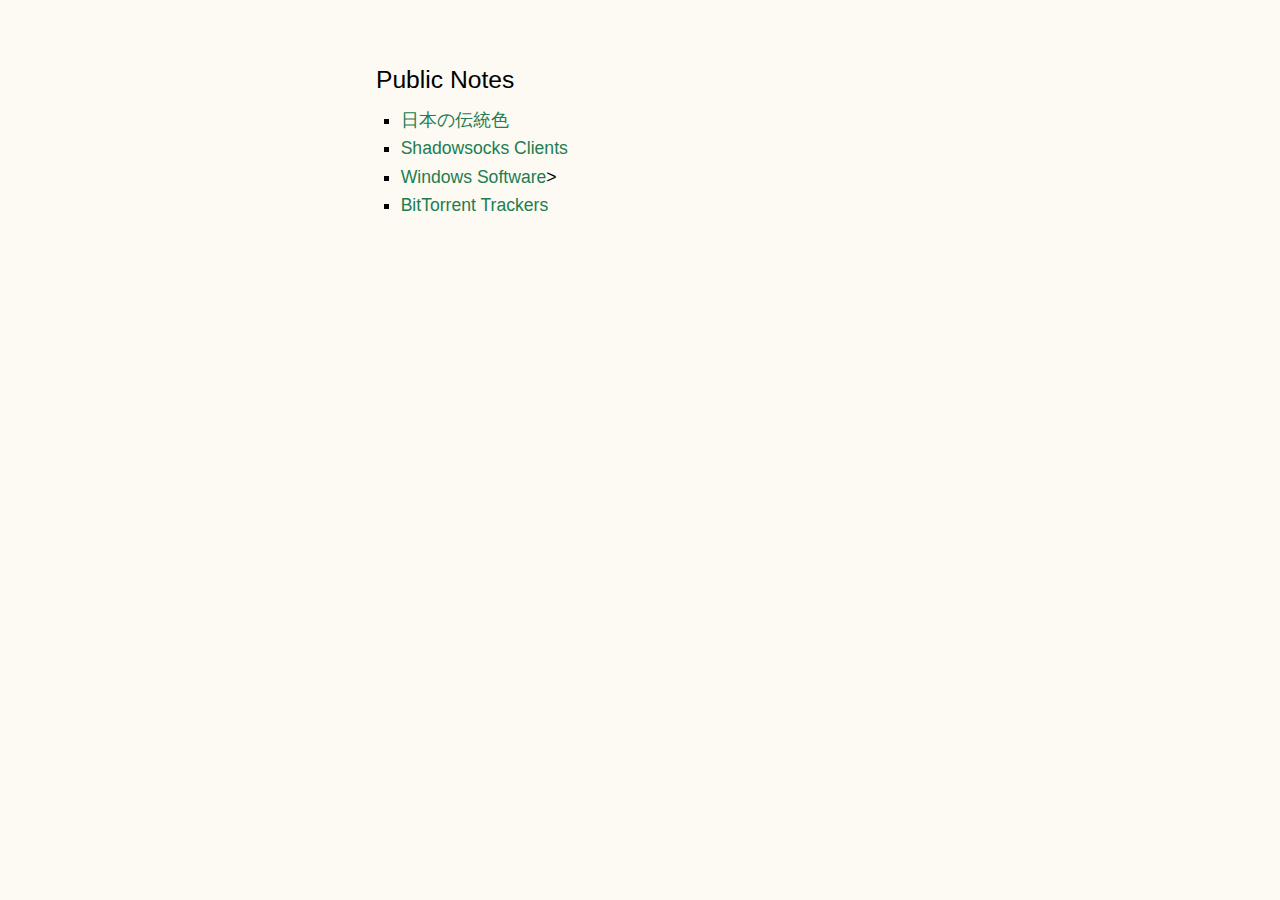
<file: bm.html>
<!DOCTYPE html>
<html lang="zh">
    <head>
        <title>Bookmarks</title>
        <meta charset="utf-8"/>
        <meta name="viewport" content="width=device-width,initial-scale=1,maximum-scale=1,user-scalable=no"/>
        <link rel="shortcut icon" href="pic/avatar-maru.png"/>
        <link rel="apple-touch-icon" href="pic/avatar.png"/>
        <link rel="stylesheet" href="css/markdown.css" type="text/css" />
        <link rel="stylesheet" href="https://use.fontawesome.com/releases/v5.0.9/css/all.css" integrity="sha384-5SOiIsAziJl6AWe0HWRKTXlfcSHKmYV4RBF18PPJ173Kzn7jzMyFuTtk8JA7QQG1" crossorigin="anonymous">
    </head>

    <body>
    <article>
        <h1><i class="far fa-bookmark"></i></h1>
        <h3>Public Notes</h3>
            <ul>
                <li><a href="http://riisan.ga/colors">日本の伝統色</a></li>
                <li><a href="https://app.simplenote.com/publish/nps5Rr">Shadowsocks Clients</a></li>
                <li><a href="https://app.simplenote.com/publish/2nMfdL">Windows Software</a>></li>
                <li><a href="https://app.simplenote.com/publish/mSrVYv">BitTorrent Trackers</a></li>
            </ul>
    </article>
    </body>
</html>
</file>
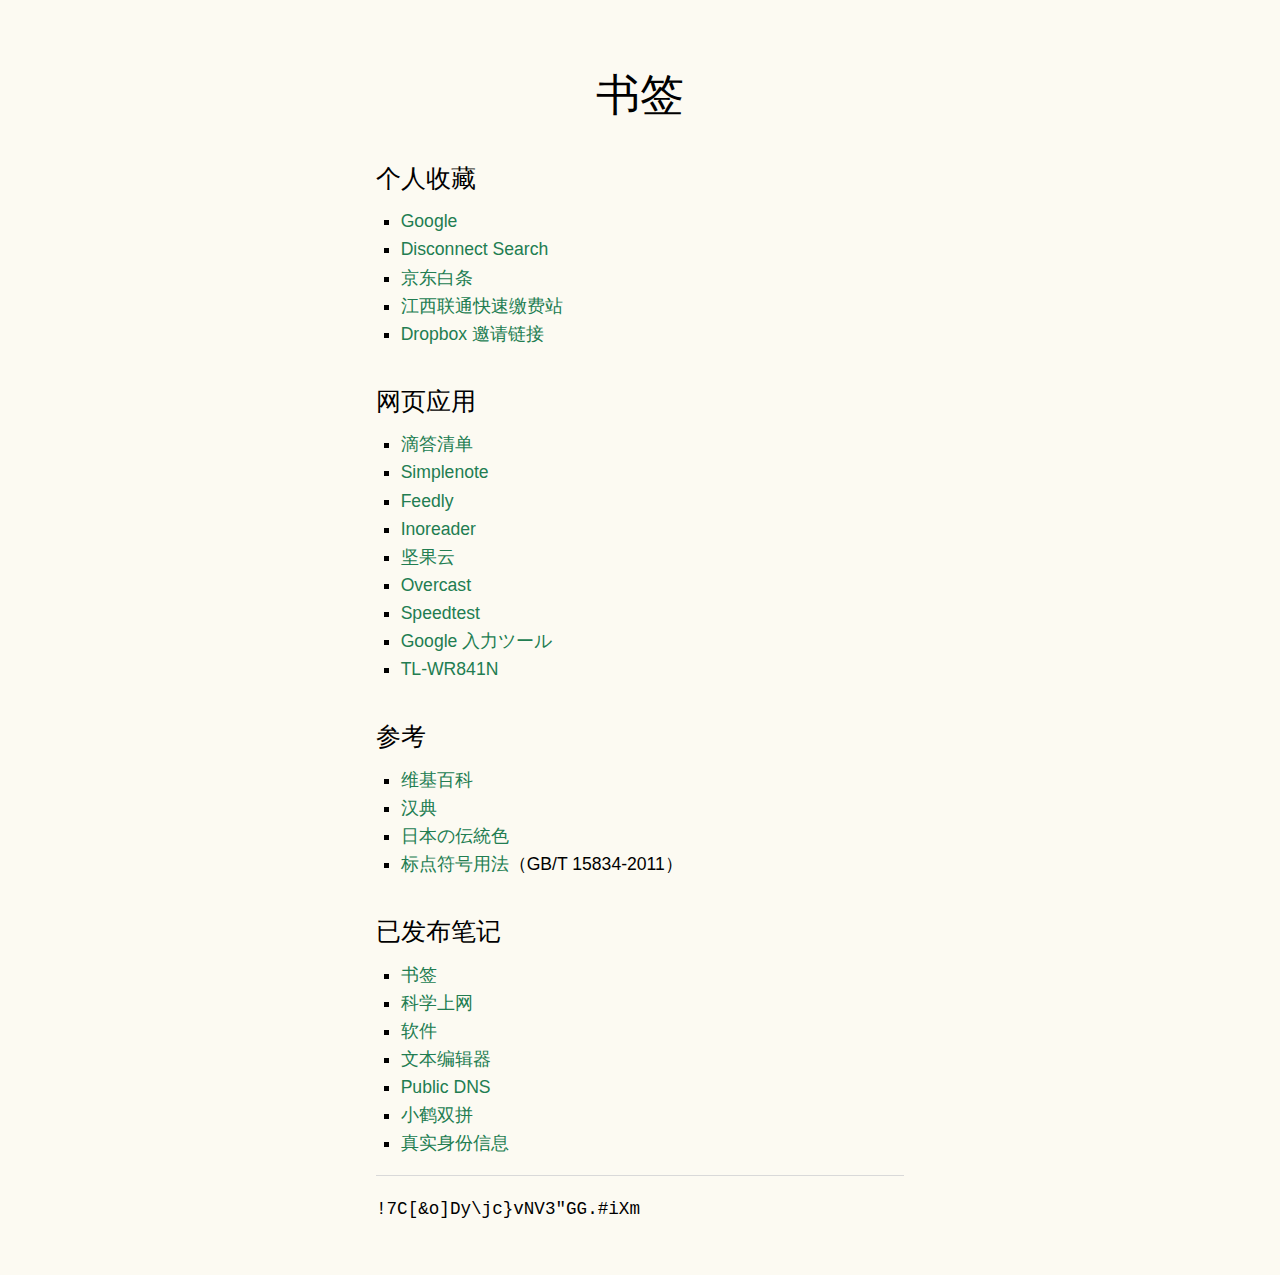
<file: bookmarks.html>
<!DOCTYPE html>
<html lang="zh">
    <head>
        <title>书签</title>
        <meta charset="utf-8"/>
        <meta name="viewport" content="width=device-width,initial-scale=1,maximum-scale=1,user-scalable=no"/>
        <link rel="shortcut icon" href="pic/avatar-maru.png"/>
        <link rel="apple-touch-icon" href="pic/avatar.png"/>
        <link rel="stylesheet" href="css/markdown.css" type="text/css" />
        <link rel="stylesheet" href="https://maxcdn.bootstrapcdn.com/font-awesome/4.6.1/css/font-awesome.min.css"/>
    </head>

    <body>
    <article>
        <h1>书签</h1>
        <h3>个人收藏</h3>
            <ul>
                <li><a href="https://www.google.com.hk/">Google</a></li>
                <li><a href="https://search.disconnect.me/">Disconnect Search</a></li>
                <li><a href="http://baitiao.jd.com/v3/ious/list">京东白条</a></li>
                <li><a href="http://jx10010.cn/">江西联通快速缴费站</a></li>
                <li><a href="https://db.tt/AdakRlOS">Dropbox 邀请链接</a></li>
            </ul>
        <h3>网页应用</h3>
            <ul>
                <li><a href="https://dida365.com/#q/all/tasks">滴答清单</a></li>
                <li><a href="https://app.simplenote.com/">Simplenote</a></li>
                <li><a href="https://feedly.com/">Feedly</a></li>
                <li><a href="https://www.inoreader.com/">Inoreader</a></li>
                <li><a href="https://jianguoyun.com/">坚果云</a></li>
                <li><a href="https://overcast.fm/podcasts">Overcast</a></li>
                <li><a href="http://www.speedtest.net/">Speedtest</a></li>
                <li><a href="https://www.google.com/intl/ja/inputtools/try">Google 入力ツール</a></li>
                <li><a href="http://192.168.127.1/">TL-WR841N</a></li>
            </ul>
        <h3>参考</h3>
            <ul>
                <li><a href="https://zh.wikipedia.org/">维基百科</a></li>
                <li><a href="http://m.zdic.net/">汉典</a></li>
                <li><a href="http://nipponcolors.com/">日本の伝統色</a></li>
                <li><a href="http://www.moe.gov.cn/ewebeditor/uploadfile/2015/01/13/20150113091548267.pdf">标点符号用法</a>（GB/T 15834-2011）</li>
            </ul>
        <h3>已发布笔记</h3>
            <ul>
                <li><a href="http://simp.ly/publish/7gg4FT">书签</a></li>
                <li><a href="http://simp.ly/publish/Y3gKJ9">科学上网</a></li>
                <li><a href="http://simp.ly/publish/SfJ1Rw">软件</a></li>
                <li><a href="http://simp.ly/publish/kxmhr8">文本编辑器</a></li>
                <li><a href="http://simp.ly/publish/SxTwGp">Public DNS</a></li>
                <li><a href="https://notehub.org/qh2gv">小鹤双拼</a></li>
                <li><a href="https://notehub.org/exr4b">真实身份信息</a></li>
            </ul>
                <hr/>
                <p><code>!7C[&amp;o]Dy\jc}vNV3"GG.#iXm</code></p>
    </article>
    </body>
</html>
</file>
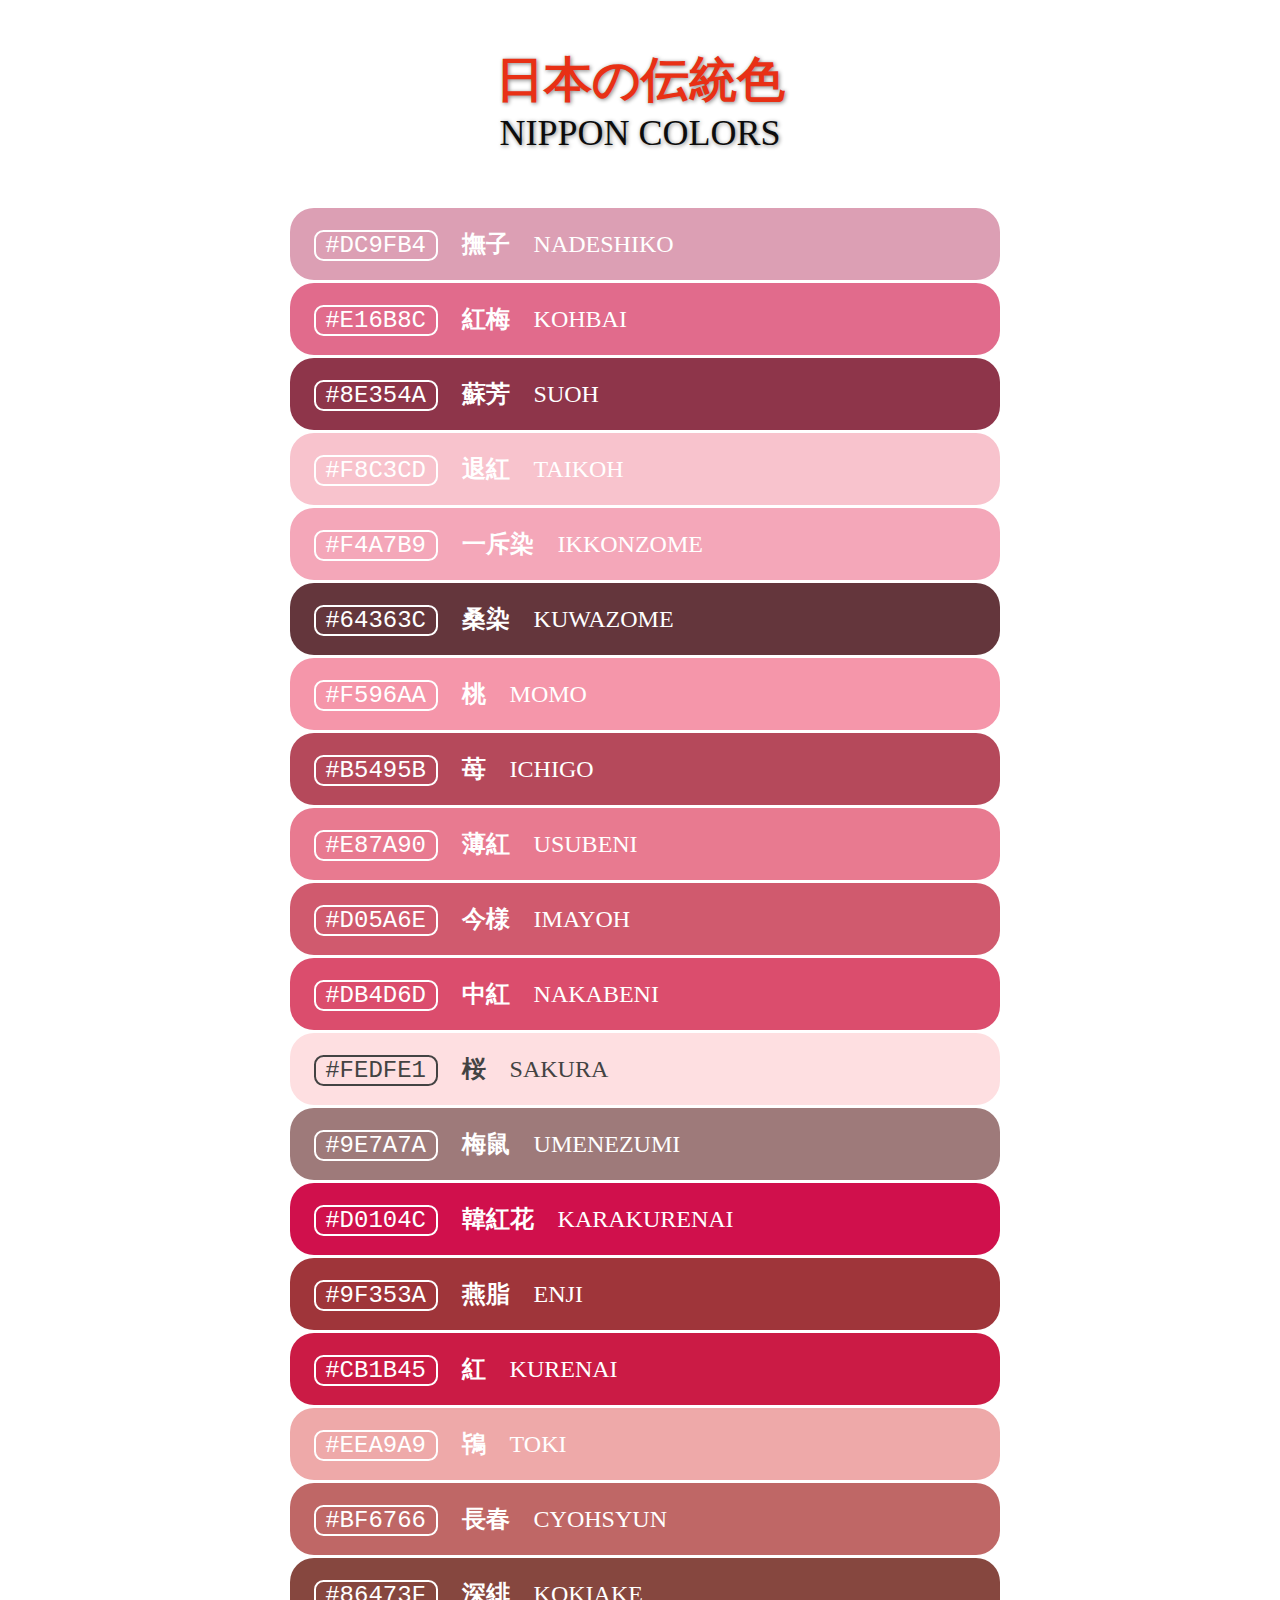
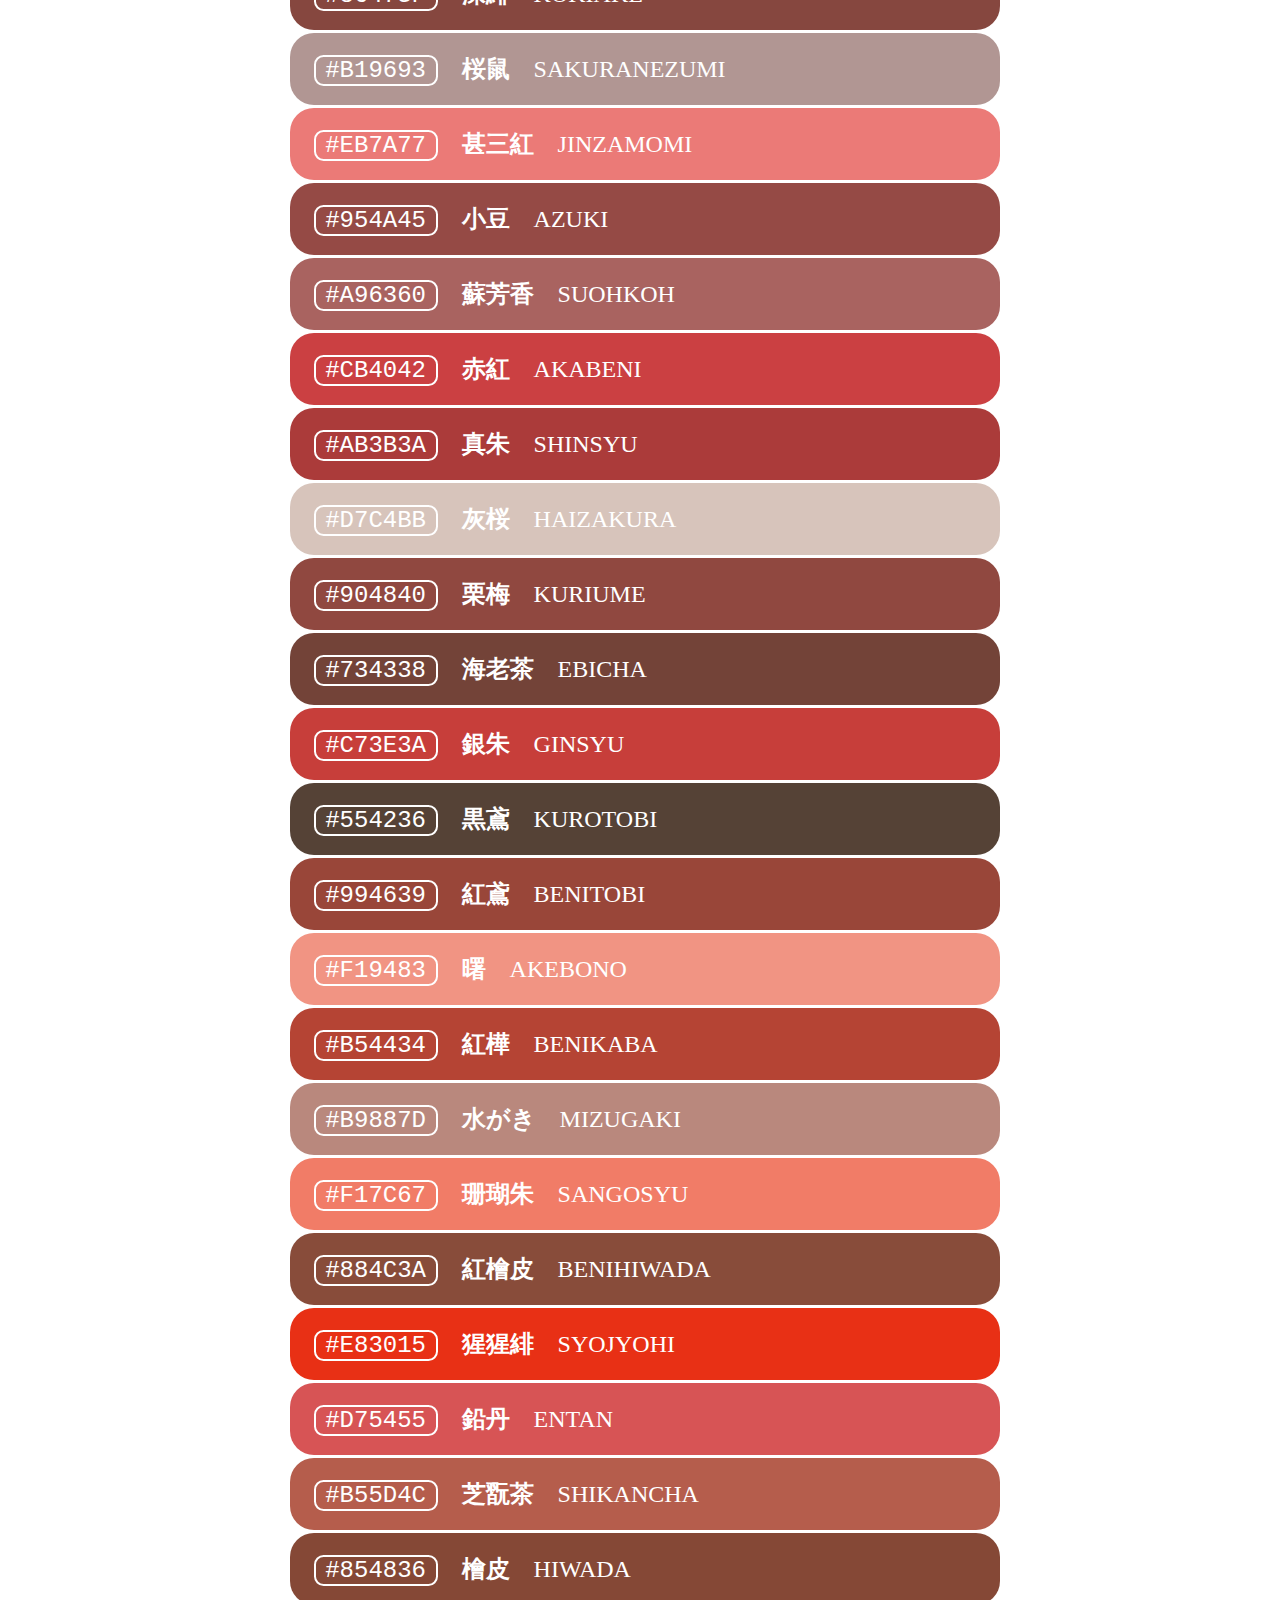
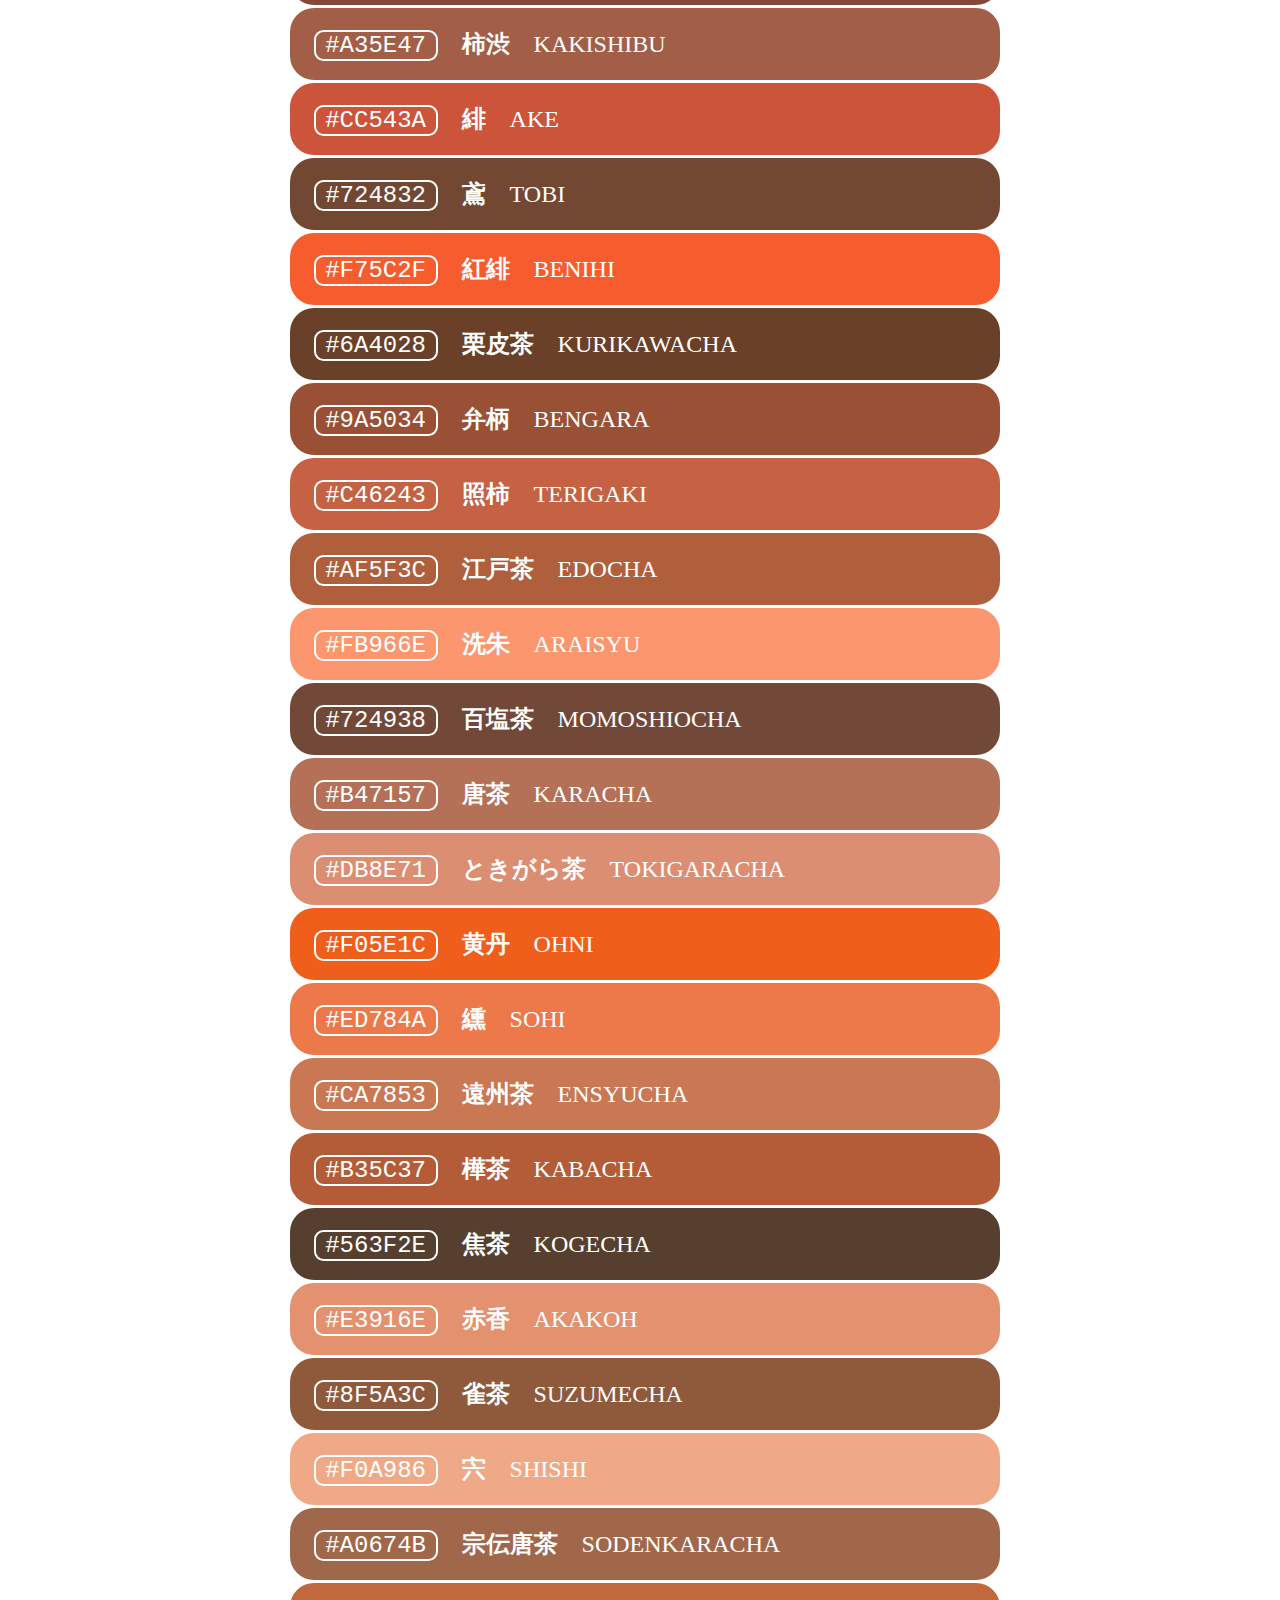
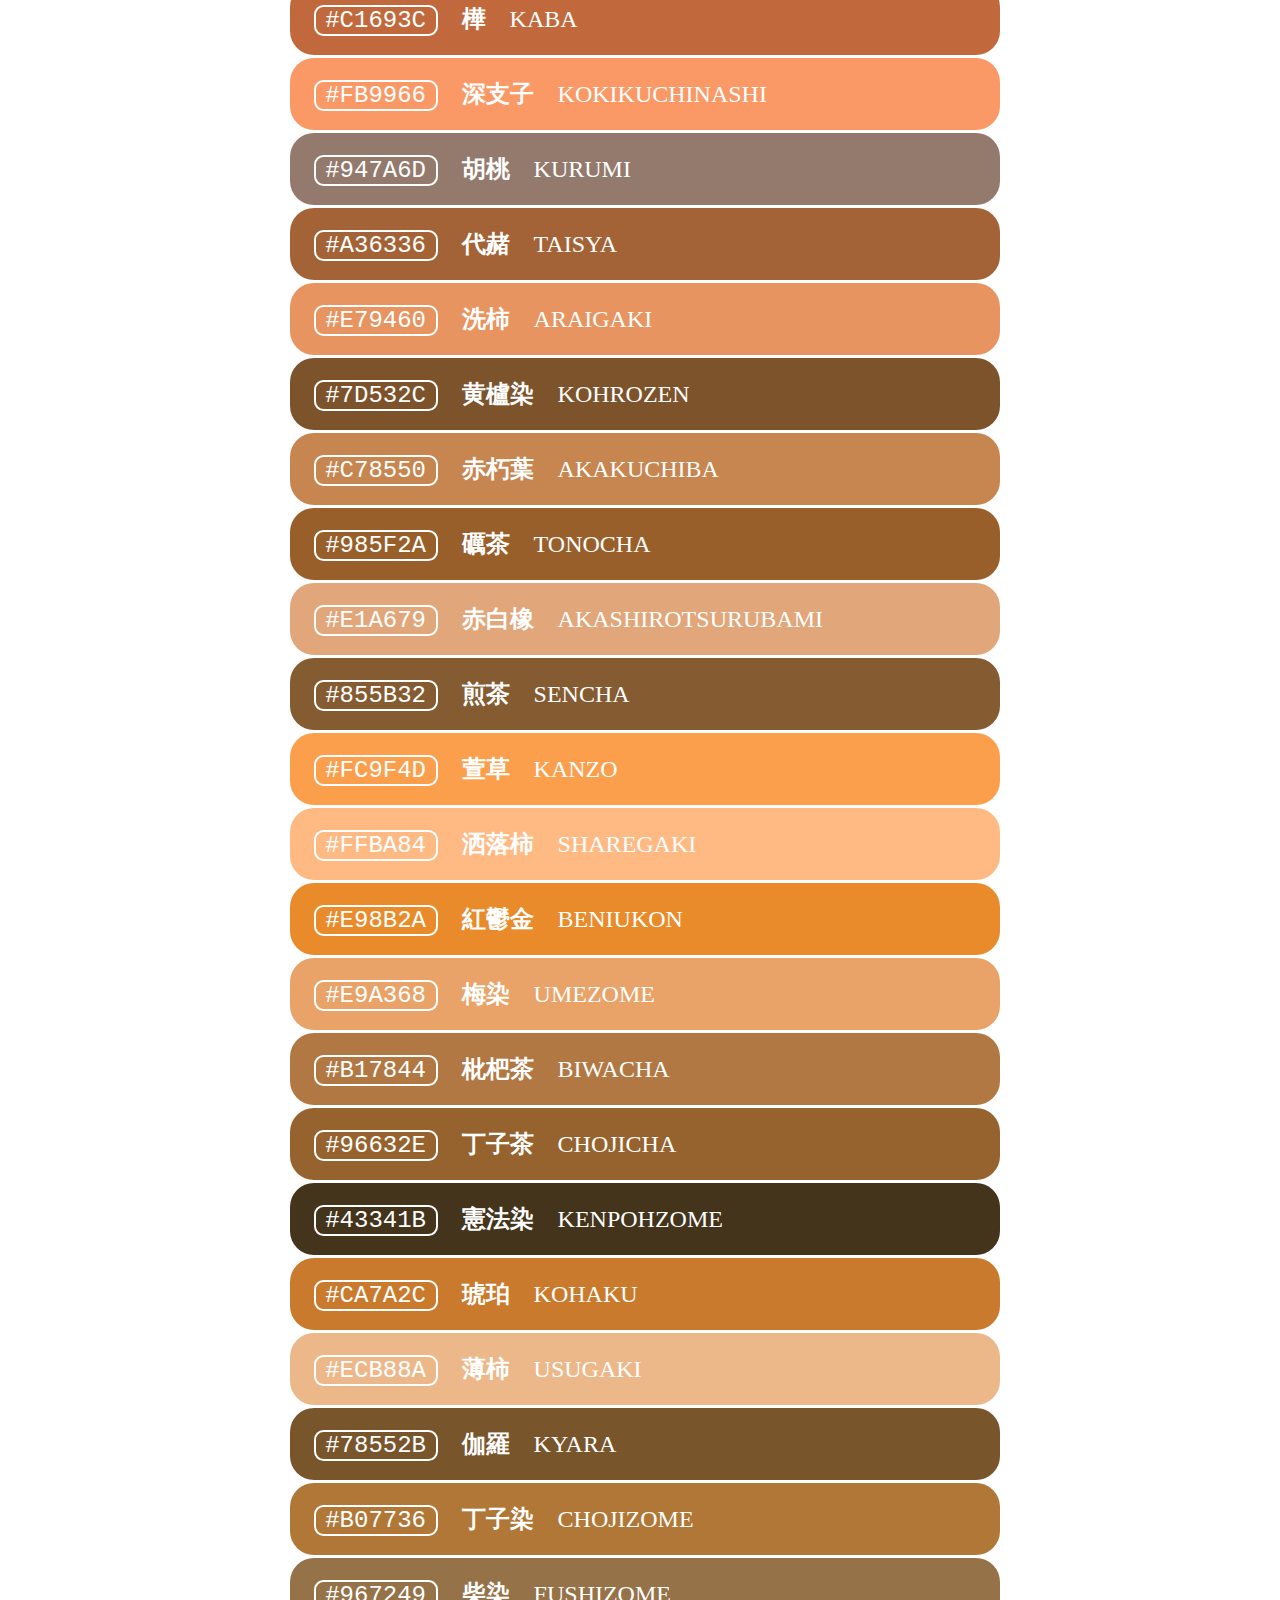
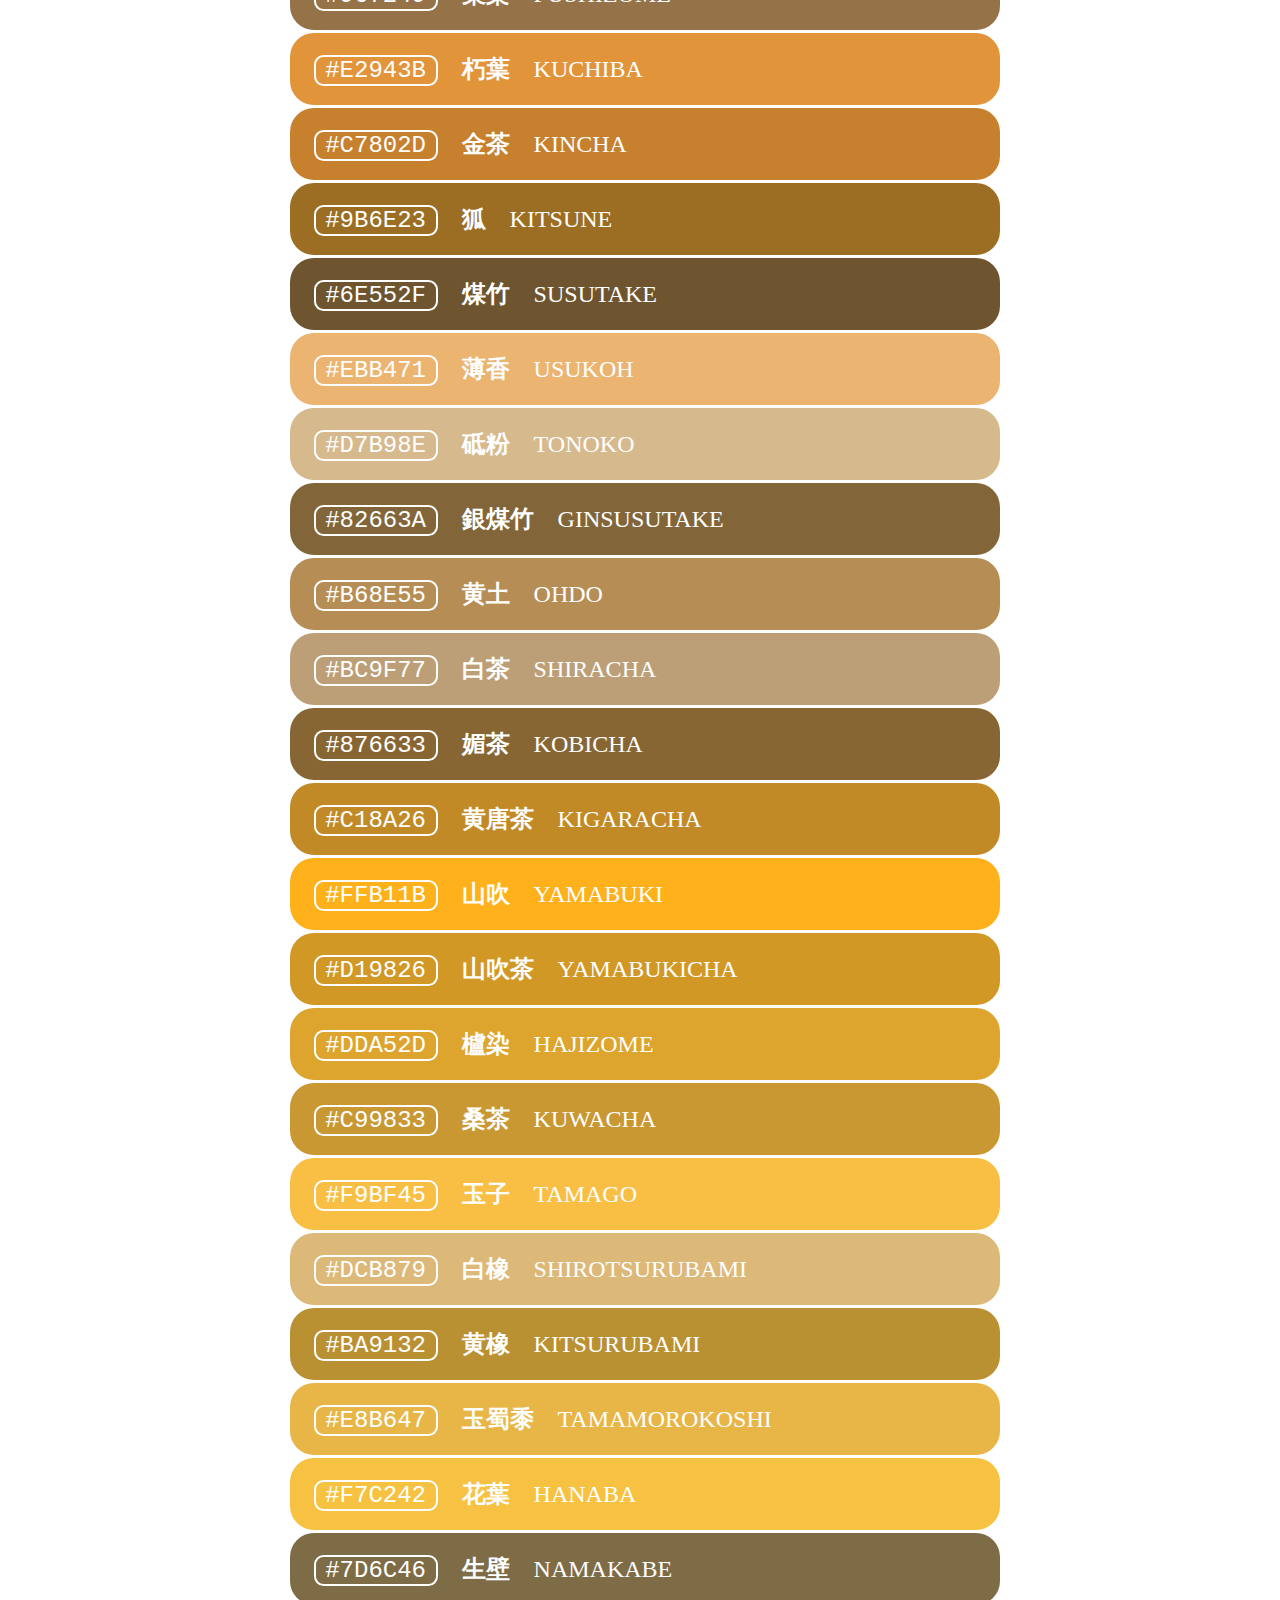
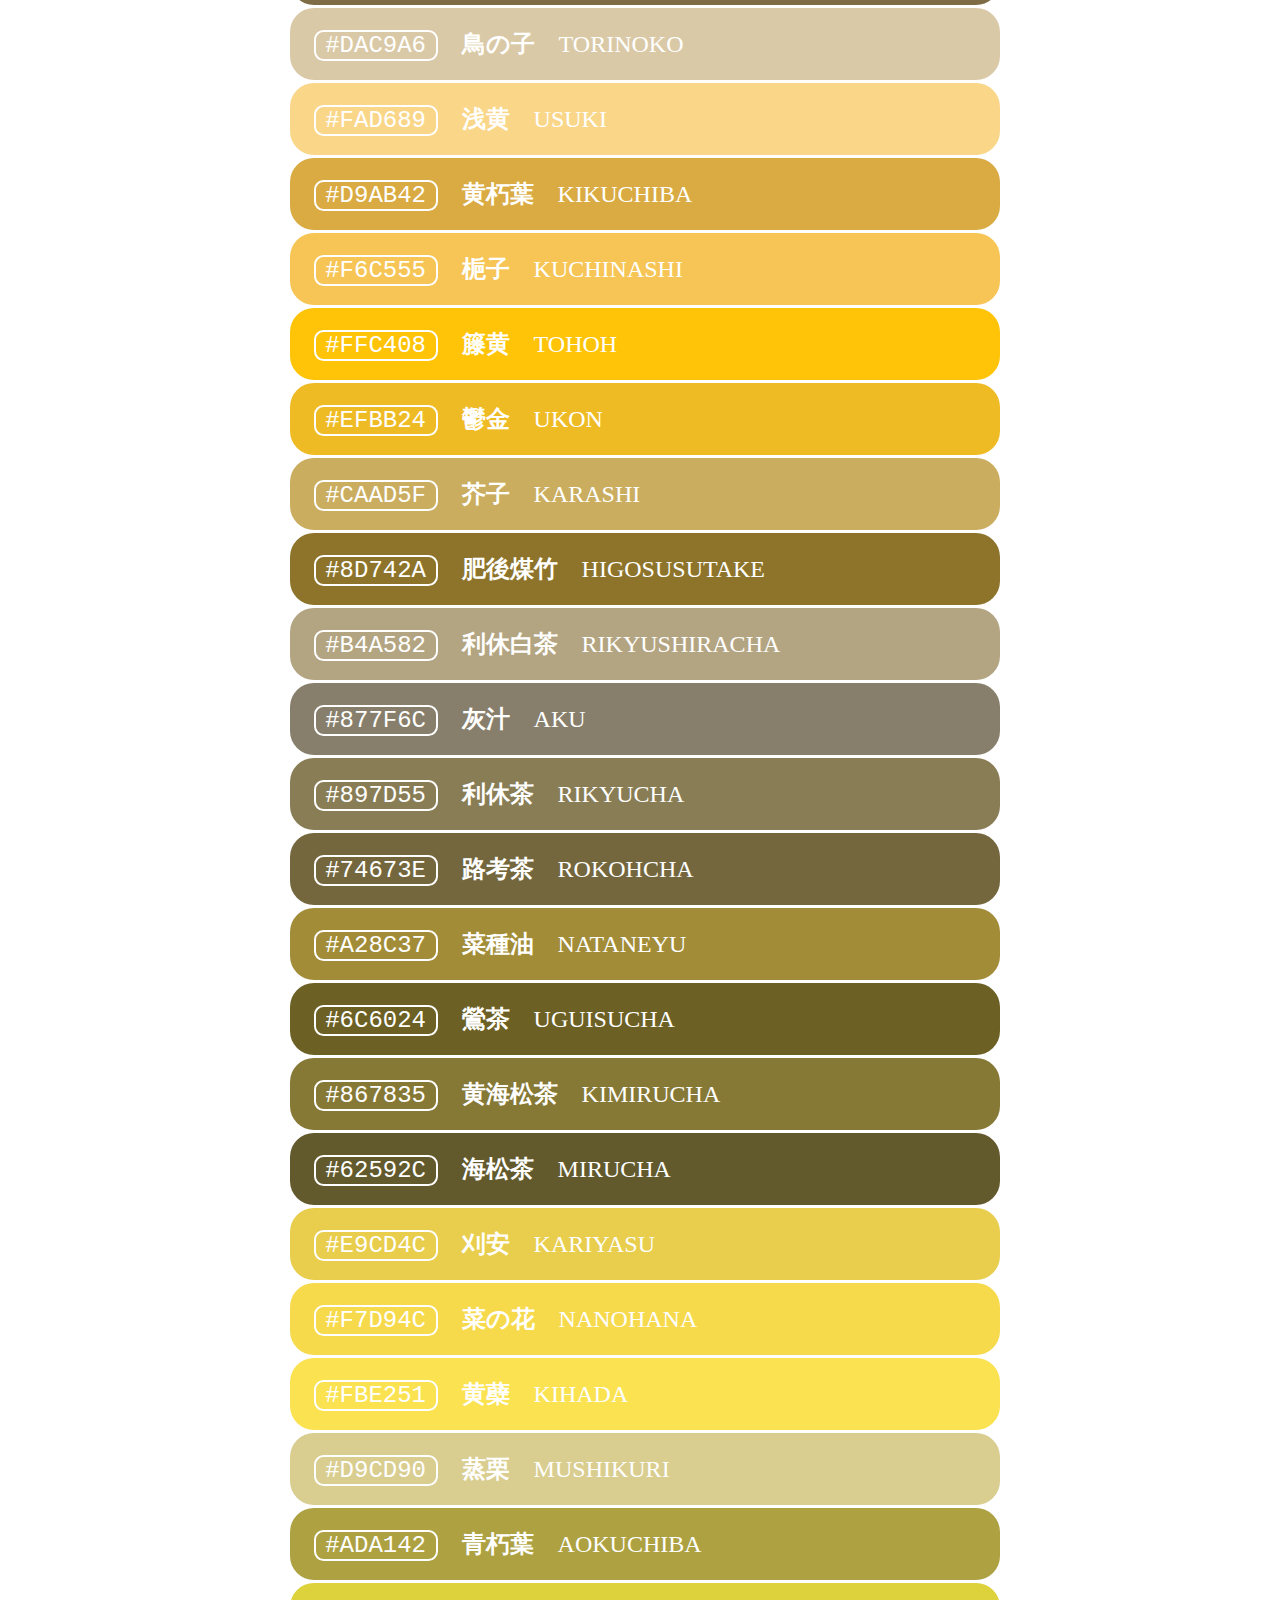
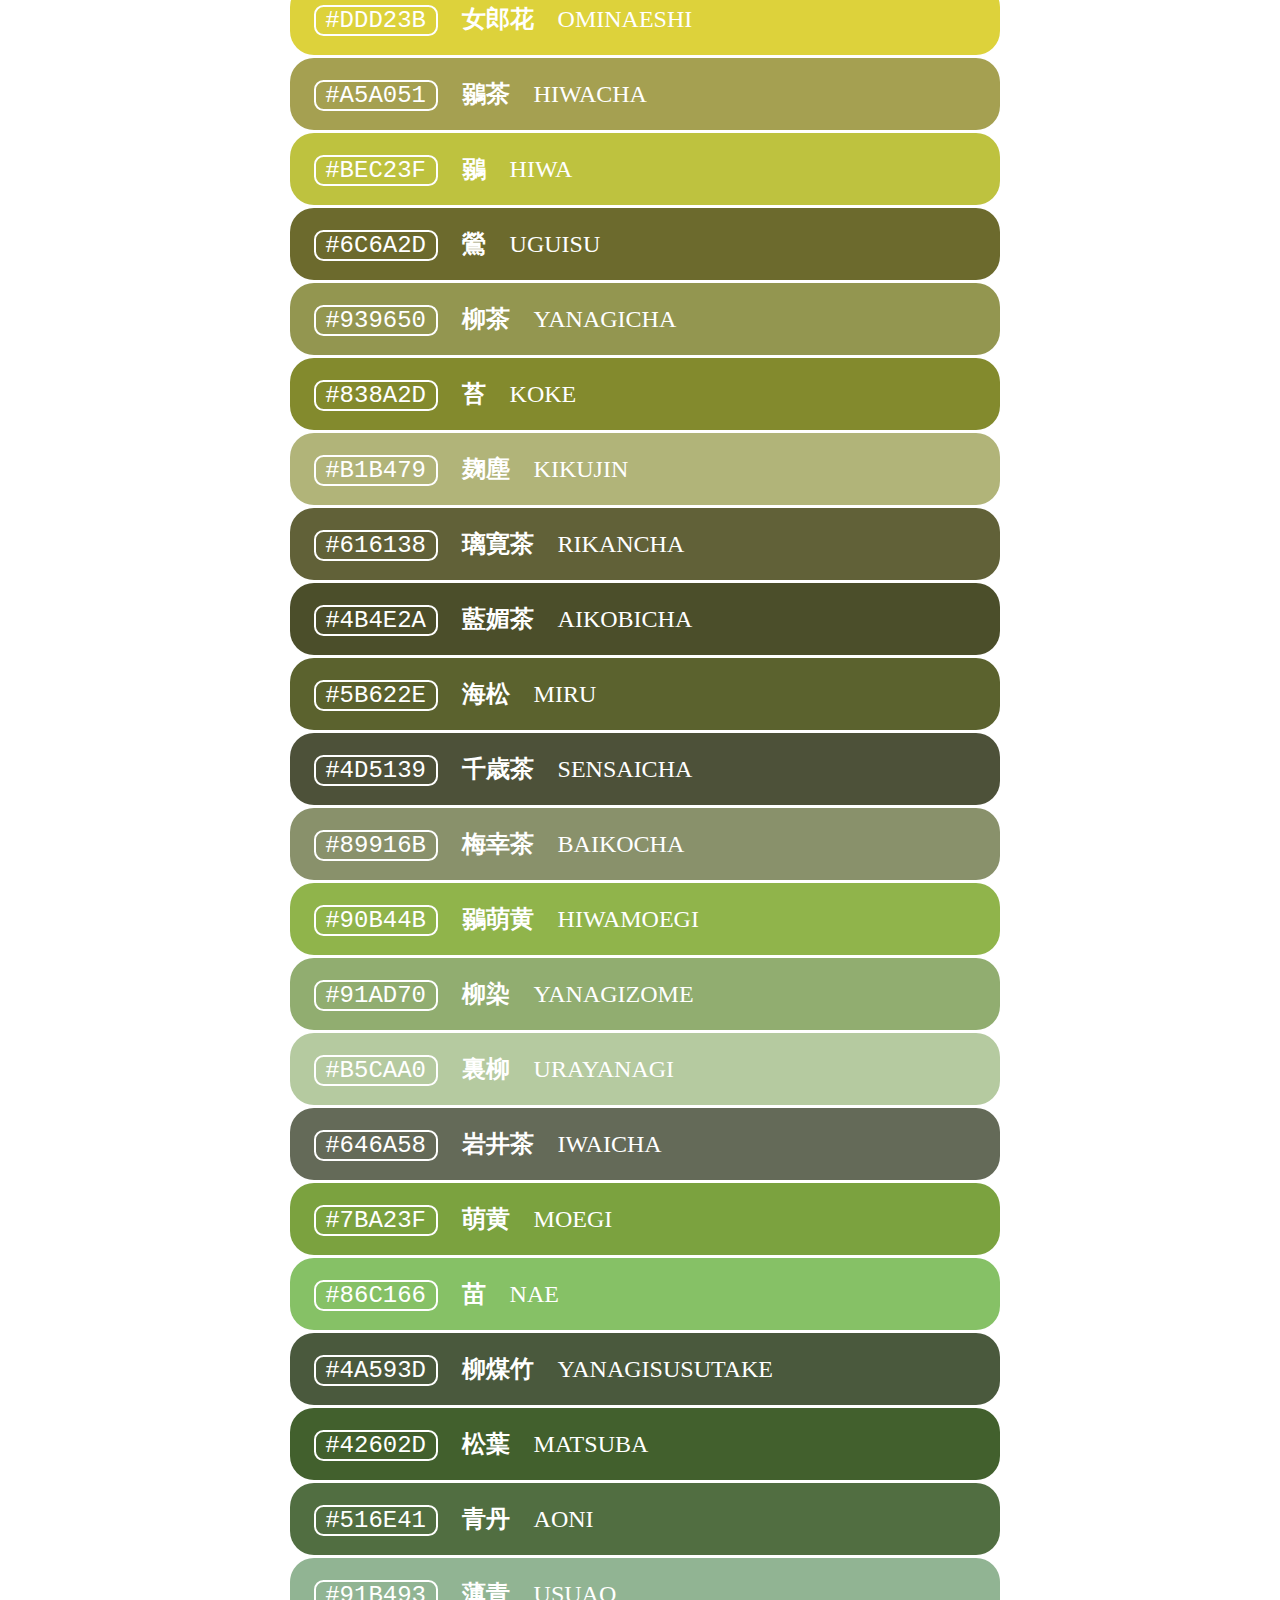
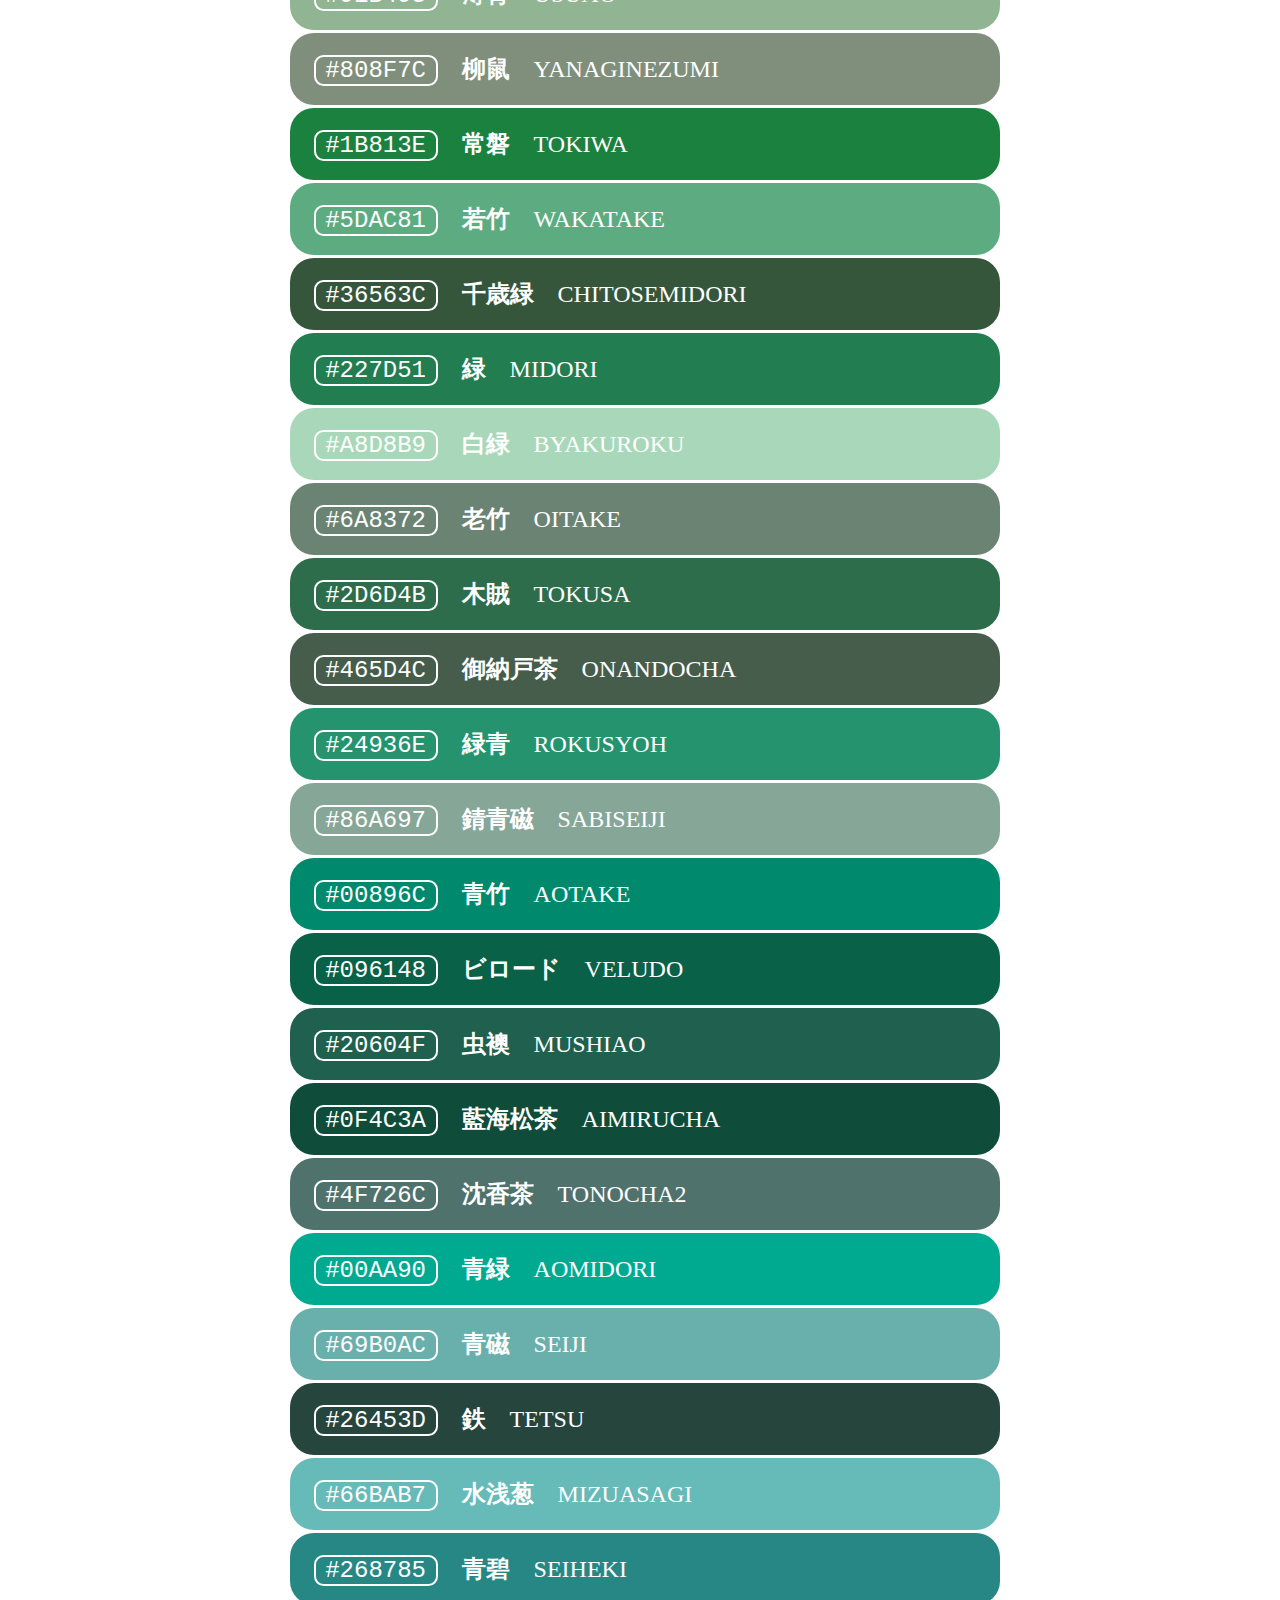
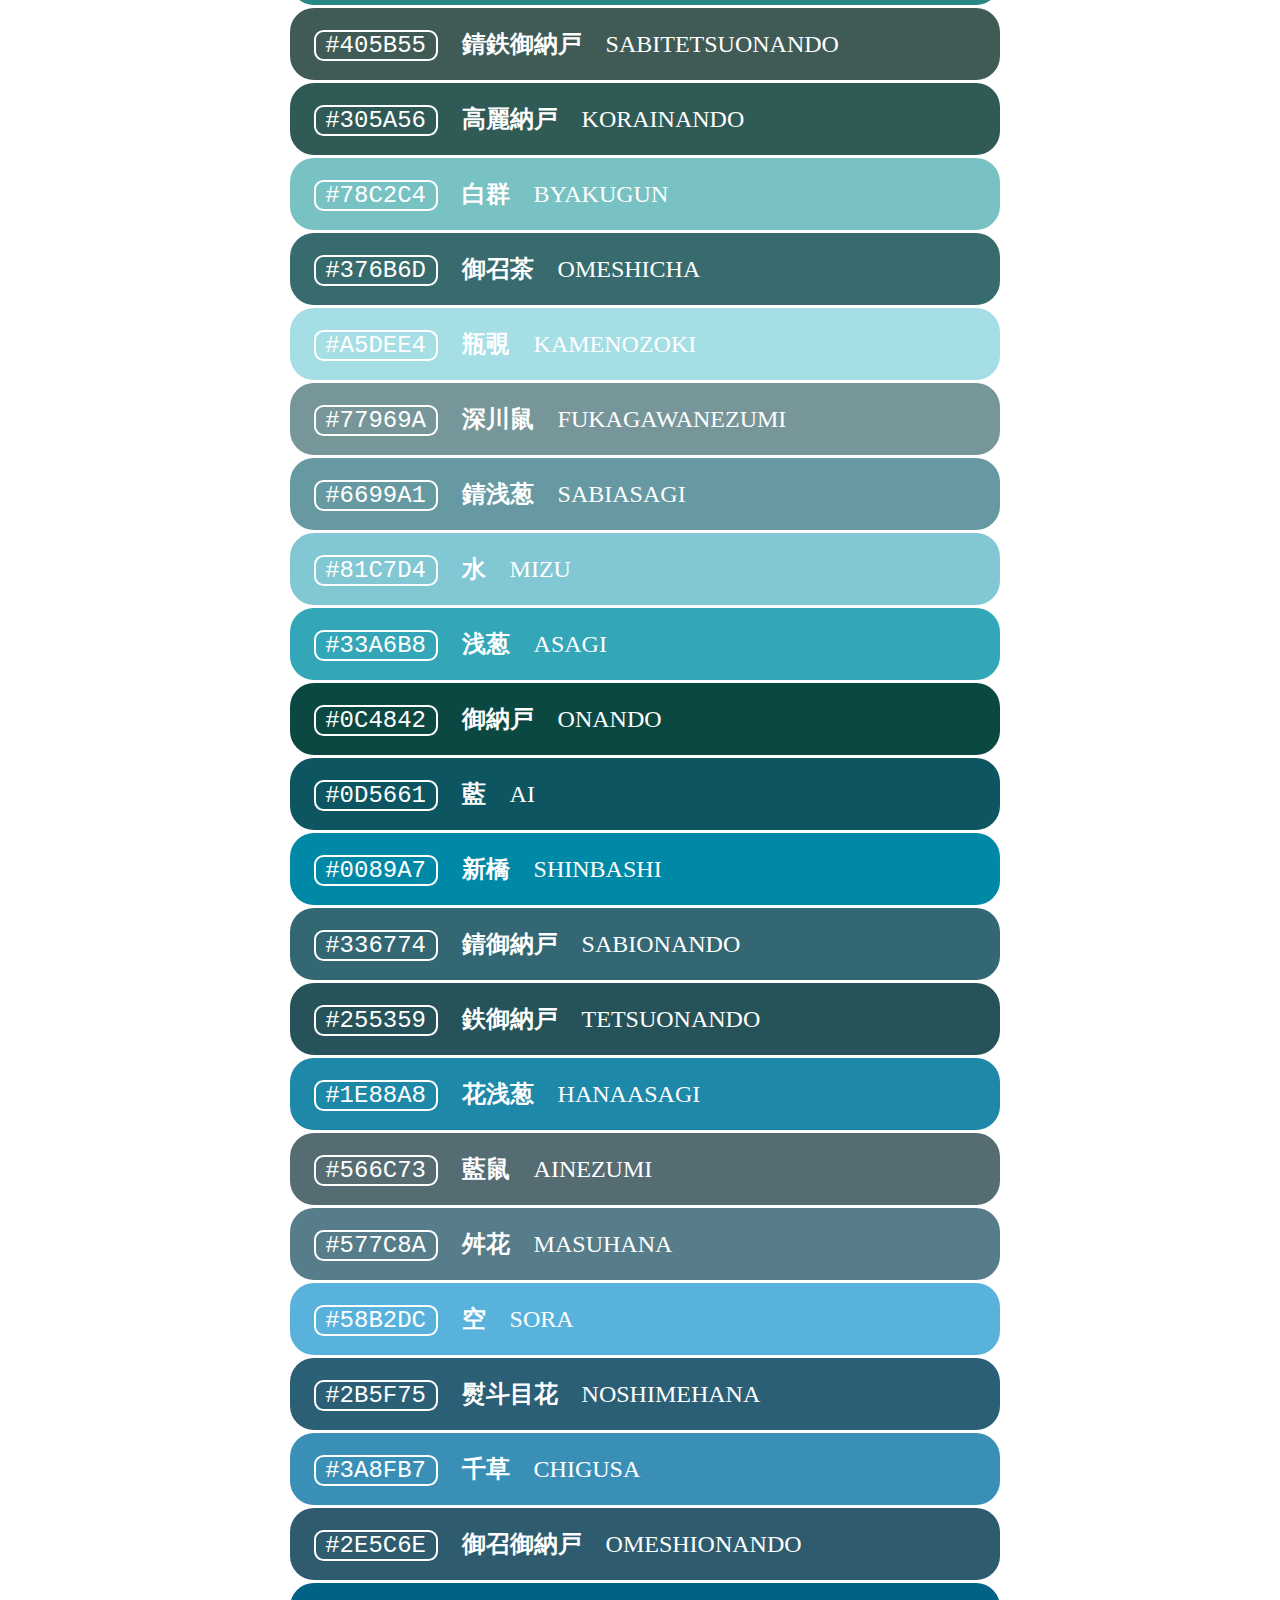
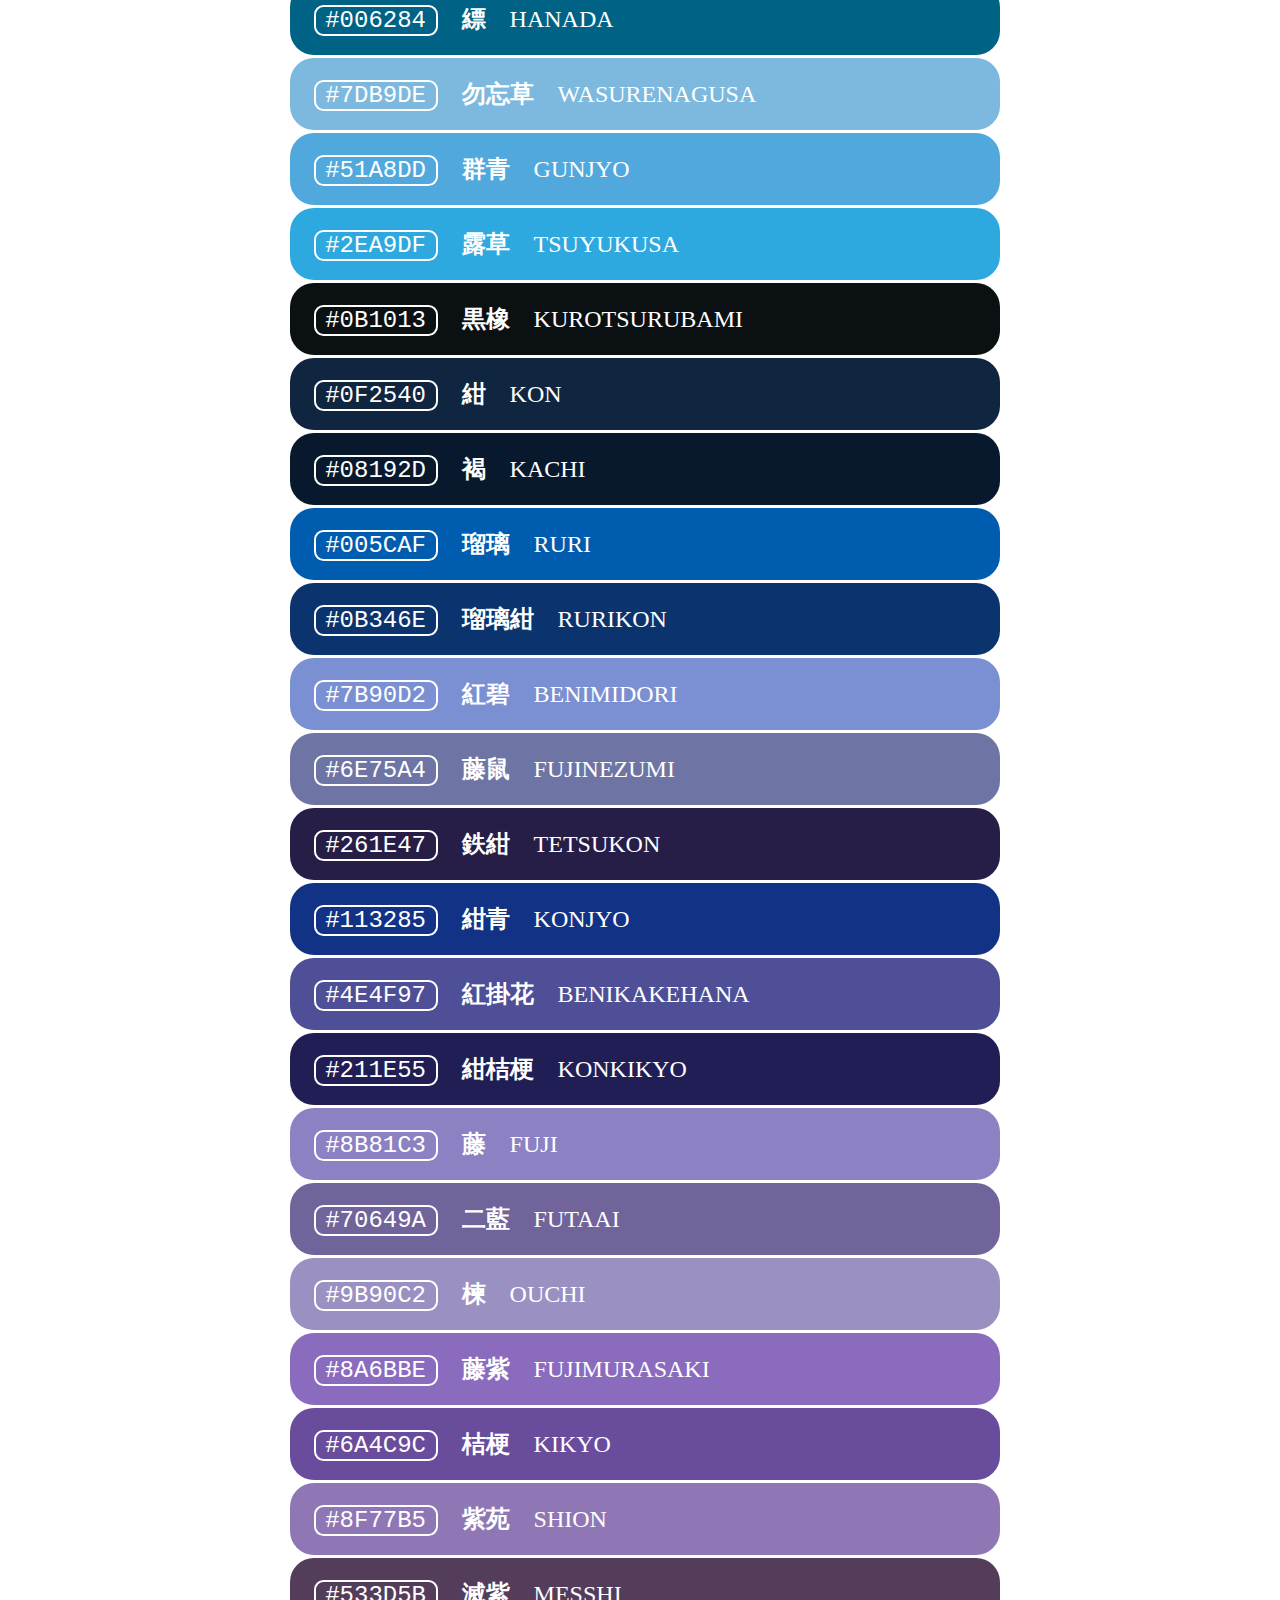
<file: colors.html>
<!DOCTYPE html>
<html lang="ja">
    <head>
        <title>日本の伝統色</title>
        <meta charset="utf-8" />
        <meta name="viewport" content="width=device-width,initial-scale=1,maximum-scale=1,user-scalable=no">
        <link rel="shortcut icon" href="pic/colors-icon.png">
        <link rel="apple-touch-icon" href="pic/colors-icon.png">
        <link href="css/colors.css" rel="stylesheet" type="text/css" />
    </head>

    <body>

<h1>日本の伝統色</h1>
<h2><a href="http://nipponcolors.com/" target="_blank">NIPPON COLORS</a></h2>

<div style="background-color: #DC9FB4"><p id="nadeshiko"><code>#DC9FB4</code><span class="kanji">撫子</span><span class="romaji">NADESHIKO</span></p></div>
<div style="background-color: #E16B8C"><p id="kohbai"><code>#E16B8C</code><span class="kanji">紅梅</span><span class="romaji">KOHBAI</span></p></div>
<div style="background-color: #8E354A"><p id="suoh"><code>#8E354A</code><span class="kanji">蘇芳</span><span class="romaji">SUOH</span></p></div>
<div style="background-color: #F8C3CD"><p id="taikoh"><code>#F8C3CD</code><span class="kanji">退紅</span><span class="romaji">TAIKOH</span></p></div>
<div style="background-color: #F4A7B9"><p id="ikkonzome"><code>#F4A7B9</code><span class="kanji">一斥染</span><span class="romaji">IKKONZOME</span></p></div>
<div style="background-color: #64363C"><p id="kuwazome"><code>#64363C</code><span class="kanji">桑染</span><span class="romaji">KUWAZOME</span></p></div>
<div style="background-color: #F596AA"><p id="momo"><code>#F596AA</code><span class="kanji">桃</span><span class="romaji">MOMO</span></p></div>
<div style="background-color: #B5495B"><p id="ichigo"><code>#B5495B</code><span class="kanji">苺</span><span class="romaji">ICHIGO</span></p></div>
<div style="background-color: #E87A90"><p id="usubeni"><code>#E87A90</code><span class="kanji">薄紅</span><span class="romaji">USUBENI</span></p></div>
<div style="background-color: #D05A6E"><p id="imayoh"><code>#D05A6E</code><span class="kanji">今様</span><span class="romaji">IMAYOH</span></p></div>
<div style="background-color: #DB4D6D"><p id="nakabeni"><code>#DB4D6D</code><span class="kanji">中紅</span><span class="romaji">NAKABENI</span></p></div>
<div style="background-color: #FEDFE1"><p id="sakura"><code>#FEDFE1</code><span class="kanji">桜</span><span class="romaji">SAKURA</span></p></div>
<div style="background-color: #9E7A7A"><p id="umenezumi"><code>#9E7A7A</code><span class="kanji">梅鼠</span><span class="romaji">UMENEZUMI</span></p></div>
<div style="background-color: #D0104C"><p id="karakurenai"><code>#D0104C</code><span class="kanji">韓紅花</span><span class="romaji">KARAKURENAI</span></p></div>
<div style="background-color: #9F353A"><p id="enji"><code>#9F353A</code><span class="kanji">燕脂</span><span class="romaji">ENJI</span></p></div>
<div style="background-color: #CB1B45"><p id="kurenai"><code>#CB1B45</code><span class="kanji">紅</span><span class="romaji">KURENAI</span></p></div>
<div style="background-color: #EEA9A9"><p id="toki"><code>#EEA9A9</code><span class="kanji">鴇</span><span class="romaji">TOKI</span></p></div>
<div style="background-color: #BF6766"><p id="cyohsyun"><code>#BF6766</code><span class="kanji">長春</span><span class="romaji">CYOHSYUN</span></p></div>
<div style="background-color: #86473F"><p id="kokiake"><code>#86473F</code><span class="kanji">深緋</span><span class="romaji">KOKIAKE</span></p></div>
<div style="background-color: #B19693"><p id="sakuranezumi"><code>#B19693</code><span class="kanji">桜鼠</span><span class="romaji">SAKURANEZUMI</span></p></div>
<div style="background-color: #EB7A77"><p id="jinzamomi"><code>#EB7A77</code><span class="kanji">甚三紅</span><span class="romaji">JINZAMOMI</span></p></div>
<div style="background-color: #954A45"><p id="azuki"><code>#954A45</code><span class="kanji">小豆</span><span class="romaji">AZUKI</span></p></div>
<div style="background-color: #A96360"><p id="suohkoh"><code>#A96360</code><span class="kanji">蘇芳香</span><span class="romaji">SUOHKOH</span></p></div>
<div style="background-color: #CB4042"><p id="akabeni"><code>#CB4042</code><span class="kanji">赤紅</span><span class="romaji">AKABENI</span></p></div>
<div style="background-color: #AB3B3A"><p id="shinsyu"><code>#AB3B3A</code><span class="kanji">真朱</span><span class="romaji">SHINSYU</span></p></div>
<div style="background-color: #D7C4BB"><p id="haizakura"><code>#D7C4BB</code><span class="kanji">灰桜</span><span class="romaji">HAIZAKURA</span></p></div>
<div style="background-color: #904840"><p id="kuriume"><code>#904840</code><span class="kanji">栗梅</span><span class="romaji">KURIUME</span></p></div>
<div style="background-color: #734338"><p id="ebicha"><code>#734338</code><span class="kanji">海老茶</span><span class="romaji">EBICHA</span></p></div>
<div style="background-color: #C73E3A"><p id="ginsyu"><code>#C73E3A</code><span class="kanji">銀朱</span><span class="romaji">GINSYU</span></p></div>
<div style="background-color: #554236"><p id="kurotobi"><code>#554236</code><span class="kanji">黒鳶</span><span class="romaji">KUROTOBI</span></p></div>
<div style="background-color: #994639"><p id="benitobi"><code>#994639</code><span class="kanji">紅鳶</span><span class="romaji">BENITOBI</span></p></div>
<div style="background-color: #F19483"><p id="akebono"><code>#F19483</code><span class="kanji">曙</span><span class="romaji">AKEBONO</span></p></div>
<div style="background-color: #B54434"><p id="benikaba"><code>#B54434</code><span class="kanji">紅樺</span><span class="romaji">BENIKABA</span></p></div>
<div style="background-color: #B9887D"><p id="mizugaki"><code>#B9887D</code><span class="kanji">水がき</span><span class="romaji">MIZUGAKI</span></p></div>
<div style="background-color: #F17C67"><p id="sangosyu"><code>#F17C67</code><span class="kanji">珊瑚朱</span><span class="romaji">SANGOSYU</span></p></div>
<div style="background-color: #884C3A"><p id="benihiwada"><code>#884C3A</code><span class="kanji">紅檜皮</span><span class="romaji">BENIHIWADA</span></p></div>
<div style="background-color: #E83015"><p id="syojyohi"><code>#E83015</code><span class="kanji">猩猩緋</span><span class="romaji">SYOJYOHI</span></p></div>
<div style="background-color: #D75455"><p id="entan"><code>#D75455</code><span class="kanji">鉛丹</span><span class="romaji">ENTAN</span></p></div>
<div style="background-color: #B55D4C"><p id="shikancha"><code>#B55D4C</code><span class="kanji">芝翫茶</span><span class="romaji">SHIKANCHA</span></p></div>
<div style="background-color: #854836"><p id="hiwada"><code>#854836</code><span class="kanji">檜皮</span><span class="romaji">HIWADA</span></p></div>
<div style="background-color: #A35E47"><p id="kakishibu"><code>#A35E47</code><span class="kanji">柿渋</span><span class="romaji">KAKISHIBU</span></p></div>
<div style="background-color: #CC543A"><p id="ake"><code>#CC543A</code><span class="kanji">緋</span><span class="romaji">AKE</span></p></div>
<div style="background-color: #724832"><p id="tobi"><code>#724832</code><span class="kanji">鳶</span><span class="romaji">TOBI</span></p></div>
<div style="background-color: #F75C2F"><p id="benihi"><code>#F75C2F</code><span class="kanji">紅緋</span><span class="romaji">BENIHI</span></p></div>
<div style="background-color: #6A4028"><p id="kurikawacha"><code>#6A4028</code><span class="kanji">栗皮茶</span><span class="romaji">KURIKAWACHA</span></p></div>
<div style="background-color: #9A5034"><p id="bengara"><code>#9A5034</code><span class="kanji">弁柄</span><span class="romaji">BENGARA</span></p></div>
<div style="background-color: #C46243"><p id="terigaki"><code>#C46243</code><span class="kanji">照柿</span><span class="romaji">TERIGAKI</span></p></div>
<div style="background-color: #AF5F3C"><p id="edocha"><code>#AF5F3C</code><span class="kanji">江戸茶</span><span class="romaji">EDOCHA</span></p></div>
<div style="background-color: #FB966E"><p id="araisyu"><code>#FB966E</code><span class="kanji">洗朱</span><span class="romaji">ARAISYU</span></p></div>
<div style="background-color: #724938"><p id="momoshiocha"><code>#724938</code><span class="kanji">百塩茶</span><span class="romaji">MOMOSHIOCHA</span></p></div>
<div style="background-color: #B47157"><p id="karacha"><code>#B47157</code><span class="kanji">唐茶</span><span class="romaji">KARACHA</span></p></div>
<div style="background-color: #DB8E71"><p id="tokigaracha"><code>#DB8E71</code><span class="kanji">ときがら茶</span><span class="romaji">TOKIGARACHA</span></p></div>
<div style="background-color: #F05E1C"><p id="ohni"><code>#F05E1C</code><span class="kanji">黄丹</span><span class="romaji">OHNI</span></p></div>
<div style="background-color: #ED784A"><p id="sohi"><code>#ED784A</code><span class="kanji">纁</span><span class="romaji">SOHI</span></p></div>
<div style="background-color: #CA7853"><p id="ensyucha"><code>#CA7853</code><span class="kanji">遠州茶</span><span class="romaji">ENSYUCHA</span></p></div>
<div style="background-color: #B35C37"><p id="kabacha"><code>#B35C37</code><span class="kanji">樺茶</span><span class="romaji">KABACHA</span></p></div>
<div style="background-color: #563F2E"><p id="kogecha"><code>#563F2E</code><span class="kanji">焦茶</span><span class="romaji">KOGECHA</span></p></div>
<div style="background-color: #E3916E"><p id="akakoh"><code>#E3916E</code><span class="kanji">赤香</span><span class="romaji">AKAKOH</span></p></div>
<div style="background-color: #8F5A3C"><p id="suzumecha"><code>#8F5A3C</code><span class="kanji">雀茶</span><span class="romaji">SUZUMECHA</span></p></div>
<div style="background-color: #F0A986"><p id="shishi"><code>#F0A986</code><span class="kanji">宍</span><span class="romaji">SHISHI</span></p></div>
<div style="background-color: #A0674B"><p id="sodenkaracha"><code>#A0674B</code><span class="kanji">宗伝唐茶</span><span class="romaji">SODENKARACHA</span></p></div>
<div style="background-color: #C1693C"><p id="kaba"><code>#C1693C</code><span class="kanji">樺</span><span class="romaji">KABA</span></p></div>
<div style="background-color: #FB9966"><p id="kokikuchinashi"><code>#FB9966</code><span class="kanji">深支子</span><span class="romaji">KOKIKUCHINASHI</span></p></div>
<div style="background-color: #947A6D"><p id="kurumi"><code>#947A6D</code><span class="kanji">胡桃</span><span class="romaji">KURUMI</span></p></div>
<div style="background-color: #A36336"><p id="taisya"><code>#A36336</code><span class="kanji">代赭</span><span class="romaji">TAISYA</span></p></div>
<div style="background-color: #E79460"><p id="araigaki"><code>#E79460</code><span class="kanji">洗柿</span><span class="romaji">ARAIGAKI</span></p></div>
<div style="background-color: #7D532C"><p id="kohrozen"><code>#7D532C</code><span class="kanji">黄櫨染</span><span class="romaji">KOHROZEN</span></p></div>
<div style="background-color: #C78550"><p id="akakuchiba"><code>#C78550</code><span class="kanji">赤朽葉</span><span class="romaji">AKAKUCHIBA</span></p></div>
<div style="background-color: #985F2A"><p id="tonocha"><code>#985F2A</code><span class="kanji">礪茶</span><span class="romaji">TONOCHA</span></p></div>
<div style="background-color: #E1A679"><p id="akashirotsurubami"><code>#E1A679</code><span class="kanji">赤白橡</span><span class="romaji">AKASHIROTSURUBAMI</span></p></div>
<div style="background-color: #855B32"><p id="sencha"><code>#855B32</code><span class="kanji">煎茶</span><span class="romaji">SENCHA</span></p></div>
<div style="background-color: #FC9F4D"><p id="kanzo"><code>#FC9F4D</code><span class="kanji">萱草</span><span class="romaji">KANZO</span></p></div>
<div style="background-color: #FFBA84"><p id="sharegaki"><code>#FFBA84</code><span class="kanji">洒落柿</span><span class="romaji">SHAREGAKI</span></p></div>
<div style="background-color: #E98B2A"><p id="beniukon"><code>#E98B2A</code><span class="kanji">紅鬱金</span><span class="romaji">BENIUKON</span></p></div>
<div style="background-color: #E9A368"><p id="umezome"><code>#E9A368</code><span class="kanji">梅染</span><span class="romaji">UMEZOME</span></p></div>
<div style="background-color: #B17844"><p id="biwacha"><code>#B17844</code><span class="kanji">枇杷茶</span><span class="romaji">BIWACHA</span></p></div>
<div style="background-color: #96632E"><p id="chojicha"><code>#96632E</code><span class="kanji">丁子茶</span><span class="romaji">CHOJICHA</span></p></div>
<div style="background-color: #43341B"><p id="kenpohzome"><code>#43341B</code><span class="kanji">憲法染</span><span class="romaji">KENPOHZOME</span></p></div>
<div style="background-color: #CA7A2C"><p id="kohaku"><code>#CA7A2C</code><span class="kanji">琥珀</span><span class="romaji">KOHAKU</span></p></div>
<div style="background-color: #ECB88A"><p id="usugaki"><code>#ECB88A</code><span class="kanji">薄柿</span><span class="romaji">USUGAKI</span></p></div>
<div style="background-color: #78552B"><p id="kyara"><code>#78552B</code><span class="kanji">伽羅</span><span class="romaji">KYARA</span></p></div>
<div style="background-color: #B07736"><p id="chojizome"><code>#B07736</code><span class="kanji">丁子染</span><span class="romaji">CHOJIZOME</span></p></div>
<div style="background-color: #967249"><p id="fushizome"><code>#967249</code><span class="kanji">柴染</span><span class="romaji">FUSHIZOME</span></p></div>
<div style="background-color: #E2943B"><p id="kuchiba"><code>#E2943B</code><span class="kanji">朽葉</span><span class="romaji">KUCHIBA</span></p></div>
<div style="background-color: #C7802D"><p id="kincha"><code>#C7802D</code><span class="kanji">金茶</span><span class="romaji">KINCHA</span></p></div>
<div style="background-color: #9B6E23"><p id="kitsune"><code>#9B6E23</code><span class="kanji">狐</span><span class="romaji">KITSUNE</span></p></div>
<div style="background-color: #6E552F"><p id="susutake"><code>#6E552F</code><span class="kanji">煤竹</span><span class="romaji">SUSUTAKE</span></p></div>
<div style="background-color: #EBB471"><p id="usukoh"><code>#EBB471</code><span class="kanji">薄香</span><span class="romaji">USUKOH</span></p></div>
<div style="background-color: #D7B98E"><p id="tonoko"><code>#D7B98E</code><span class="kanji">砥粉</span><span class="romaji">TONOKO</span></p></div>
<div style="background-color: #82663A"><p id="ginsusutake"><code>#82663A</code><span class="kanji">銀煤竹</span><span class="romaji">GINSUSUTAKE</span></p></div>
<div style="background-color: #B68E55"><p id="ohdo"><code>#B68E55</code><span class="kanji">黄土</span><span class="romaji">OHDO</span></p></div>
<div style="background-color: #BC9F77"><p id="shiracha"><code>#BC9F77</code><span class="kanji">白茶</span><span class="romaji">SHIRACHA</span></p></div>
<div style="background-color: #876633"><p id="kobicha"><code>#876633</code><span class="kanji">媚茶</span><span class="romaji">KOBICHA</span></p></div>
<div style="background-color: #C18A26"><p id="kigaracha"><code>#C18A26</code><span class="kanji">黄唐茶</span><span class="romaji">KIGARACHA</span></p></div>
<div style="background-color: #FFB11B"><p id="yamabuki"><code>#FFB11B</code><span class="kanji">山吹</span><span class="romaji">YAMABUKI</span></p></div>
<div style="background-color: #D19826"><p id="yamabukicha"><code>#D19826</code><span class="kanji">山吹茶</span><span class="romaji">YAMABUKICHA</span></p></div>
<div style="background-color: #DDA52D"><p id="hajizome"><code>#DDA52D</code><span class="kanji">櫨染</span><span class="romaji">HAJIZOME</span></p></div>
<div style="background-color: #C99833"><p id="kuwacha"><code>#C99833</code><span class="kanji">桑茶</span><span class="romaji">KUWACHA</span></p></div>
<div style="background-color: #F9BF45"><p id="tamago"><code>#F9BF45</code><span class="kanji">玉子</span><span class="romaji">TAMAGO</span></p></div>
<div style="background-color: #DCB879"><p id="shirotsurubami"><code>#DCB879</code><span class="kanji">白橡</span><span class="romaji">SHIROTSURUBAMI</span></p></div>
<div style="background-color: #BA9132"><p id="kitsurubami"><code>#BA9132</code><span class="kanji">黄橡</span><span class="romaji">KITSURUBAMI</span></p></div>
<div style="background-color: #E8B647"><p id="tamamorokoshi"><code>#E8B647</code><span class="kanji">玉蜀黍</span><span class="romaji">TAMAMOROKOSHI</span></p></div>
<div style="background-color: #F7C242"><p id="hanaba"><code>#F7C242</code><span class="kanji">花葉</span><span class="romaji">HANABA</span></p></div>
<div style="background-color: #7D6C46"><p id="namakabe"><code>#7D6C46</code><span class="kanji">生壁</span><span class="romaji">NAMAKABE</span></p></div>
<div style="background-color: #DAC9A6"><p id="torinoko"><code>#DAC9A6</code><span class="kanji">鳥の子</span><span class="romaji">TORINOKO</span></p></div>
<div style="background-color: #FAD689"><p id="usuki"><code>#FAD689</code><span class="kanji">浅黄</span><span class="romaji">USUKI</span></p></div>
<div style="background-color: #D9AB42"><p id="kikuchiba"><code>#D9AB42</code><span class="kanji">黄朽葉</span><span class="romaji">KIKUCHIBA</span></p></div>
<div style="background-color: #F6C555"><p id="kuchinashi"><code>#F6C555</code><span class="kanji">梔子</span><span class="romaji">KUCHINASHI</span></p></div>
<div style="background-color: #FFC408"><p id="tohoh"><code>#FFC408</code><span class="kanji">籐黄</span><span class="romaji">TOHOH</span></p></div>
<div style="background-color: #EFBB24"><p id="ukon"><code>#EFBB24</code><span class="kanji">鬱金</span><span class="romaji">UKON</span></p></div>
<div style="background-color: #CAAD5F"><p id="karashi"><code>#CAAD5F</code><span class="kanji">芥子</span><span class="romaji">KARASHI</span></p></div>
<div style="background-color: #8D742A"><p id="higosusutake"><code>#8D742A</code><span class="kanji">肥後煤竹</span><span class="romaji">HIGOSUSUTAKE</span></p></div>
<div style="background-color: #B4A582"><p id="rikyushiracha"><code>#B4A582</code><span class="kanji">利休白茶</span><span class="romaji">RIKYUSHIRACHA</span></p></div>
<div style="background-color: #877F6C"><p id="aku"><code>#877F6C</code><span class="kanji">灰汁</span><span class="romaji">AKU</span></p></div>
<div style="background-color: #897D55"><p id="rikyucha"><code>#897D55</code><span class="kanji">利休茶</span><span class="romaji">RIKYUCHA</span></p></div>
<div style="background-color: #74673E"><p id="rokohcha"><code>#74673E</code><span class="kanji">路考茶</span><span class="romaji">ROKOHCHA</span></p></div>
<div style="background-color: #A28C37"><p id="nataneyu"><code>#A28C37</code><span class="kanji">菜種油</span><span class="romaji">NATANEYU</span></p></div>
<div style="background-color: #6C6024"><p id="uguisucha"><code>#6C6024</code><span class="kanji">鶯茶</span><span class="romaji">UGUISUCHA</span></p></div>
<div style="background-color: #867835"><p id="kimirucha"><code>#867835</code><span class="kanji">黄海松茶</span><span class="romaji">KIMIRUCHA</span></p></div>
<div style="background-color: #62592C"><p id="mirucha"><code>#62592C</code><span class="kanji">海松茶</span><span class="romaji">MIRUCHA</span></p></div>
<div style="background-color: #E9CD4C"><p id="kariyasu"><code>#E9CD4C</code><span class="kanji">刈安</span><span class="romaji">KARIYASU</span></p></div>
<div style="background-color: #F7D94C"><p id="nanohana"><code>#F7D94C</code><span class="kanji">菜の花</span><span class="romaji">NANOHANA</span></p></div>
<div style="background-color: #FBE251"><p id="kihada"><code>#FBE251</code><span class="kanji">黄蘗</span><span class="romaji">KIHADA</span></p></div>
<div style="background-color: #D9CD90"><p id="mushikuri"><code>#D9CD90</code><span class="kanji">蒸栗</span><span class="romaji">MUSHIKURI</span></p></div>
<div style="background-color: #ADA142"><p id="aokuchiba"><code>#ADA142</code><span class="kanji">青朽葉</span><span class="romaji">AOKUCHIBA</span></p></div>
<div style="background-color: #DDD23B"><p id="ominaeshi"><code>#DDD23B</code><span class="kanji">女郎花</span><span class="romaji">OMINAESHI</span></p></div>
<div style="background-color: #A5A051"><p id="hiwacha"><code>#A5A051</code><span class="kanji">鶸茶</span><span class="romaji">HIWACHA</span></p></div>
<div style="background-color: #BEC23F"><p id="hiwa"><code>#BEC23F</code><span class="kanji">鶸</span><span class="romaji">HIWA</span></p></div>
<div style="background-color: #6C6A2D"><p id="uguisu"><code>#6C6A2D</code><span class="kanji">鶯</span><span class="romaji">UGUISU</span></p></div>
<div style="background-color: #939650"><p id="yanagicha"><code>#939650</code><span class="kanji">柳茶</span><span class="romaji">YANAGICHA</span></p></div>
<div style="background-color: #838A2D"><p id="koke"><code>#838A2D</code><span class="kanji">苔</span><span class="romaji">KOKE</span></p></div>
<div style="background-color: #B1B479"><p id="kikujin"><code>#B1B479</code><span class="kanji">麹塵</span><span class="romaji">KIKUJIN</span></p></div>
<div style="background-color: #616138"><p id="rikancha"><code>#616138</code><span class="kanji">璃寛茶</span><span class="romaji">RIKANCHA</span></p></div>
<div style="background-color: #4B4E2A"><p id="aikobicha"><code>#4B4E2A</code><span class="kanji">藍媚茶</span><span class="romaji">AIKOBICHA</span></p></div>
<div style="background-color: #5B622E"><p id="miru"><code>#5B622E</code><span class="kanji">海松</span><span class="romaji">MIRU</span></p></div>
<div style="background-color: #4D5139"><p id="sensaicha"><code>#4D5139</code><span class="kanji">千歳茶</span><span class="romaji">SENSAICHA</span></p></div>
<div style="background-color: #89916B"><p id="baikocha"><code>#89916B</code><span class="kanji">梅幸茶</span><span class="romaji">BAIKOCHA</span></p></div>
<div style="background-color: #90B44B"><p id="hiwamoegi"><code>#90B44B</code><span class="kanji">鶸萌黄</span><span class="romaji">HIWAMOEGI</span></p></div>
<div style="background-color: #91AD70"><p id="yanagizome"><code>#91AD70</code><span class="kanji">柳染</span><span class="romaji">YANAGIZOME</span></p></div>
<div style="background-color: #B5CAA0"><p id="urayanagi"><code>#B5CAA0</code><span class="kanji">裏柳</span><span class="romaji">URAYANAGI</span></p></div>
<div style="background-color: #646A58"><p id="iwaicha"><code>#646A58</code><span class="kanji">岩井茶</span><span class="romaji">IWAICHA</span></p></div>
<div style="background-color: #7BA23F"><p id="moegi"><code>#7BA23F</code><span class="kanji">萌黄</span><span class="romaji">MOEGI</span></p></div>
<div style="background-color: #86C166"><p id="nae"><code>#86C166</code><span class="kanji">苗</span><span class="romaji">NAE</span></p></div>
<div style="background-color: #4A593D"><p id="yanagisusutake"><code>#4A593D</code><span class="kanji">柳煤竹</span><span class="romaji">YANAGISUSUTAKE</span></p></div>
<div style="background-color: #42602D"><p id="matsuba"><code>#42602D</code><span class="kanji">松葉</span><span class="romaji">MATSUBA</span></p></div>
<div style="background-color: #516E41"><p id="aoni"><code>#516E41</code><span class="kanji">青丹</span><span class="romaji">AONI</span></p></div>
<div style="background-color: #91B493"><p id="usuao"><code>#91B493</code><span class="kanji">薄青</span><span class="romaji">USUAO</span></p></div>
<div style="background-color: #808F7C"><p id="yanaginezumi"><code>#808F7C</code><span class="kanji">柳鼠</span><span class="romaji">YANAGINEZUMI</span></p></div>
<div style="background-color: #1B813E"><p id="tokiwa"><code>#1B813E</code><span class="kanji">常磐</span><span class="romaji">TOKIWA</span></p></div>
<div style="background-color: #5DAC81"><p id="wakatake"><code>#5DAC81</code><span class="kanji">若竹</span><span class="romaji">WAKATAKE</span></p></div>
<div style="background-color: #36563C"><p id="chitosemidori"><code>#36563C</code><span class="kanji">千歳緑</span><span class="romaji">CHITOSEMIDORI</span></p></div>
<div style="background-color: #227D51"><p id="midori"><code>#227D51</code><span class="kanji">緑</span><span class="romaji">MIDORI</span></p></div>
<div style="background-color: #A8D8B9"><p id="byakuroku"><code>#A8D8B9</code><span class="kanji">白緑</span><span class="romaji">BYAKUROKU</span></p></div>
<div style="background-color: #6A8372"><p id="oitake"><code>#6A8372</code><span class="kanji">老竹</span><span class="romaji">OITAKE</span></p></div>
<div style="background-color: #2D6D4B"><p id="tokusa"><code>#2D6D4B</code><span class="kanji">木賊</span><span class="romaji">TOKUSA</span></p></div>
<div style="background-color: #465D4C"><p id="onandocha"><code>#465D4C</code><span class="kanji">御納戸茶</span><span class="romaji">ONANDOCHA</span></p></div>
<div style="background-color: #24936E"><p id="rokusyoh"><code>#24936E</code><span class="kanji">緑青</span><span class="romaji">ROKUSYOH</span></p></div>
<div style="background-color: #86A697"><p id="sabiseiji"><code>#86A697</code><span class="kanji">錆青磁</span><span class="romaji">SABISEIJI</span></p></div>
<div style="background-color: #00896C"><p id="aotake"><code>#00896C</code><span class="kanji">青竹</span><span class="romaji">AOTAKE</span></p></div>
<div style="background-color: #096148"><p id="veludo"><code>#096148</code><span class="kanji">ビロード</span><span class="romaji">VELUDO</span></p></div>
<div style="background-color: #20604F"><p id="mushiao"><code>#20604F</code><span class="kanji">虫襖</span><span class="romaji">MUSHIAO</span></p></div>
<div style="background-color: #0F4C3A"><p id="aimirucha"><code>#0F4C3A</code><span class="kanji">藍海松茶</span><span class="romaji">AIMIRUCHA</span></p></div>
<div style="background-color: #4F726C"><p id="tonocha2"><code>#4F726C</code><span class="kanji">沈香茶</span><span class="romaji">TONOCHA2</span></p></div>
<div style="background-color: #00AA90"><p id="aomidori"><code>#00AA90</code><span class="kanji">青緑</span><span class="romaji">AOMIDORI</span></p></div>
<div style="background-color: #69B0AC"><p id="seiji"><code>#69B0AC</code><span class="kanji">青磁</span><span class="romaji">SEIJI</span></p></div>
<div style="background-color: #26453D"><p id="tetsu"><code>#26453D</code><span class="kanji">鉄</span><span class="romaji">TETSU</span></p></div>
<div style="background-color: #66BAB7"><p id="mizuasagi"><code>#66BAB7</code><span class="kanji">水浅葱</span><span class="romaji">MIZUASAGI</span></p></div>
<div style="background-color: #268785"><p id="seiheki"><code>#268785</code><span class="kanji">青碧</span><span class="romaji">SEIHEKI</span></p></div>
<div style="background-color: #405B55"><p id="sabitetsuonando"><code>#405B55</code><span class="kanji">錆鉄御納戸</span><span class="romaji">SABITETSUONANDO</span></p></div>
<div style="background-color: #305A56"><p id="korainando"><code>#305A56</code><span class="kanji">高麗納戸</span><span class="romaji">KORAINANDO</span></p></div>
<div style="background-color: #78C2C4"><p id="byakugun"><code>#78C2C4</code><span class="kanji">白群</span><span class="romaji">BYAKUGUN</span></p></div>
<div style="background-color: #376B6D"><p id="omeshicha"><code>#376B6D</code><span class="kanji">御召茶</span><span class="romaji">OMESHICHA</span></p></div>
<div style="background-color: #A5DEE4"><p id="kamenozoki"><code>#A5DEE4</code><span class="kanji">瓶覗</span><span class="romaji">KAMENOZOKI</span></p></div>
<div style="background-color: #77969A"><p id="fukagawanezumi"><code>#77969A</code><span class="kanji">深川鼠</span><span class="romaji">FUKAGAWANEZUMI</span></p></div>
<div style="background-color: #6699A1"><p id="sabiasagi"><code>#6699A1</code><span class="kanji">錆浅葱</span><span class="romaji">SABIASAGI</span></p></div>
<div style="background-color: #81C7D4"><p id="mizu"><code>#81C7D4</code><span class="kanji">水</span><span class="romaji">MIZU</span></p></div>
<div style="background-color: #33A6B8"><p id="asagi"><code>#33A6B8</code><span class="kanji">浅葱</span><span class="romaji">ASAGI</span></p></div>
<div style="background-color: #0C4842"><p id="onando"><code>#0C4842</code><span class="kanji">御納戸</span><span class="romaji">ONANDO</span></p></div>
<div style="background-color: #0D5661"><p id="ai"><code>#0D5661</code><span class="kanji">藍</span><span class="romaji">AI</span></p></div>
<div style="background-color: #0089A7"><p id="shinbashi"><code>#0089A7</code><span class="kanji">新橋</span><span class="romaji">SHINBASHI</span></p></div>
<div style="background-color: #336774"><p id="sabionando"><code>#336774</code><span class="kanji">錆御納戸</span><span class="romaji">SABIONANDO</span></p></div>
<div style="background-color: #255359"><p id="tetsuonando"><code>#255359</code><span class="kanji">鉄御納戸</span><span class="romaji">TETSUONANDO</span></p></div>
<div style="background-color: #1E88A8"><p id="hanaasagi"><code>#1E88A8</code><span class="kanji">花浅葱</span><span class="romaji">HANAASAGI</span></p></div>
<div style="background-color: #566C73"><p id="ainezumi"><code>#566C73</code><span class="kanji">藍鼠</span><span class="romaji">AINEZUMI</span></p></div>
<div style="background-color: #577C8A"><p id="masuhana"><code>#577C8A</code><span class="kanji">舛花</span><span class="romaji">MASUHANA</span></p></div>
<div style="background-color: #58B2DC"><p id="sora"><code>#58B2DC</code><span class="kanji">空</span><span class="romaji">SORA</span></p></div>
<div style="background-color: #2B5F75"><p id="noshimehana"><code>#2B5F75</code><span class="kanji">熨斗目花</span><span class="romaji">NOSHIMEHANA</span></p></div>
<div style="background-color: #3A8FB7"><p id="chigusa"><code>#3A8FB7</code><span class="kanji">千草</span><span class="romaji">CHIGUSA</span></p></div>
<div style="background-color: #2E5C6E"><p id="omeshionando"><code>#2E5C6E</code><span class="kanji">御召御納戸</span><span class="romaji">OMESHIONANDO</span></p></div>
<div style="background-color: #006284"><p id="hanada"><code>#006284</code><span class="kanji">縹</span><span class="romaji">HANADA</span></p></div>
<div style="background-color: #7DB9DE"><p id="wasurenagusa"><code>#7DB9DE</code><span class="kanji">勿忘草</span><span class="romaji">WASURENAGUSA</span></p></div>
<div style="background-color: #51A8DD"><p id="gunjyo"><code>#51A8DD</code><span class="kanji">群青</span><span class="romaji">GUNJYO</span></p></div>
<div style="background-color: #2EA9DF"><p id="tsuyukusa"><code>#2EA9DF</code><span class="kanji">露草</span><span class="romaji">TSUYUKUSA</span></p></div>
<div style="background-color: #0B1013"><p id="kurotsurubami"><code>#0B1013</code><span class="kanji">黒橡</span><span class="romaji">KUROTSURUBAMI</span></p></div>
<div style="background-color: #0F2540"><p id="kon"><code>#0F2540</code><span class="kanji">紺</span><span class="romaji">KON</span></p></div>
<div style="background-color: #08192D"><p id="kachi"><code>#08192D</code><span class="kanji">褐</span><span class="romaji">KACHI</span></p></div>
<div style="background-color: #005CAF"><p id="ruri"><code>#005CAF</code><span class="kanji">瑠璃</span><span class="romaji">RURI</span></p></div>
<div style="background-color: #0B346E"><p id="rurikon"><code>#0B346E</code><span class="kanji">瑠璃紺</span><span class="romaji">RURIKON</span></p></div>
<div style="background-color: #7B90D2"><p id="benimidori"><code>#7B90D2</code><span class="kanji">紅碧</span><span class="romaji">BENIMIDORI</span></p></div>
<div style="background-color: #6E75A4"><p id="fujinezumi"><code>#6E75A4</code><span class="kanji">藤鼠</span><span class="romaji">FUJINEZUMI</span></p></div>
<div style="background-color: #261E47"><p id="tetsukon"><code>#261E47</code><span class="kanji">鉄紺</span><span class="romaji">TETSUKON</span></p></div>
<div style="background-color: #113285"><p id="konjyo"><code>#113285</code><span class="kanji">紺青</span><span class="romaji">KONJYO</span></p></div>
<div style="background-color: #4E4F97"><p id="benikakehana"><code>#4E4F97</code><span class="kanji">紅掛花</span><span class="romaji">BENIKAKEHANA</span></p></div>
<div style="background-color: #211E55"><p id="konkikyo"><code>#211E55</code><span class="kanji">紺桔梗</span><span class="romaji">KONKIKYO</span></p></div>
<div style="background-color: #8B81C3"><p id="fuji"><code>#8B81C3</code><span class="kanji">藤</span><span class="romaji">FUJI</span></p></div>
<div style="background-color: #70649A"><p id="futaai"><code>#70649A</code><span class="kanji">二藍</span><span class="romaji">FUTAAI</span></p></div>
<div style="background-color: #9B90C2"><p id="ouchi"><code>#9B90C2</code><span class="kanji">楝</span><span class="romaji">OUCHI</span></p></div>
<div style="background-color: #8A6BBE"><p id="fujimurasaki"><code>#8A6BBE</code><span class="kanji">藤紫</span><span class="romaji">FUJIMURASAKI</span></p></div>
<div style="background-color: #6A4C9C"><p id="kikyo"><code>#6A4C9C</code><span class="kanji">桔梗</span><span class="romaji">KIKYO</span></p></div>
<div style="background-color: #8F77B5"><p id="shion"><code>#8F77B5</code><span class="kanji">紫苑</span><span class="romaji">SHION</span></p></div>
<div style="background-color: #533D5B"><p id="messhi"><code>#533D5B</code><span class="kanji">滅紫</span><span class="romaji">MESSHI</span></p></div>
<div style="background-color: #B28FCE"><p id="usu"><code>#B28FCE</code><span class="kanji">薄</span><span class="romaji">USU</span></p></div>
<div style="background-color: #986DB2"><p id="hashita"><code>#986DB2</code><span class="kanji">半</span><span class="romaji">HASHITA</span></p></div>
<div style="background-color: #77428D"><p id="edomurasaki"><code>#77428D</code><span class="kanji">江戸紫</span><span class="romaji">EDOMURASAKI</span></p></div>
<div style="background-color: #3C2F41"><p id="shikon"><code>#3C2F41</code><span class="kanji">紫紺</span><span class="romaji">SHIKON</span></p></div>
<div style="background-color: #4A225D"><p id="kokimurasaki"><code>#4A225D</code><span class="kanji">深紫</span><span class="romaji">KOKIMURASAKI</span></p></div>
<div style="background-color: #66327C"><p id="sumire"><code>#66327C</code><span class="kanji">菫</span><span class="romaji">SUMIRE</span></p></div>
<div style="background-color: #592C63"><p id="murasaki"><code>#592C63</code><span class="kanji">紫</span><span class="romaji">MURASAKI</span></p></div>
<div style="background-color: #6F3381"><p id="ayame"><code>#6F3381</code><span class="kanji">菖蒲</span><span class="romaji">AYAME</span></p></div>
<div style="background-color: #574C57"><p id="fujisusutake"><code>#574C57</code><span class="kanji">藤煤竹</span><span class="romaji">FUJISUSUTAKE</span></p></div>
<div style="background-color: #B481BB"><p id="benifuji"><code>#B481BB</code><span class="kanji">紅藤</span><span class="romaji">BENIFUJI</span></p></div>
<div style="background-color: #3F2B36"><p id="kurobeni"><code>#3F2B36</code><span class="kanji">黒紅</span><span class="romaji">KUROBENI</span></p></div>
<div style="background-color: #572A3F"><p id="nasukon"><code>#572A3F</code><span class="kanji">茄子紺</span><span class="romaji">NASUKON</span></p></div>
<div style="background-color: #5E3D50"><p id="budohnezumi"><code>#5E3D50</code><span class="kanji">葡萄鼠</span><span class="romaji">BUDOHNEZUMI</span></p></div>
<div style="background-color: #72636E"><p id="hatobanezumi"><code>#72636E</code><span class="kanji">鳩羽鼠</span><span class="romaji">HATOBANEZUMI</span></p></div>
<div style="background-color: #622954"><p id="kakitsubata"><code>#622954</code><span class="kanji">杜若</span><span class="romaji">KAKITSUBATA</span></p></div>
<div style="background-color: #6D2E5B"><p id="ebizome"><code>#6D2E5B</code><span class="kanji">蒲葡</span><span class="romaji">EBIZOME</span></p></div>
<div style="background-color: #C1328E"><p id="botan"><code>#C1328E</code><span class="kanji">牡丹</span><span class="romaji">BOTAN</span></p></div>
<div style="background-color: #A8497A"><p id="umemurasaki"><code>#A8497A</code><span class="kanji">梅紫</span><span class="romaji">UMEMURASAKI</span></p></div>
<div style="background-color: #562E37"><p id="nisemurasaki"><code>#562E37</code><span class="kanji">似紫</span><span class="romaji">NISEMURASAKI</span></p></div>
<div style="background-color: #E03C8A"><p id="tsutsuji"><code>#E03C8A</code><span class="kanji">躑躅</span><span class="romaji">TSUTSUJI</span></p></div>
<div style="background-color: #60373E"><p id="murasakitobi"><code>#60373E</code><span class="kanji">紫鳶</span><span class="romaji">MURASAKITOBI</span></p></div>
<div style="background-color: #FCFAF2"><p id="shironeri"><code>#FCFAF2</code><span class="kanji">白練</span><span class="romaji">SHIRONERI</span></p></div>
<div style="background-color: #FFFFFB"><p id="gofun"><code>#FFFFFB</code><span class="kanji">胡粉</span><span class="romaji">GOFUN</span></p></div>
<div style="background-color: #BDC0BA"><p id="shironezumi"><code>#BDC0BA</code><span class="kanji">白鼠</span><span class="romaji">SHIRONEZUMI</span></p></div>
<div style="background-color: #91989F"><p id="ginnezumi"><code>#91989F</code><span class="kanji">銀鼠</span><span class="romaji">GINNEZUMI</span></p></div>
<div style="background-color: #787878"><p id="namari"><code>#787878</code><span class="kanji">鉛</span><span class="romaji">NAMARI</span></p></div>
<div style="background-color: #828282"><p id="hai"><code>#828282</code><span class="kanji">灰</span><span class="romaji">HAI</span></p></div>
<div style="background-color: #787D7B"><p id="sunezumi"><code>#787D7B</code><span class="kanji">素鼠</span><span class="romaji">SUNEZUMI</span></p></div>
<div style="background-color: #707C74"><p id="rikyunezumi"><code>#707C74</code><span class="kanji">利休鼠</span><span class="romaji">RIKYUNEZUMI</span></p></div>
<div style="background-color: #656765"><p id="nibi"><code>#656765</code><span class="kanji">鈍</span><span class="romaji">NIBI</span></p></div>
<div style="background-color: #535953"><p id="aonibi"><code>#535953</code><span class="kanji">青鈍</span><span class="romaji">AONIBI</span></p></div>
<div style="background-color: #4F4F48"><p id="dobunezumi"><code>#4F4F48</code><span class="kanji">溝鼠</span><span class="romaji">DOBUNEZUMI</span></p></div>
<div style="background-color: #52433D"><p id="benikeshinezumi"><code>#52433D</code><span class="kanji">紅消鼠</span><span class="romaji">BENIKESHINEZUMI</span></p></div>
<div style="background-color: #373C38"><p id="aisumicha"><code>#373C38</code><span class="kanji">藍墨茶</span><span class="romaji">AISUMICHA</span></p></div>
<div style="background-color: #3A3226"><p id="binrojizome"><code>#3A3226</code><span class="kanji">檳榔子染</span><span class="romaji">BINROJIZOME</span></p></div>
<div style="background-color: #434343"><p id="keshizumi"><code>#434343</code><span class="kanji">消炭</span><span class="romaji">KESHIZUMI</span></p></div>
<div style="background-color: #1C1C1C"><p id="sumi"><code>#1C1C1C</code><span class="kanji">墨</span><span class="romaji">SUMI</span></p></div>
<div style="background-color: #080808"><p id="kuro"><code>#080808</code><span class="kanji">黒</span><span class="romaji">KURO</span></p></div>
<div style="background-color: #0C0C0C"><p id="ro"><code>#0C0C0C</code><span class="kanji">呂</span><span class="romaji">RO</span></p></div>

    </body>
</html>
</file>
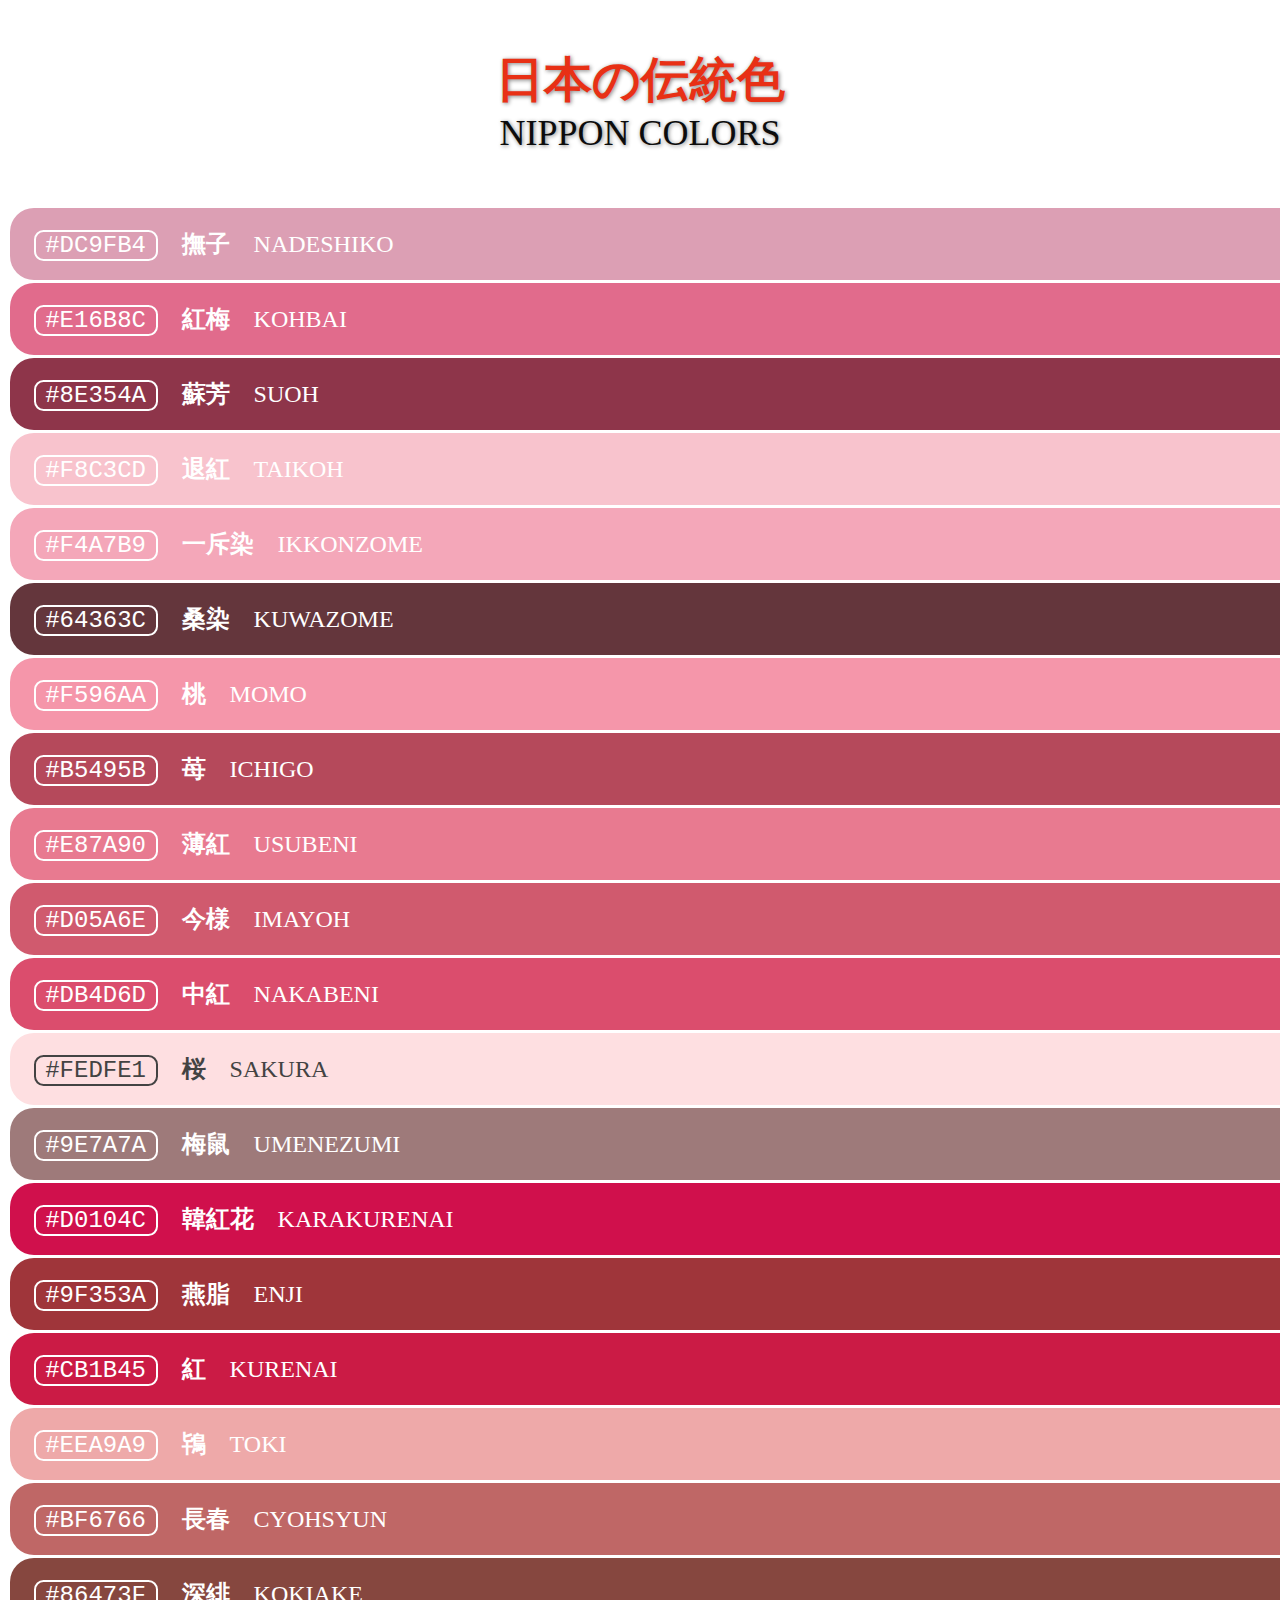
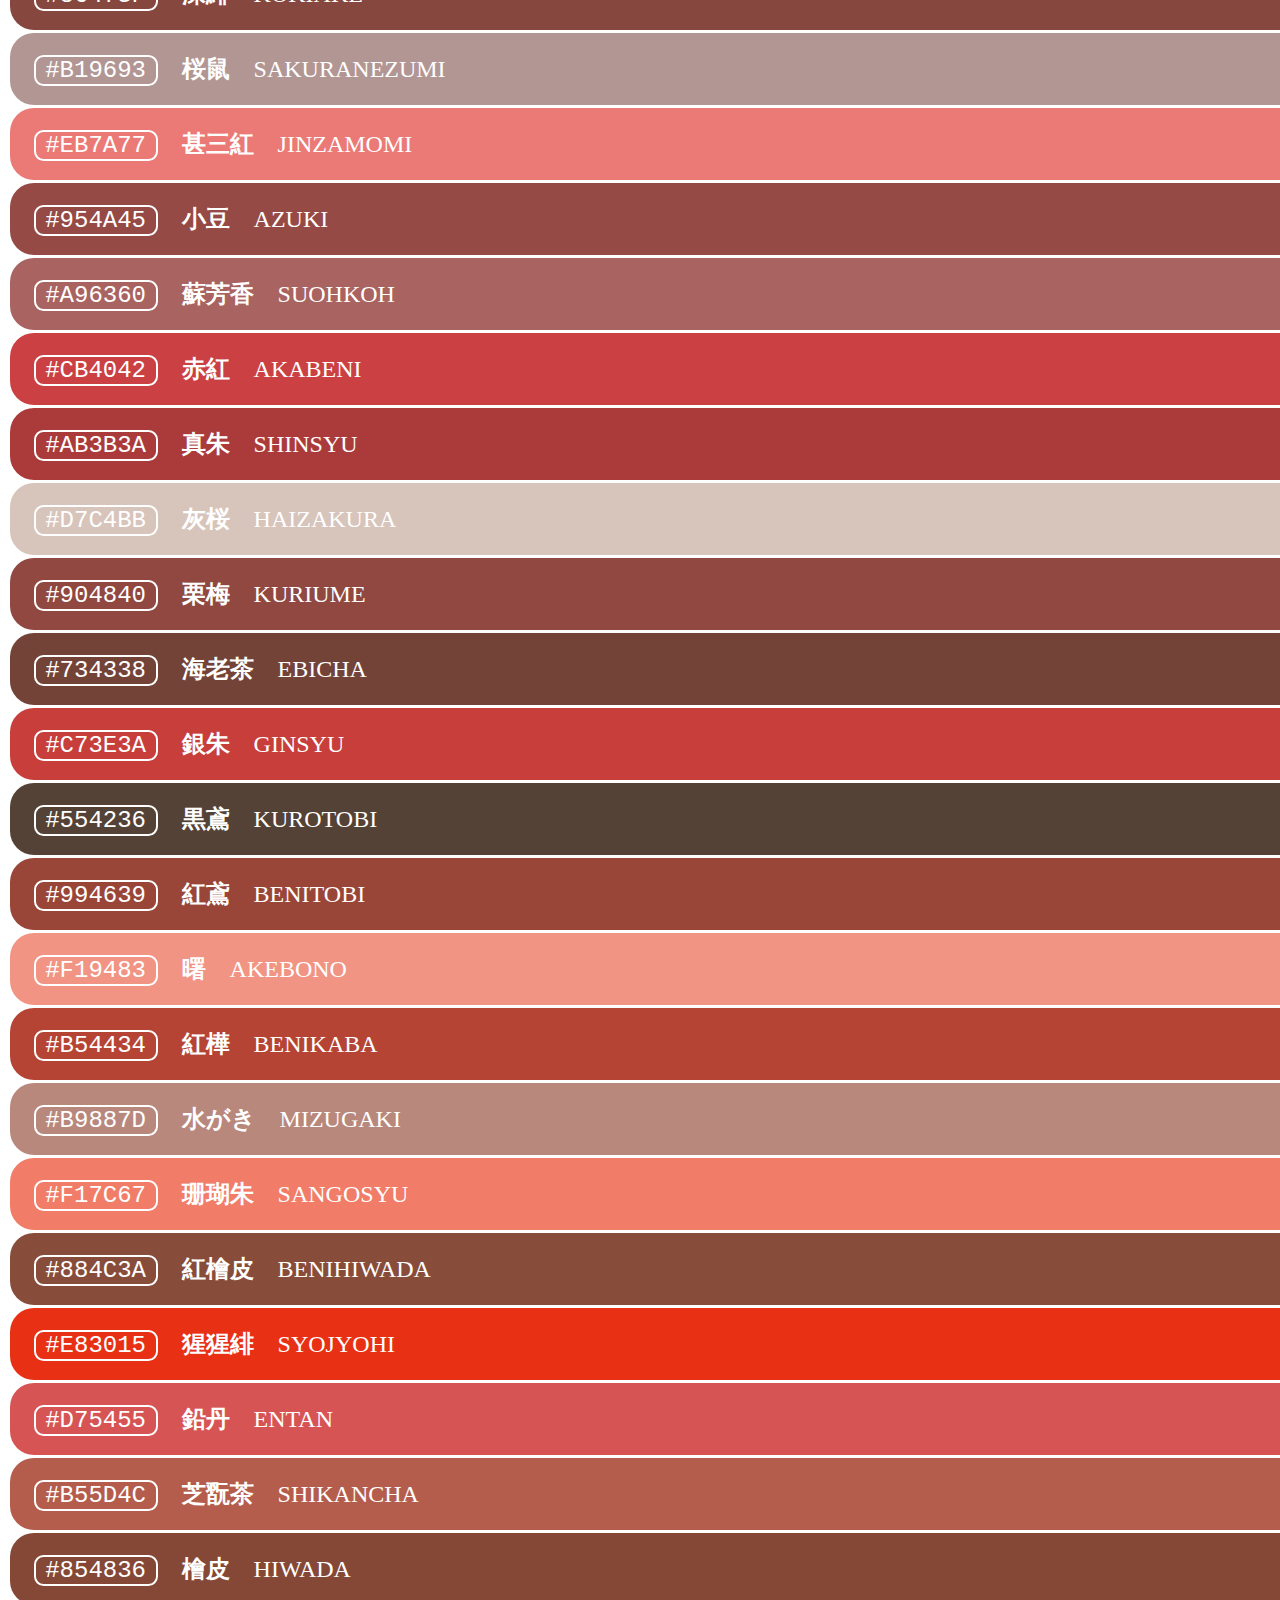
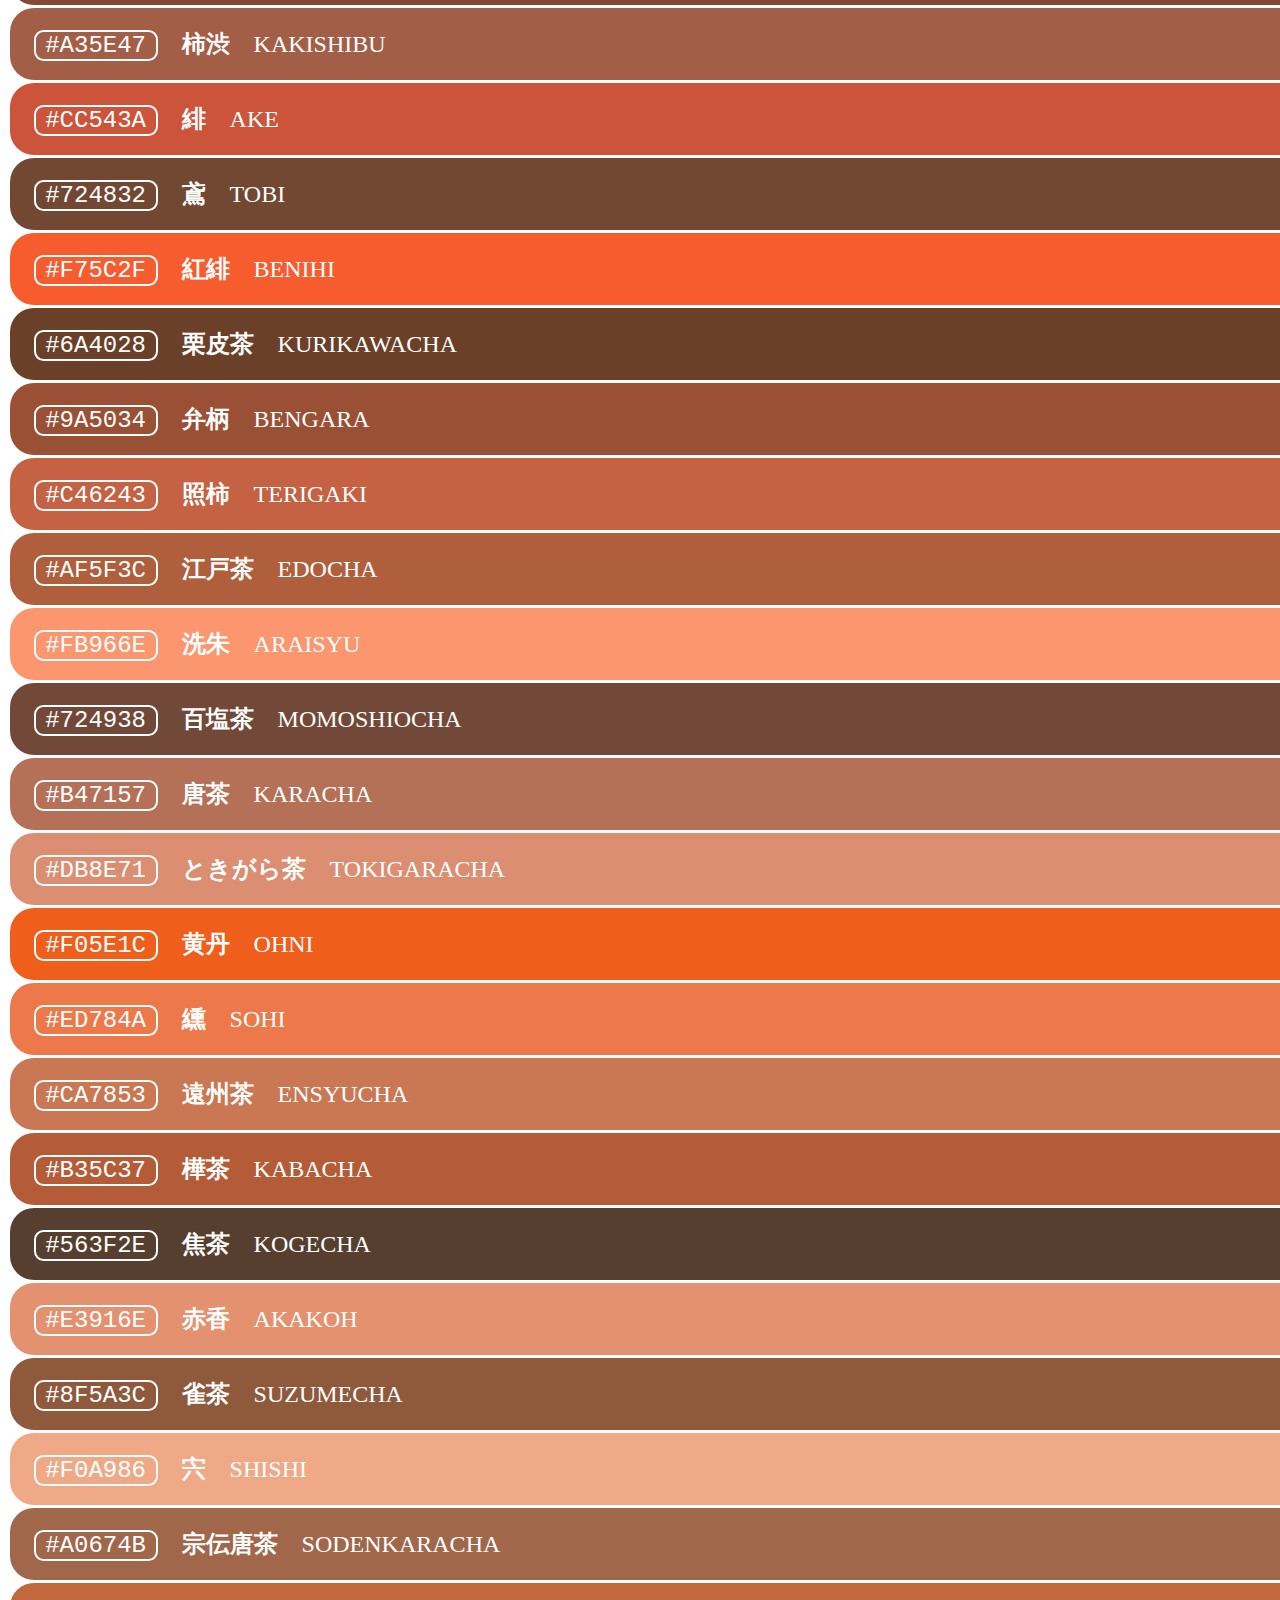
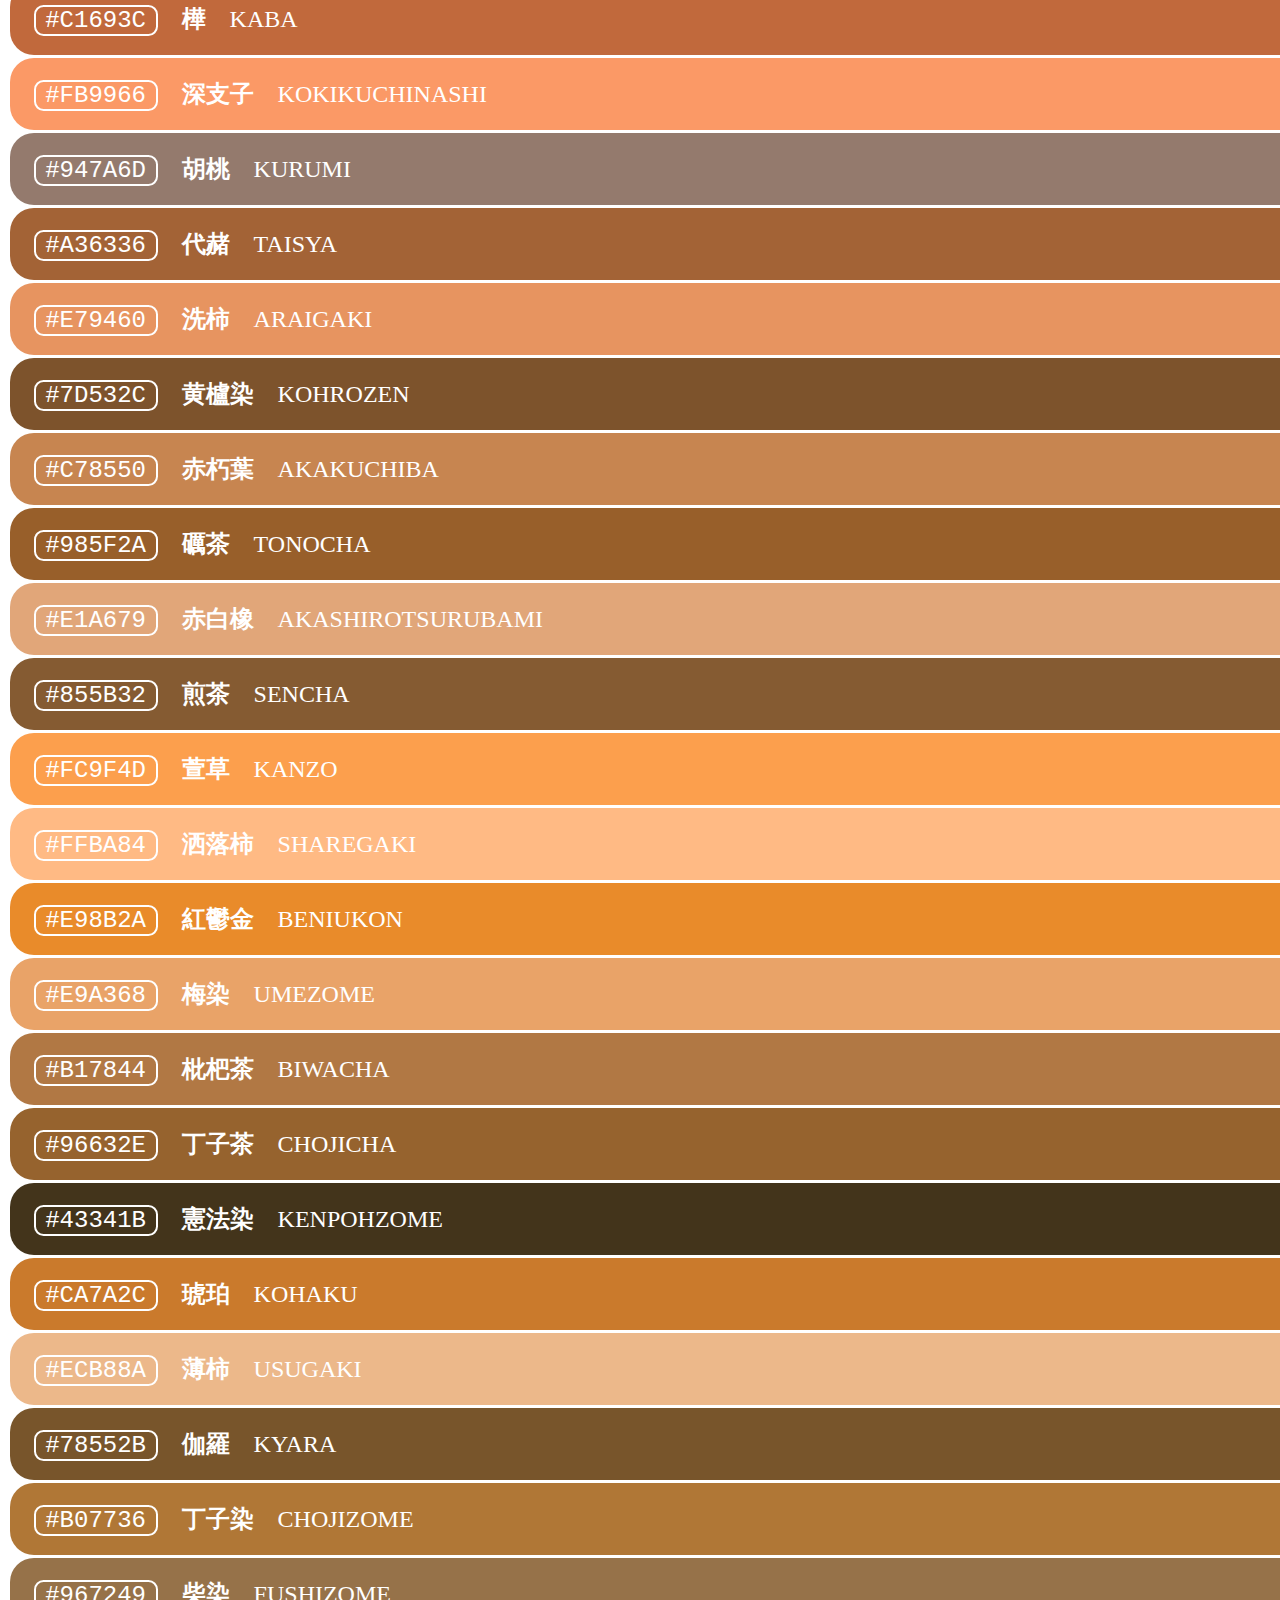
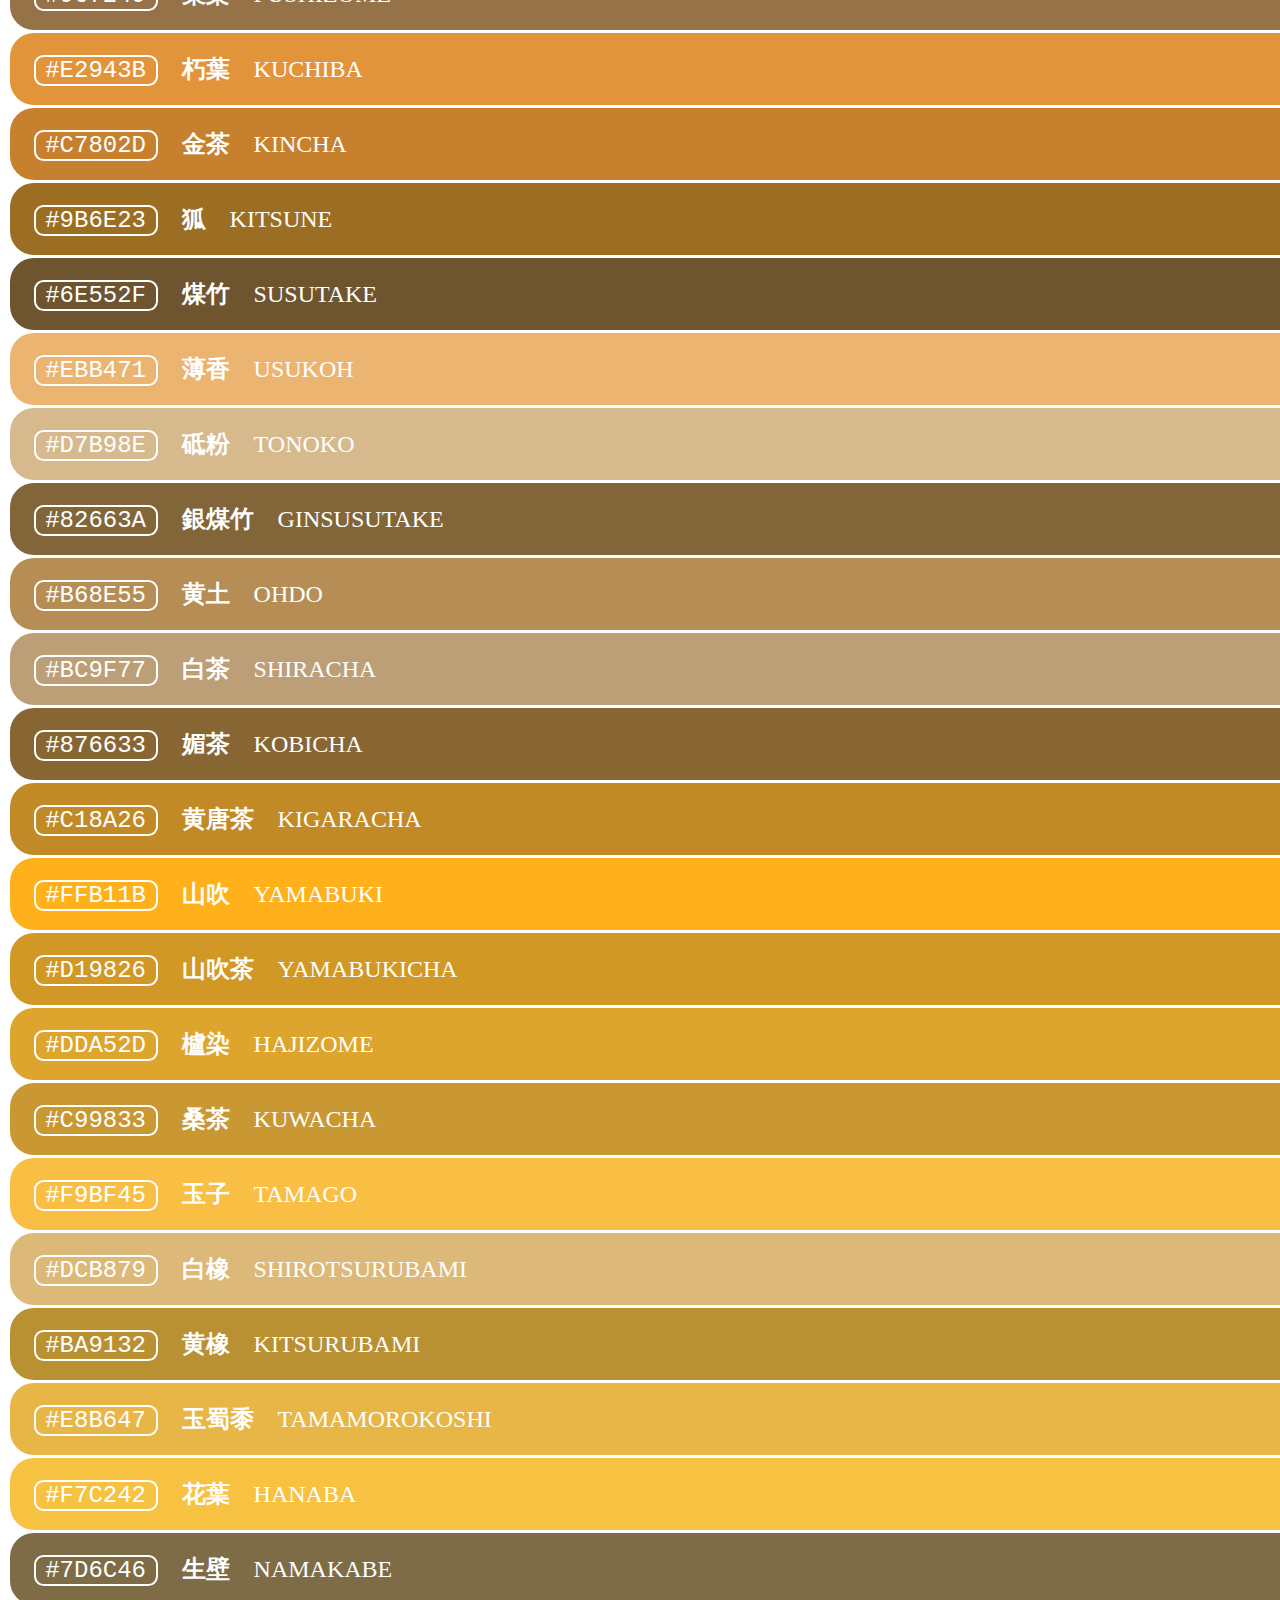
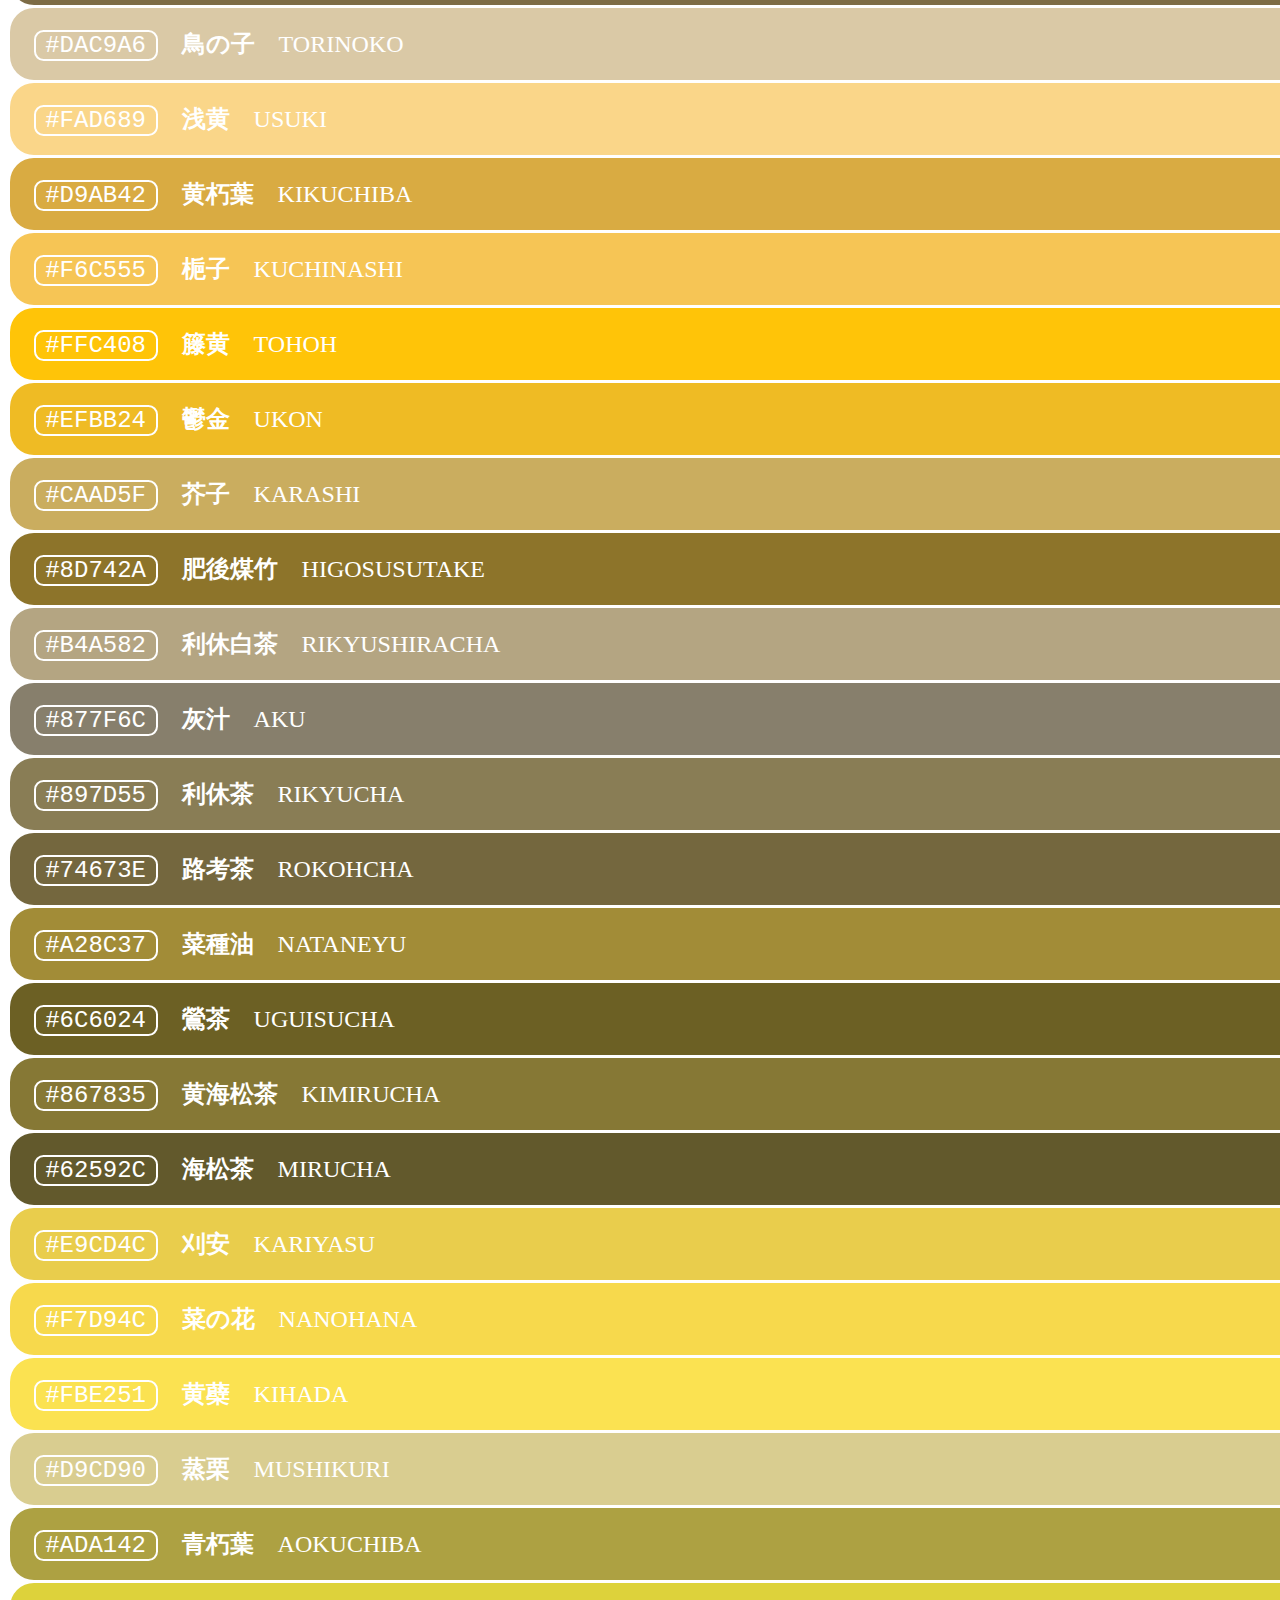
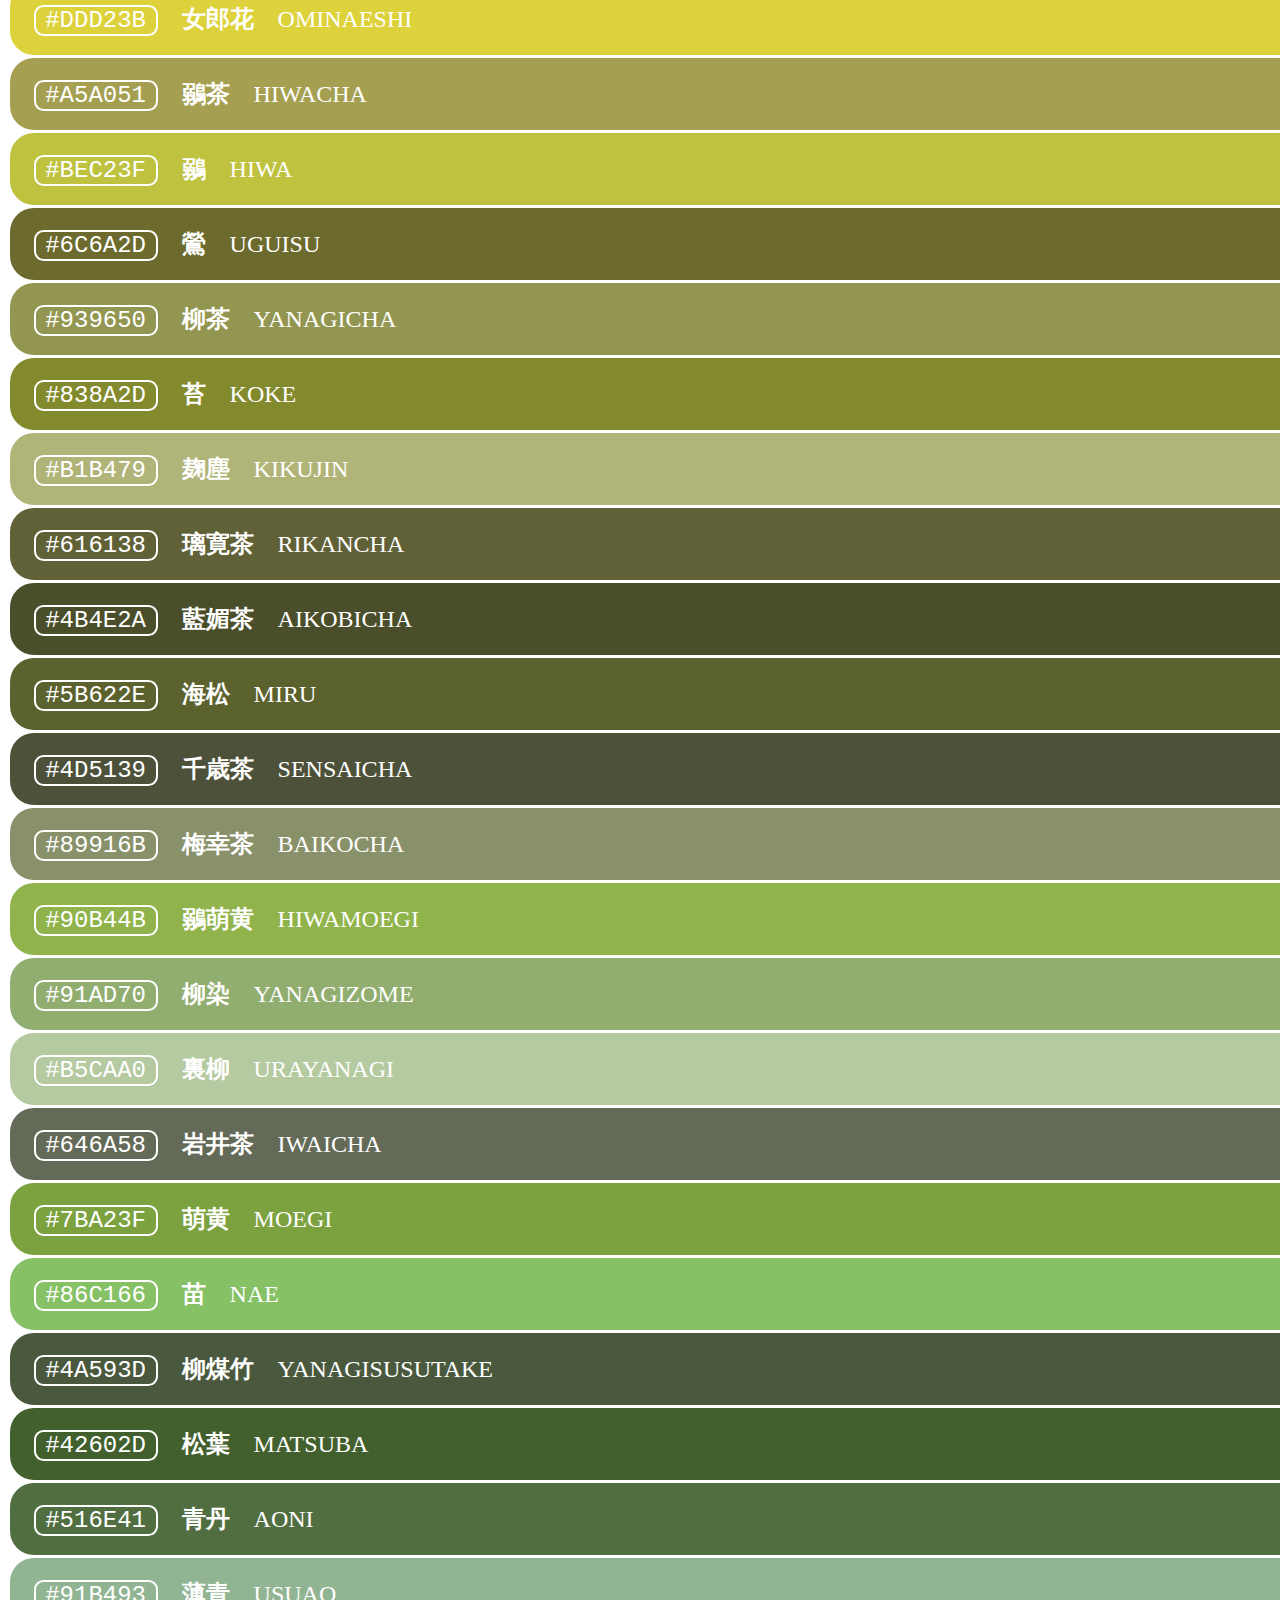
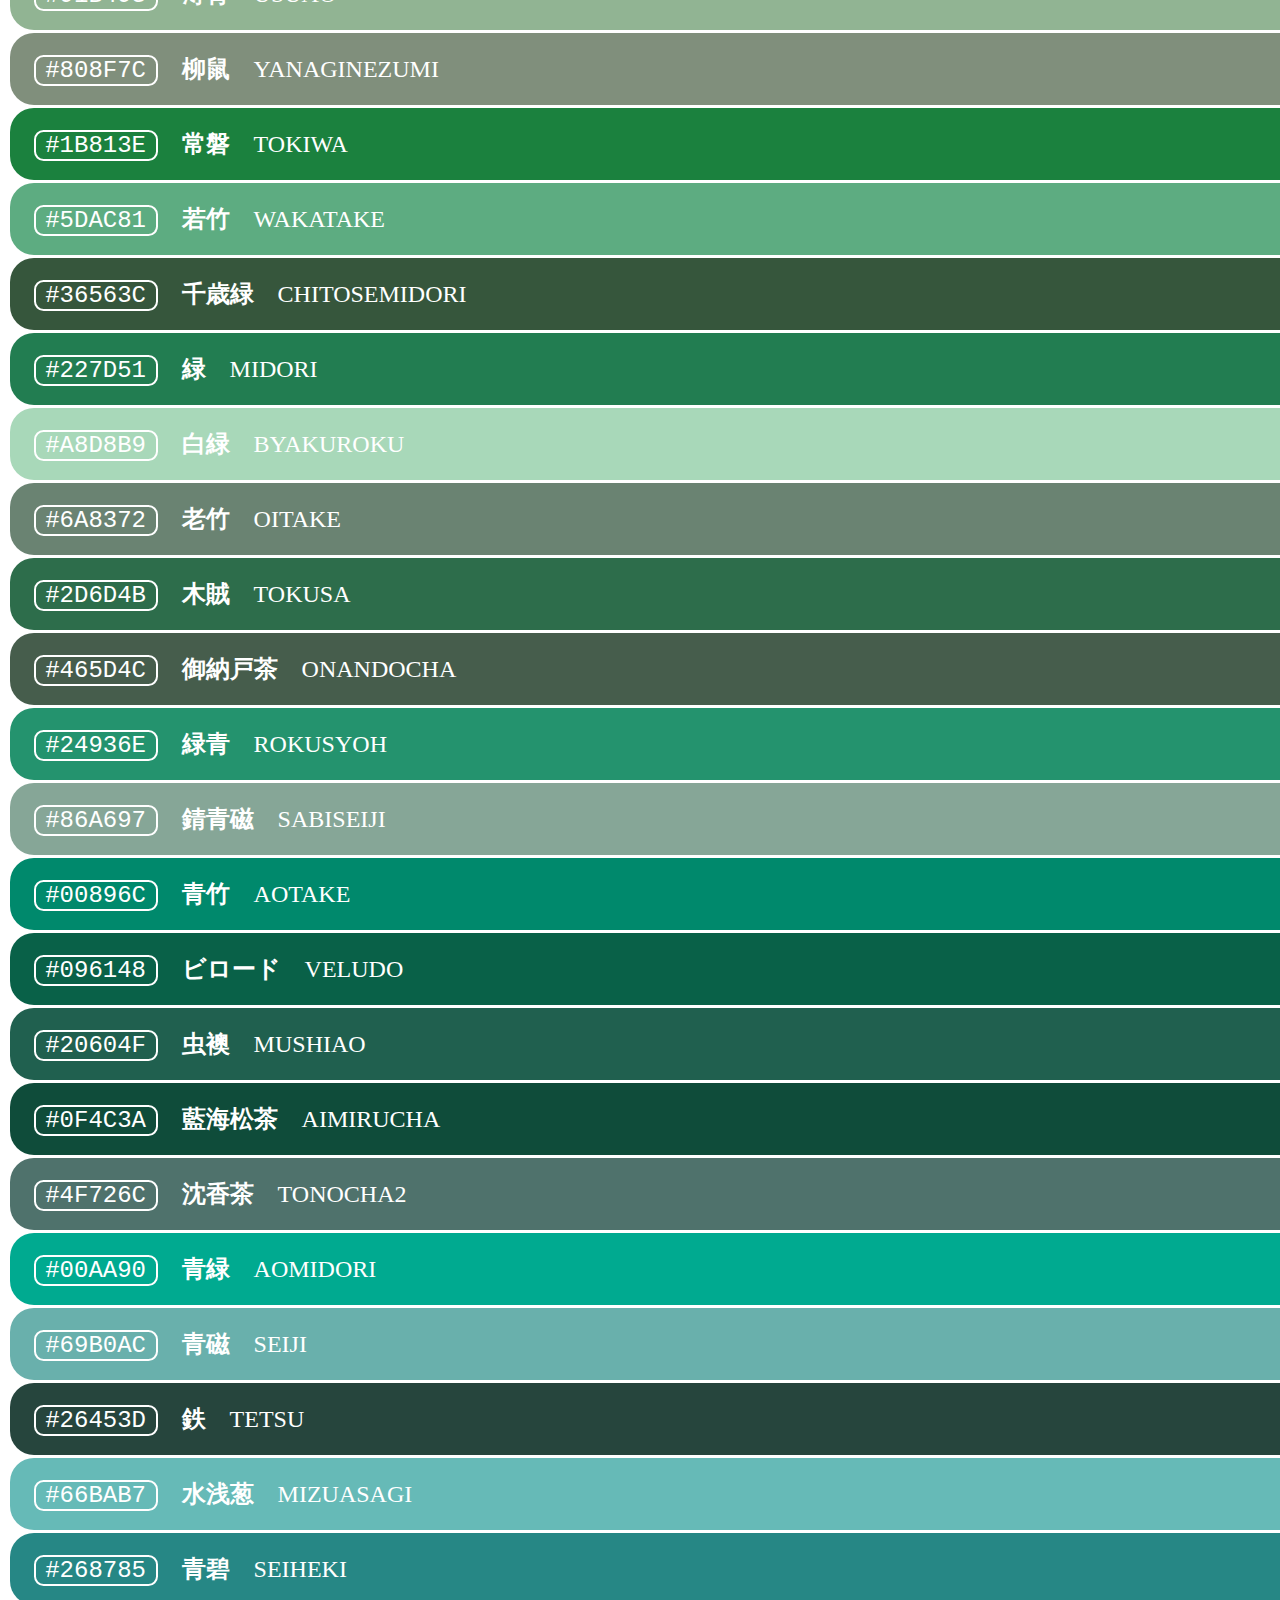
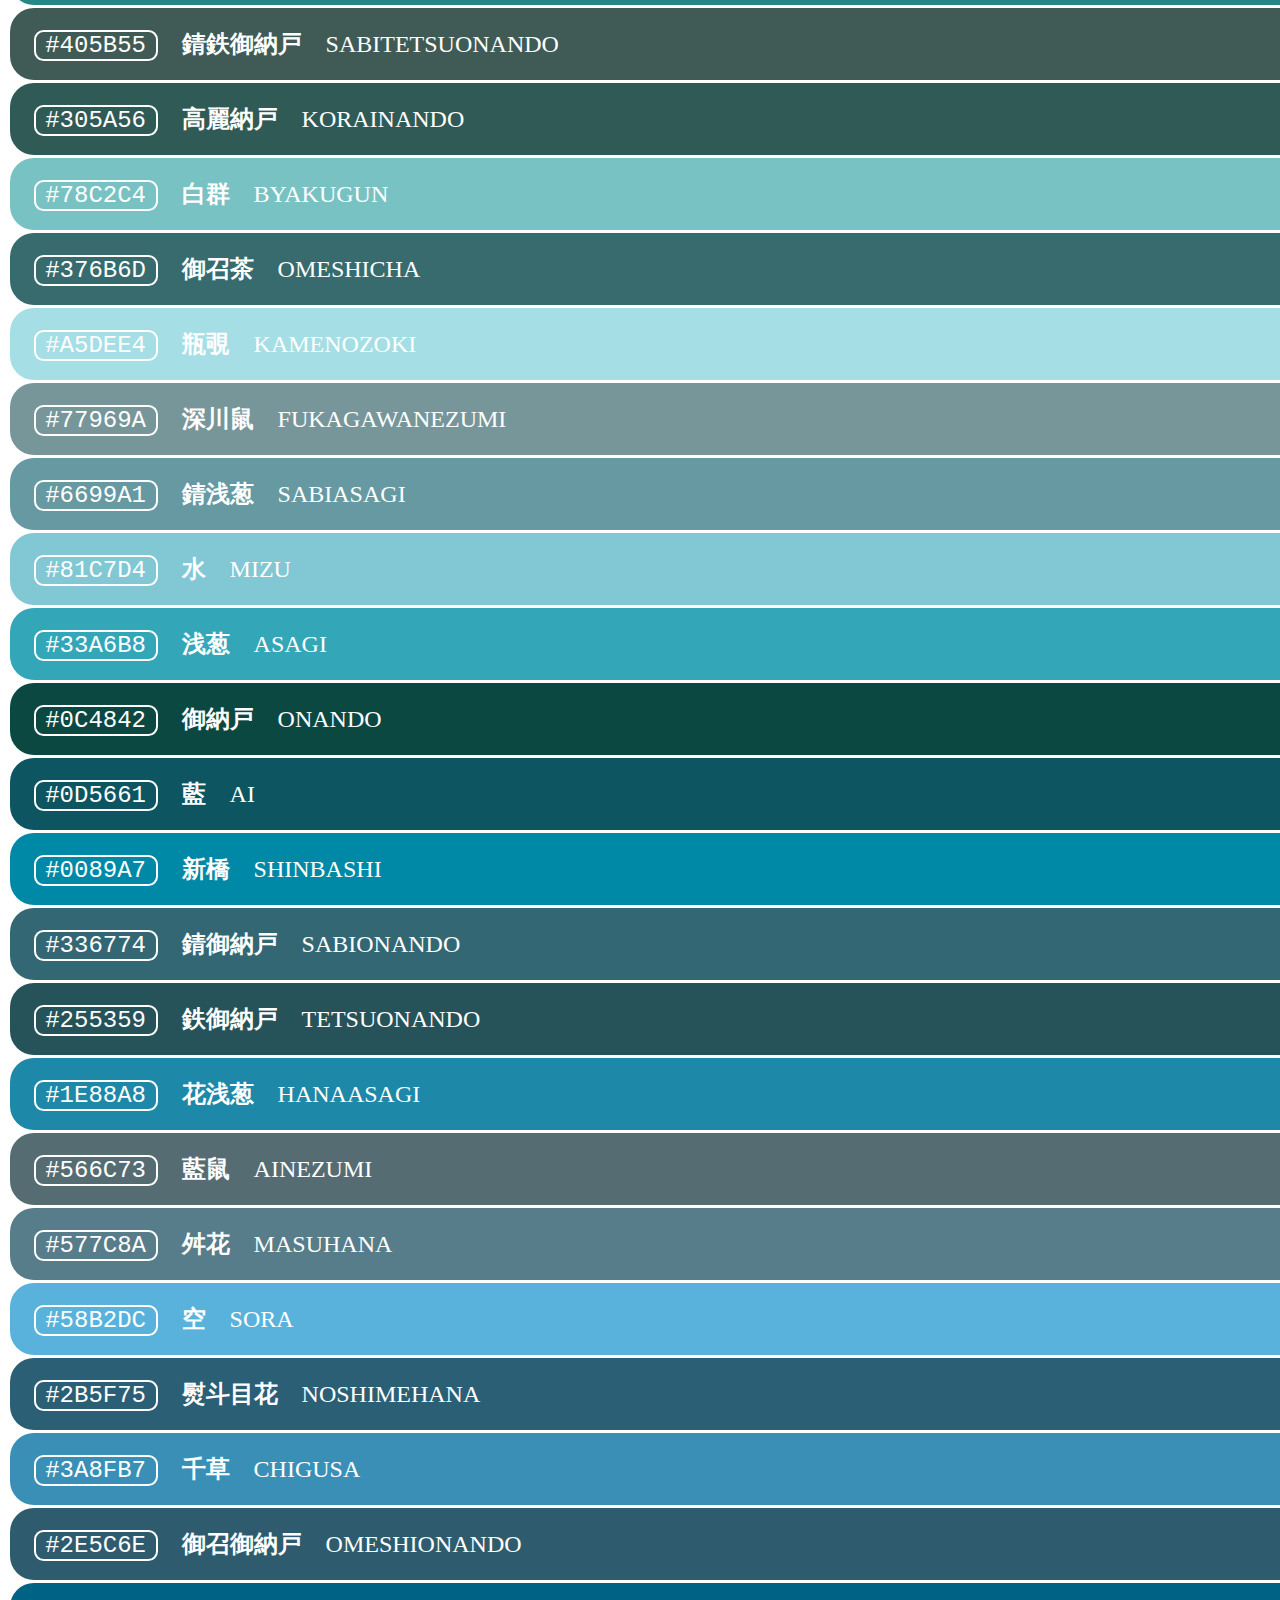
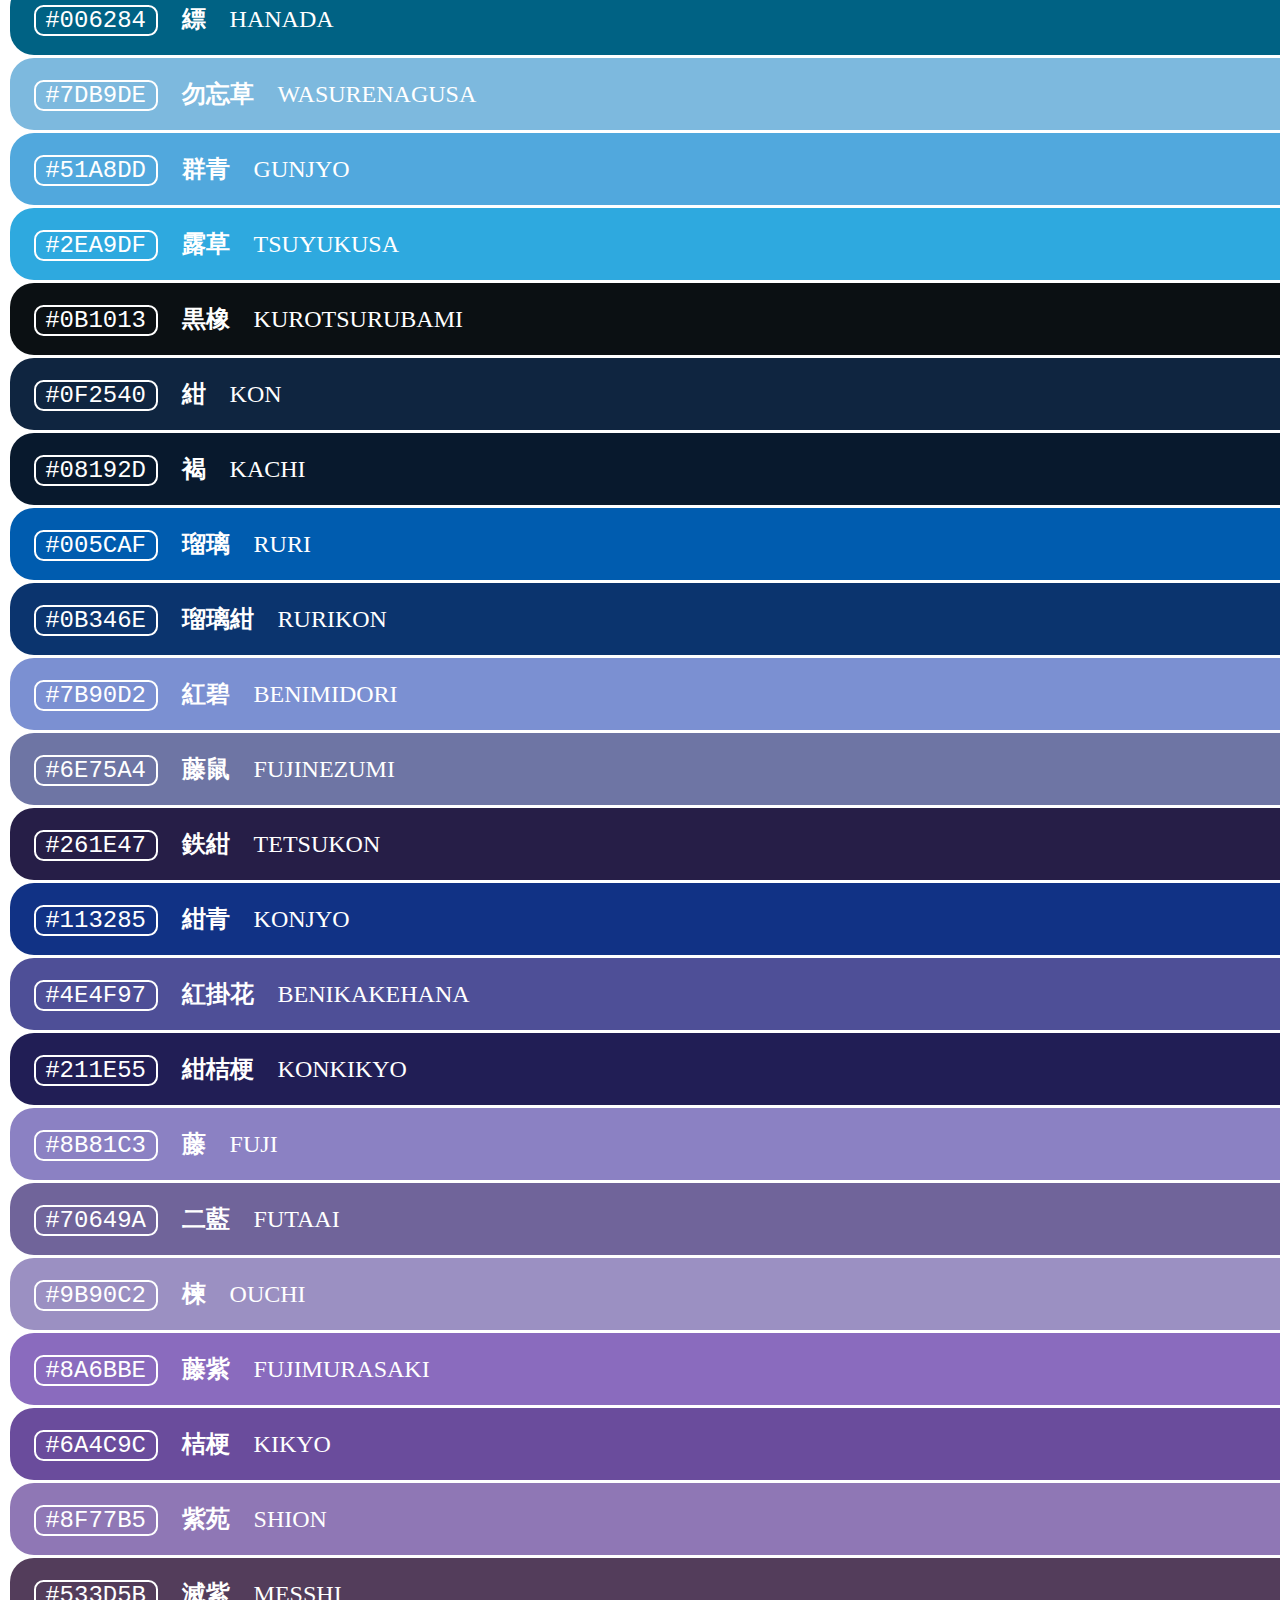
<file: NipponColors.html>
<!DOCTYPE html>
<html lang="ja">
    <head>
        <title>日本の伝統色</title>
        <meta charset="utf-8" />
        <style type="text/css">

body {
    font-size: 1.5em;
    font-family: Times, "Hiragino Mincho ProN", "Yu Mincho", serif;
    margin: 0;
    padding: 0;
}
h1 {
    text-align: center;
    font-weight: bold;
    text-shadow: 1px 1px 4px #828282;
    color: #E83015;
    margin: 1em auto 0;
}
h2 {
    text-align: center;
    font-weight: normal;
    text-shadow: 1px 1px 4px #828282;
    margin: 0 auto 1.5em;
}
div {
    border-radius: 1em 0 0 1em;
    margin: 3px 0 3px 0.4em;
    height: 3em;
}
p {
    color: white;
    padding: 1em 0;
    margin: auto 0;
    line-height: 1em;
}
code {
    font-family: Inconsolata, "Fira Code", "Source Code Pro", Consolas, Menlo, Courier, monospace;
    padding: 0 0.4em;
    border: 2px solid white;
    border-radius: 0.4em;
    margin-left: 1em;
}
span {
    padding: 0 0 0 1em;
}
.kanji {
    font-weight: bold;
}
#sakura, #shironeri, #gofun {
    color: #434343;
}
#sakura code, #shironeri code, #gofun code {
    border: 2px solid #434343;
}

a:link {
    color: #0C0C0C;
    text-decoration: none;
}
a:visited {
    color: #0C0C0C;
    text-decoration: none;
}
a:hover {
    color: #1B813E;
    text-decoration: underline;
}
a:active {
    color: #E83015,
    text-decoration: underline;
}

        </style>
    </head>


    <body>

<h1>日本の伝統色</h1>
<h2><a href="http://nipponcolors.com/" target="_blank">NIPPON COLORS</a></h2>

<div style="background-color: #DC9FB4"><p id="nadeshiko"><code>#DC9FB4</code><span class="kanji">撫子</span><span class="romaji">NADESHIKO</span></p></div>
<div style="background-color: #E16B8C"><p id="kohbai"><code>#E16B8C</code><span class="kanji">紅梅</span><span class="romaji">KOHBAI</span></p></div>
<div style="background-color: #8E354A"><p id="suoh"><code>#8E354A</code><span class="kanji">蘇芳</span><span class="romaji">SUOH</span></p></div>
<div style="background-color: #F8C3CD"><p id="taikoh"><code>#F8C3CD</code><span class="kanji">退紅</span><span class="romaji">TAIKOH</span></p></div>
<div style="background-color: #F4A7B9"><p id="ikkonzome"><code>#F4A7B9</code><span class="kanji">一斥染</span><span class="romaji">IKKONZOME</span></p></div>
<div style="background-color: #64363C"><p id="kuwazome"><code>#64363C</code><span class="kanji">桑染</span><span class="romaji">KUWAZOME</span></p></div>
<div style="background-color: #F596AA"><p id="momo"><code>#F596AA</code><span class="kanji">桃</span><span class="romaji">MOMO</span></p></div>
<div style="background-color: #B5495B"><p id="ichigo"><code>#B5495B</code><span class="kanji">苺</span><span class="romaji">ICHIGO</span></p></div>
<div style="background-color: #E87A90"><p id="usubeni"><code>#E87A90</code><span class="kanji">薄紅</span><span class="romaji">USUBENI</span></p></div>
<div style="background-color: #D05A6E"><p id="imayoh"><code>#D05A6E</code><span class="kanji">今様</span><span class="romaji">IMAYOH</span></p></div>
<div style="background-color: #DB4D6D"><p id="nakabeni"><code>#DB4D6D</code><span class="kanji">中紅</span><span class="romaji">NAKABENI</span></p></div>
<div style="background-color: #FEDFE1"><p id="sakura"><code>#FEDFE1</code><span class="kanji">桜</span><span class="romaji">SAKURA</span></p></div>
<div style="background-color: #9E7A7A"><p id="umenezumi"><code>#9E7A7A</code><span class="kanji">梅鼠</span><span class="romaji">UMENEZUMI</span></p></div>
<div style="background-color: #D0104C"><p id="karakurenai"><code>#D0104C</code><span class="kanji">韓紅花</span><span class="romaji">KARAKURENAI</span></p></div>
<div style="background-color: #9F353A"><p id="enji"><code>#9F353A</code><span class="kanji">燕脂</span><span class="romaji">ENJI</span></p></div>
<div style="background-color: #CB1B45"><p id="kurenai"><code>#CB1B45</code><span class="kanji">紅</span><span class="romaji">KURENAI</span></p></div>
<div style="background-color: #EEA9A9"><p id="toki"><code>#EEA9A9</code><span class="kanji">鴇</span><span class="romaji">TOKI</span></p></div>
<div style="background-color: #BF6766"><p id="cyohsyun"><code>#BF6766</code><span class="kanji">長春</span><span class="romaji">CYOHSYUN</span></p></div>
<div style="background-color: #86473F"><p id="kokiake"><code>#86473F</code><span class="kanji">深緋</span><span class="romaji">KOKIAKE</span></p></div>
<div style="background-color: #B19693"><p id="sakuranezumi"><code>#B19693</code><span class="kanji">桜鼠</span><span class="romaji">SAKURANEZUMI</span></p></div>
<div style="background-color: #EB7A77"><p id="jinzamomi"><code>#EB7A77</code><span class="kanji">甚三紅</span><span class="romaji">JINZAMOMI</span></p></div>
<div style="background-color: #954A45"><p id="azuki"><code>#954A45</code><span class="kanji">小豆</span><span class="romaji">AZUKI</span></p></div>
<div style="background-color: #A96360"><p id="suohkoh"><code>#A96360</code><span class="kanji">蘇芳香</span><span class="romaji">SUOHKOH</span></p></div>
<div style="background-color: #CB4042"><p id="akabeni"><code>#CB4042</code><span class="kanji">赤紅</span><span class="romaji">AKABENI</span></p></div>
<div style="background-color: #AB3B3A"><p id="shinsyu"><code>#AB3B3A</code><span class="kanji">真朱</span><span class="romaji">SHINSYU</span></p></div>
<div style="background-color: #D7C4BB"><p id="haizakura"><code>#D7C4BB</code><span class="kanji">灰桜</span><span class="romaji">HAIZAKURA</span></p></div>
<div style="background-color: #904840"><p id="kuriume"><code>#904840</code><span class="kanji">栗梅</span><span class="romaji">KURIUME</span></p></div>
<div style="background-color: #734338"><p id="ebicha"><code>#734338</code><span class="kanji">海老茶</span><span class="romaji">EBICHA</span></p></div>
<div style="background-color: #C73E3A"><p id="ginsyu"><code>#C73E3A</code><span class="kanji">銀朱</span><span class="romaji">GINSYU</span></p></div>
<div style="background-color: #554236"><p id="kurotobi"><code>#554236</code><span class="kanji">黒鳶</span><span class="romaji">KUROTOBI</span></p></div>
<div style="background-color: #994639"><p id="benitobi"><code>#994639</code><span class="kanji">紅鳶</span><span class="romaji">BENITOBI</span></p></div>
<div style="background-color: #F19483"><p id="akebono"><code>#F19483</code><span class="kanji">曙</span><span class="romaji">AKEBONO</span></p></div>
<div style="background-color: #B54434"><p id="benikaba"><code>#B54434</code><span class="kanji">紅樺</span><span class="romaji">BENIKABA</span></p></div>
<div style="background-color: #B9887D"><p id="mizugaki"><code>#B9887D</code><span class="kanji">水がき</span><span class="romaji">MIZUGAKI</span></p></div>
<div style="background-color: #F17C67"><p id="sangosyu"><code>#F17C67</code><span class="kanji">珊瑚朱</span><span class="romaji">SANGOSYU</span></p></div>
<div style="background-color: #884C3A"><p id="benihiwada"><code>#884C3A</code><span class="kanji">紅檜皮</span><span class="romaji">BENIHIWADA</span></p></div>
<div style="background-color: #E83015"><p id="syojyohi"><code>#E83015</code><span class="kanji">猩猩緋</span><span class="romaji">SYOJYOHI</span></p></div>
<div style="background-color: #D75455"><p id="entan"><code>#D75455</code><span class="kanji">鉛丹</span><span class="romaji">ENTAN</span></p></div>
<div style="background-color: #B55D4C"><p id="shikancha"><code>#B55D4C</code><span class="kanji">芝翫茶</span><span class="romaji">SHIKANCHA</span></p></div>
<div style="background-color: #854836"><p id="hiwada"><code>#854836</code><span class="kanji">檜皮</span><span class="romaji">HIWADA</span></p></div>
<div style="background-color: #A35E47"><p id="kakishibu"><code>#A35E47</code><span class="kanji">柿渋</span><span class="romaji">KAKISHIBU</span></p></div>
<div style="background-color: #CC543A"><p id="ake"><code>#CC543A</code><span class="kanji">緋</span><span class="romaji">AKE</span></p></div>
<div style="background-color: #724832"><p id="tobi"><code>#724832</code><span class="kanji">鳶</span><span class="romaji">TOBI</span></p></div>
<div style="background-color: #F75C2F"><p id="benihi"><code>#F75C2F</code><span class="kanji">紅緋</span><span class="romaji">BENIHI</span></p></div>
<div style="background-color: #6A4028"><p id="kurikawacha"><code>#6A4028</code><span class="kanji">栗皮茶</span><span class="romaji">KURIKAWACHA</span></p></div>
<div style="background-color: #9A5034"><p id="bengara"><code>#9A5034</code><span class="kanji">弁柄</span><span class="romaji">BENGARA</span></p></div>
<div style="background-color: #C46243"><p id="terigaki"><code>#C46243</code><span class="kanji">照柿</span><span class="romaji">TERIGAKI</span></p></div>
<div style="background-color: #AF5F3C"><p id="edocha"><code>#AF5F3C</code><span class="kanji">江戸茶</span><span class="romaji">EDOCHA</span></p></div>
<div style="background-color: #FB966E"><p id="araisyu"><code>#FB966E</code><span class="kanji">洗朱</span><span class="romaji">ARAISYU</span></p></div>
<div style="background-color: #724938"><p id="momoshiocha"><code>#724938</code><span class="kanji">百塩茶</span><span class="romaji">MOMOSHIOCHA</span></p></div>
<div style="background-color: #B47157"><p id="karacha"><code>#B47157</code><span class="kanji">唐茶</span><span class="romaji">KARACHA</span></p></div>
<div style="background-color: #DB8E71"><p id="tokigaracha"><code>#DB8E71</code><span class="kanji">ときがら茶</span><span class="romaji">TOKIGARACHA</span></p></div>
<div style="background-color: #F05E1C"><p id="ohni"><code>#F05E1C</code><span class="kanji">黄丹</span><span class="romaji">OHNI</span></p></div>
<div style="background-color: #ED784A"><p id="sohi"><code>#ED784A</code><span class="kanji">纁</span><span class="romaji">SOHI</span></p></div>
<div style="background-color: #CA7853"><p id="ensyucha"><code>#CA7853</code><span class="kanji">遠州茶</span><span class="romaji">ENSYUCHA</span></p></div>
<div style="background-color: #B35C37"><p id="kabacha"><code>#B35C37</code><span class="kanji">樺茶</span><span class="romaji">KABACHA</span></p></div>
<div style="background-color: #563F2E"><p id="kogecha"><code>#563F2E</code><span class="kanji">焦茶</span><span class="romaji">KOGECHA</span></p></div>
<div style="background-color: #E3916E"><p id="akakoh"><code>#E3916E</code><span class="kanji">赤香</span><span class="romaji">AKAKOH</span></p></div>
<div style="background-color: #8F5A3C"><p id="suzumecha"><code>#8F5A3C</code><span class="kanji">雀茶</span><span class="romaji">SUZUMECHA</span></p></div>
<div style="background-color: #F0A986"><p id="shishi"><code>#F0A986</code><span class="kanji">宍</span><span class="romaji">SHISHI</span></p></div>
<div style="background-color: #A0674B"><p id="sodenkaracha"><code>#A0674B</code><span class="kanji">宗伝唐茶</span><span class="romaji">SODENKARACHA</span></p></div>
<div style="background-color: #C1693C"><p id="kaba"><code>#C1693C</code><span class="kanji">樺</span><span class="romaji">KABA</span></p></div>
<div style="background-color: #FB9966"><p id="kokikuchinashi"><code>#FB9966</code><span class="kanji">深支子</span><span class="romaji">KOKIKUCHINASHI</span></p></div>
<div style="background-color: #947A6D"><p id="kurumi"><code>#947A6D</code><span class="kanji">胡桃</span><span class="romaji">KURUMI</span></p></div>
<div style="background-color: #A36336"><p id="taisya"><code>#A36336</code><span class="kanji">代赭</span><span class="romaji">TAISYA</span></p></div>
<div style="background-color: #E79460"><p id="araigaki"><code>#E79460</code><span class="kanji">洗柿</span><span class="romaji">ARAIGAKI</span></p></div>
<div style="background-color: #7D532C"><p id="kohrozen"><code>#7D532C</code><span class="kanji">黄櫨染</span><span class="romaji">KOHROZEN</span></p></div>
<div style="background-color: #C78550"><p id="akakuchiba"><code>#C78550</code><span class="kanji">赤朽葉</span><span class="romaji">AKAKUCHIBA</span></p></div>
<div style="background-color: #985F2A"><p id="tonocha"><code>#985F2A</code><span class="kanji">礪茶</span><span class="romaji">TONOCHA</span></p></div>
<div style="background-color: #E1A679"><p id="akashirotsurubami"><code>#E1A679</code><span class="kanji">赤白橡</span><span class="romaji">AKASHIROTSURUBAMI</span></p></div>
<div style="background-color: #855B32"><p id="sencha"><code>#855B32</code><span class="kanji">煎茶</span><span class="romaji">SENCHA</span></p></div>
<div style="background-color: #FC9F4D"><p id="kanzo"><code>#FC9F4D</code><span class="kanji">萱草</span><span class="romaji">KANZO</span></p></div>
<div style="background-color: #FFBA84"><p id="sharegaki"><code>#FFBA84</code><span class="kanji">洒落柿</span><span class="romaji">SHAREGAKI</span></p></div>
<div style="background-color: #E98B2A"><p id="beniukon"><code>#E98B2A</code><span class="kanji">紅鬱金</span><span class="romaji">BENIUKON</span></p></div>
<div style="background-color: #E9A368"><p id="umezome"><code>#E9A368</code><span class="kanji">梅染</span><span class="romaji">UMEZOME</span></p></div>
<div style="background-color: #B17844"><p id="biwacha"><code>#B17844</code><span class="kanji">枇杷茶</span><span class="romaji">BIWACHA</span></p></div>
<div style="background-color: #96632E"><p id="chojicha"><code>#96632E</code><span class="kanji">丁子茶</span><span class="romaji">CHOJICHA</span></p></div>
<div style="background-color: #43341B"><p id="kenpohzome"><code>#43341B</code><span class="kanji">憲法染</span><span class="romaji">KENPOHZOME</span></p></div>
<div style="background-color: #CA7A2C"><p id="kohaku"><code>#CA7A2C</code><span class="kanji">琥珀</span><span class="romaji">KOHAKU</span></p></div>
<div style="background-color: #ECB88A"><p id="usugaki"><code>#ECB88A</code><span class="kanji">薄柿</span><span class="romaji">USUGAKI</span></p></div>
<div style="background-color: #78552B"><p id="kyara"><code>#78552B</code><span class="kanji">伽羅</span><span class="romaji">KYARA</span></p></div>
<div style="background-color: #B07736"><p id="chojizome"><code>#B07736</code><span class="kanji">丁子染</span><span class="romaji">CHOJIZOME</span></p></div>
<div style="background-color: #967249"><p id="fushizome"><code>#967249</code><span class="kanji">柴染</span><span class="romaji">FUSHIZOME</span></p></div>
<div style="background-color: #E2943B"><p id="kuchiba"><code>#E2943B</code><span class="kanji">朽葉</span><span class="romaji">KUCHIBA</span></p></div>
<div style="background-color: #C7802D"><p id="kincha"><code>#C7802D</code><span class="kanji">金茶</span><span class="romaji">KINCHA</span></p></div>
<div style="background-color: #9B6E23"><p id="kitsune"><code>#9B6E23</code><span class="kanji">狐</span><span class="romaji">KITSUNE</span></p></div>
<div style="background-color: #6E552F"><p id="susutake"><code>#6E552F</code><span class="kanji">煤竹</span><span class="romaji">SUSUTAKE</span></p></div>
<div style="background-color: #EBB471"><p id="usukoh"><code>#EBB471</code><span class="kanji">薄香</span><span class="romaji">USUKOH</span></p></div>
<div style="background-color: #D7B98E"><p id="tonoko"><code>#D7B98E</code><span class="kanji">砥粉</span><span class="romaji">TONOKO</span></p></div>
<div style="background-color: #82663A"><p id="ginsusutake"><code>#82663A</code><span class="kanji">銀煤竹</span><span class="romaji">GINSUSUTAKE</span></p></div>
<div style="background-color: #B68E55"><p id="ohdo"><code>#B68E55</code><span class="kanji">黄土</span><span class="romaji">OHDO</span></p></div>
<div style="background-color: #BC9F77"><p id="shiracha"><code>#BC9F77</code><span class="kanji">白茶</span><span class="romaji">SHIRACHA</span></p></div>
<div style="background-color: #876633"><p id="kobicha"><code>#876633</code><span class="kanji">媚茶</span><span class="romaji">KOBICHA</span></p></div>
<div style="background-color: #C18A26"><p id="kigaracha"><code>#C18A26</code><span class="kanji">黄唐茶</span><span class="romaji">KIGARACHA</span></p></div>
<div style="background-color: #FFB11B"><p id="yamabuki"><code>#FFB11B</code><span class="kanji">山吹</span><span class="romaji">YAMABUKI</span></p></div>
<div style="background-color: #D19826"><p id="yamabukicha"><code>#D19826</code><span class="kanji">山吹茶</span><span class="romaji">YAMABUKICHA</span></p></div>
<div style="background-color: #DDA52D"><p id="hajizome"><code>#DDA52D</code><span class="kanji">櫨染</span><span class="romaji">HAJIZOME</span></p></div>
<div style="background-color: #C99833"><p id="kuwacha"><code>#C99833</code><span class="kanji">桑茶</span><span class="romaji">KUWACHA</span></p></div>
<div style="background-color: #F9BF45"><p id="tamago"><code>#F9BF45</code><span class="kanji">玉子</span><span class="romaji">TAMAGO</span></p></div>
<div style="background-color: #DCB879"><p id="shirotsurubami"><code>#DCB879</code><span class="kanji">白橡</span><span class="romaji">SHIROTSURUBAMI</span></p></div>
<div style="background-color: #BA9132"><p id="kitsurubami"><code>#BA9132</code><span class="kanji">黄橡</span><span class="romaji">KITSURUBAMI</span></p></div>
<div style="background-color: #E8B647"><p id="tamamorokoshi"><code>#E8B647</code><span class="kanji">玉蜀黍</span><span class="romaji">TAMAMOROKOSHI</span></p></div>
<div style="background-color: #F7C242"><p id="hanaba"><code>#F7C242</code><span class="kanji">花葉</span><span class="romaji">HANABA</span></p></div>
<div style="background-color: #7D6C46"><p id="namakabe"><code>#7D6C46</code><span class="kanji">生壁</span><span class="romaji">NAMAKABE</span></p></div>
<div style="background-color: #DAC9A6"><p id="torinoko"><code>#DAC9A6</code><span class="kanji">鳥の子</span><span class="romaji">TORINOKO</span></p></div>
<div style="background-color: #FAD689"><p id="usuki"><code>#FAD689</code><span class="kanji">浅黄</span><span class="romaji">USUKI</span></p></div>
<div style="background-color: #D9AB42"><p id="kikuchiba"><code>#D9AB42</code><span class="kanji">黄朽葉</span><span class="romaji">KIKUCHIBA</span></p></div>
<div style="background-color: #F6C555"><p id="kuchinashi"><code>#F6C555</code><span class="kanji">梔子</span><span class="romaji">KUCHINASHI</span></p></div>
<div style="background-color: #FFC408"><p id="tohoh"><code>#FFC408</code><span class="kanji">籐黄</span><span class="romaji">TOHOH</span></p></div>
<div style="background-color: #EFBB24"><p id="ukon"><code>#EFBB24</code><span class="kanji">鬱金</span><span class="romaji">UKON</span></p></div>
<div style="background-color: #CAAD5F"><p id="karashi"><code>#CAAD5F</code><span class="kanji">芥子</span><span class="romaji">KARASHI</span></p></div>
<div style="background-color: #8D742A"><p id="higosusutake"><code>#8D742A</code><span class="kanji">肥後煤竹</span><span class="romaji">HIGOSUSUTAKE</span></p></div>
<div style="background-color: #B4A582"><p id="rikyushiracha"><code>#B4A582</code><span class="kanji">利休白茶</span><span class="romaji">RIKYUSHIRACHA</span></p></div>
<div style="background-color: #877F6C"><p id="aku"><code>#877F6C</code><span class="kanji">灰汁</span><span class="romaji">AKU</span></p></div>
<div style="background-color: #897D55"><p id="rikyucha"><code>#897D55</code><span class="kanji">利休茶</span><span class="romaji">RIKYUCHA</span></p></div>
<div style="background-color: #74673E"><p id="rokohcha"><code>#74673E</code><span class="kanji">路考茶</span><span class="romaji">ROKOHCHA</span></p></div>
<div style="background-color: #A28C37"><p id="nataneyu"><code>#A28C37</code><span class="kanji">菜種油</span><span class="romaji">NATANEYU</span></p></div>
<div style="background-color: #6C6024"><p id="uguisucha"><code>#6C6024</code><span class="kanji">鶯茶</span><span class="romaji">UGUISUCHA</span></p></div>
<div style="background-color: #867835"><p id="kimirucha"><code>#867835</code><span class="kanji">黄海松茶</span><span class="romaji">KIMIRUCHA</span></p></div>
<div style="background-color: #62592C"><p id="mirucha"><code>#62592C</code><span class="kanji">海松茶</span><span class="romaji">MIRUCHA</span></p></div>
<div style="background-color: #E9CD4C"><p id="kariyasu"><code>#E9CD4C</code><span class="kanji">刈安</span><span class="romaji">KARIYASU</span></p></div>
<div style="background-color: #F7D94C"><p id="nanohana"><code>#F7D94C</code><span class="kanji">菜の花</span><span class="romaji">NANOHANA</span></p></div>
<div style="background-color: #FBE251"><p id="kihada"><code>#FBE251</code><span class="kanji">黄蘗</span><span class="romaji">KIHADA</span></p></div>
<div style="background-color: #D9CD90"><p id="mushikuri"><code>#D9CD90</code><span class="kanji">蒸栗</span><span class="romaji">MUSHIKURI</span></p></div>
<div style="background-color: #ADA142"><p id="aokuchiba"><code>#ADA142</code><span class="kanji">青朽葉</span><span class="romaji">AOKUCHIBA</span></p></div>
<div style="background-color: #DDD23B"><p id="ominaeshi"><code>#DDD23B</code><span class="kanji">女郎花</span><span class="romaji">OMINAESHI</span></p></div>
<div style="background-color: #A5A051"><p id="hiwacha"><code>#A5A051</code><span class="kanji">鶸茶</span><span class="romaji">HIWACHA</span></p></div>
<div style="background-color: #BEC23F"><p id="hiwa"><code>#BEC23F</code><span class="kanji">鶸</span><span class="romaji">HIWA</span></p></div>
<div style="background-color: #6C6A2D"><p id="uguisu"><code>#6C6A2D</code><span class="kanji">鶯</span><span class="romaji">UGUISU</span></p></div>
<div style="background-color: #939650"><p id="yanagicha"><code>#939650</code><span class="kanji">柳茶</span><span class="romaji">YANAGICHA</span></p></div>
<div style="background-color: #838A2D"><p id="koke"><code>#838A2D</code><span class="kanji">苔</span><span class="romaji">KOKE</span></p></div>
<div style="background-color: #B1B479"><p id="kikujin"><code>#B1B479</code><span class="kanji">麹塵</span><span class="romaji">KIKUJIN</span></p></div>
<div style="background-color: #616138"><p id="rikancha"><code>#616138</code><span class="kanji">璃寛茶</span><span class="romaji">RIKANCHA</span></p></div>
<div style="background-color: #4B4E2A"><p id="aikobicha"><code>#4B4E2A</code><span class="kanji">藍媚茶</span><span class="romaji">AIKOBICHA</span></p></div>
<div style="background-color: #5B622E"><p id="miru"><code>#5B622E</code><span class="kanji">海松</span><span class="romaji">MIRU</span></p></div>
<div style="background-color: #4D5139"><p id="sensaicha"><code>#4D5139</code><span class="kanji">千歳茶</span><span class="romaji">SENSAICHA</span></p></div>
<div style="background-color: #89916B"><p id="baikocha"><code>#89916B</code><span class="kanji">梅幸茶</span><span class="romaji">BAIKOCHA</span></p></div>
<div style="background-color: #90B44B"><p id="hiwamoegi"><code>#90B44B</code><span class="kanji">鶸萌黄</span><span class="romaji">HIWAMOEGI</span></p></div>
<div style="background-color: #91AD70"><p id="yanagizome"><code>#91AD70</code><span class="kanji">柳染</span><span class="romaji">YANAGIZOME</span></p></div>
<div style="background-color: #B5CAA0"><p id="urayanagi"><code>#B5CAA0</code><span class="kanji">裏柳</span><span class="romaji">URAYANAGI</span></p></div>
<div style="background-color: #646A58"><p id="iwaicha"><code>#646A58</code><span class="kanji">岩井茶</span><span class="romaji">IWAICHA</span></p></div>
<div style="background-color: #7BA23F"><p id="moegi"><code>#7BA23F</code><span class="kanji">萌黄</span><span class="romaji">MOEGI</span></p></div>
<div style="background-color: #86C166"><p id="nae"><code>#86C166</code><span class="kanji">苗</span><span class="romaji">NAE</span></p></div>
<div style="background-color: #4A593D"><p id="yanagisusutake"><code>#4A593D</code><span class="kanji">柳煤竹</span><span class="romaji">YANAGISUSUTAKE</span></p></div>
<div style="background-color: #42602D"><p id="matsuba"><code>#42602D</code><span class="kanji">松葉</span><span class="romaji">MATSUBA</span></p></div>
<div style="background-color: #516E41"><p id="aoni"><code>#516E41</code><span class="kanji">青丹</span><span class="romaji">AONI</span></p></div>
<div style="background-color: #91B493"><p id="usuao"><code>#91B493</code><span class="kanji">薄青</span><span class="romaji">USUAO</span></p></div>
<div style="background-color: #808F7C"><p id="yanaginezumi"><code>#808F7C</code><span class="kanji">柳鼠</span><span class="romaji">YANAGINEZUMI</span></p></div>
<div style="background-color: #1B813E"><p id="tokiwa"><code>#1B813E</code><span class="kanji">常磐</span><span class="romaji">TOKIWA</span></p></div>
<div style="background-color: #5DAC81"><p id="wakatake"><code>#5DAC81</code><span class="kanji">若竹</span><span class="romaji">WAKATAKE</span></p></div>
<div style="background-color: #36563C"><p id="chitosemidori"><code>#36563C</code><span class="kanji">千歳緑</span><span class="romaji">CHITOSEMIDORI</span></p></div>
<div style="background-color: #227D51"><p id="midori"><code>#227D51</code><span class="kanji">緑</span><span class="romaji">MIDORI</span></p></div>
<div style="background-color: #A8D8B9"><p id="byakuroku"><code>#A8D8B9</code><span class="kanji">白緑</span><span class="romaji">BYAKUROKU</span></p></div>
<div style="background-color: #6A8372"><p id="oitake"><code>#6A8372</code><span class="kanji">老竹</span><span class="romaji">OITAKE</span></p></div>
<div style="background-color: #2D6D4B"><p id="tokusa"><code>#2D6D4B</code><span class="kanji">木賊</span><span class="romaji">TOKUSA</span></p></div>
<div style="background-color: #465D4C"><p id="onandocha"><code>#465D4C</code><span class="kanji">御納戸茶</span><span class="romaji">ONANDOCHA</span></p></div>
<div style="background-color: #24936E"><p id="rokusyoh"><code>#24936E</code><span class="kanji">緑青</span><span class="romaji">ROKUSYOH</span></p></div>
<div style="background-color: #86A697"><p id="sabiseiji"><code>#86A697</code><span class="kanji">錆青磁</span><span class="romaji">SABISEIJI</span></p></div>
<div style="background-color: #00896C"><p id="aotake"><code>#00896C</code><span class="kanji">青竹</span><span class="romaji">AOTAKE</span></p></div>
<div style="background-color: #096148"><p id="veludo"><code>#096148</code><span class="kanji">ビロード</span><span class="romaji">VELUDO</span></p></div>
<div style="background-color: #20604F"><p id="mushiao"><code>#20604F</code><span class="kanji">虫襖</span><span class="romaji">MUSHIAO</span></p></div>
<div style="background-color: #0F4C3A"><p id="aimirucha"><code>#0F4C3A</code><span class="kanji">藍海松茶</span><span class="romaji">AIMIRUCHA</span></p></div>
<div style="background-color: #4F726C"><p id="tonocha2"><code>#4F726C</code><span class="kanji">沈香茶</span><span class="romaji">TONOCHA2</span></p></div>
<div style="background-color: #00AA90"><p id="aomidori"><code>#00AA90</code><span class="kanji">青緑</span><span class="romaji">AOMIDORI</span></p></div>
<div style="background-color: #69B0AC"><p id="seiji"><code>#69B0AC</code><span class="kanji">青磁</span><span class="romaji">SEIJI</span></p></div>
<div style="background-color: #26453D"><p id="tetsu"><code>#26453D</code><span class="kanji">鉄</span><span class="romaji">TETSU</span></p></div>
<div style="background-color: #66BAB7"><p id="mizuasagi"><code>#66BAB7</code><span class="kanji">水浅葱</span><span class="romaji">MIZUASAGI</span></p></div>
<div style="background-color: #268785"><p id="seiheki"><code>#268785</code><span class="kanji">青碧</span><span class="romaji">SEIHEKI</span></p></div>
<div style="background-color: #405B55"><p id="sabitetsuonando"><code>#405B55</code><span class="kanji">錆鉄御納戸</span><span class="romaji">SABITETSUONANDO</span></p></div>
<div style="background-color: #305A56"><p id="korainando"><code>#305A56</code><span class="kanji">高麗納戸</span><span class="romaji">KORAINANDO</span></p></div>
<div style="background-color: #78C2C4"><p id="byakugun"><code>#78C2C4</code><span class="kanji">白群</span><span class="romaji">BYAKUGUN</span></p></div>
<div style="background-color: #376B6D"><p id="omeshicha"><code>#376B6D</code><span class="kanji">御召茶</span><span class="romaji">OMESHICHA</span></p></div>
<div style="background-color: #A5DEE4"><p id="kamenozoki"><code>#A5DEE4</code><span class="kanji">瓶覗</span><span class="romaji">KAMENOZOKI</span></p></div>
<div style="background-color: #77969A"><p id="fukagawanezumi"><code>#77969A</code><span class="kanji">深川鼠</span><span class="romaji">FUKAGAWANEZUMI</span></p></div>
<div style="background-color: #6699A1"><p id="sabiasagi"><code>#6699A1</code><span class="kanji">錆浅葱</span><span class="romaji">SABIASAGI</span></p></div>
<div style="background-color: #81C7D4"><p id="mizu"><code>#81C7D4</code><span class="kanji">水</span><span class="romaji">MIZU</span></p></div>
<div style="background-color: #33A6B8"><p id="asagi"><code>#33A6B8</code><span class="kanji">浅葱</span><span class="romaji">ASAGI</span></p></div>
<div style="background-color: #0C4842"><p id="onando"><code>#0C4842</code><span class="kanji">御納戸</span><span class="romaji">ONANDO</span></p></div>
<div style="background-color: #0D5661"><p id="ai"><code>#0D5661</code><span class="kanji">藍</span><span class="romaji">AI</span></p></div>
<div style="background-color: #0089A7"><p id="shinbashi"><code>#0089A7</code><span class="kanji">新橋</span><span class="romaji">SHINBASHI</span></p></div>
<div style="background-color: #336774"><p id="sabionando"><code>#336774</code><span class="kanji">錆御納戸</span><span class="romaji">SABIONANDO</span></p></div>
<div style="background-color: #255359"><p id="tetsuonando"><code>#255359</code><span class="kanji">鉄御納戸</span><span class="romaji">TETSUONANDO</span></p></div>
<div style="background-color: #1E88A8"><p id="hanaasagi"><code>#1E88A8</code><span class="kanji">花浅葱</span><span class="romaji">HANAASAGI</span></p></div>
<div style="background-color: #566C73"><p id="ainezumi"><code>#566C73</code><span class="kanji">藍鼠</span><span class="romaji">AINEZUMI</span></p></div>
<div style="background-color: #577C8A"><p id="masuhana"><code>#577C8A</code><span class="kanji">舛花</span><span class="romaji">MASUHANA</span></p></div>
<div style="background-color: #58B2DC"><p id="sora"><code>#58B2DC</code><span class="kanji">空</span><span class="romaji">SORA</span></p></div>
<div style="background-color: #2B5F75"><p id="noshimehana"><code>#2B5F75</code><span class="kanji">熨斗目花</span><span class="romaji">NOSHIMEHANA</span></p></div>
<div style="background-color: #3A8FB7"><p id="chigusa"><code>#3A8FB7</code><span class="kanji">千草</span><span class="romaji">CHIGUSA</span></p></div>
<div style="background-color: #2E5C6E"><p id="omeshionando"><code>#2E5C6E</code><span class="kanji">御召御納戸</span><span class="romaji">OMESHIONANDO</span></p></div>
<div style="background-color: #006284"><p id="hanada"><code>#006284</code><span class="kanji">縹</span><span class="romaji">HANADA</span></p></div>
<div style="background-color: #7DB9DE"><p id="wasurenagusa"><code>#7DB9DE</code><span class="kanji">勿忘草</span><span class="romaji">WASURENAGUSA</span></p></div>
<div style="background-color: #51A8DD"><p id="gunjyo"><code>#51A8DD</code><span class="kanji">群青</span><span class="romaji">GUNJYO</span></p></div>
<div style="background-color: #2EA9DF"><p id="tsuyukusa"><code>#2EA9DF</code><span class="kanji">露草</span><span class="romaji">TSUYUKUSA</span></p></div>
<div style="background-color: #0B1013"><p id="kurotsurubami"><code>#0B1013</code><span class="kanji">黒橡</span><span class="romaji">KUROTSURUBAMI</span></p></div>
<div style="background-color: #0F2540"><p id="kon"><code>#0F2540</code><span class="kanji">紺</span><span class="romaji">KON</span></p></div>
<div style="background-color: #08192D"><p id="kachi"><code>#08192D</code><span class="kanji">褐</span><span class="romaji">KACHI</span></p></div>
<div style="background-color: #005CAF"><p id="ruri"><code>#005CAF</code><span class="kanji">瑠璃</span><span class="romaji">RURI</span></p></div>
<div style="background-color: #0B346E"><p id="rurikon"><code>#0B346E</code><span class="kanji">瑠璃紺</span><span class="romaji">RURIKON</span></p></div>
<div style="background-color: #7B90D2"><p id="benimidori"><code>#7B90D2</code><span class="kanji">紅碧</span><span class="romaji">BENIMIDORI</span></p></div>
<div style="background-color: #6E75A4"><p id="fujinezumi"><code>#6E75A4</code><span class="kanji">藤鼠</span><span class="romaji">FUJINEZUMI</span></p></div>
<div style="background-color: #261E47"><p id="tetsukon"><code>#261E47</code><span class="kanji">鉄紺</span><span class="romaji">TETSUKON</span></p></div>
<div style="background-color: #113285"><p id="konjyo"><code>#113285</code><span class="kanji">紺青</span><span class="romaji">KONJYO</span></p></div>
<div style="background-color: #4E4F97"><p id="benikakehana"><code>#4E4F97</code><span class="kanji">紅掛花</span><span class="romaji">BENIKAKEHANA</span></p></div>
<div style="background-color: #211E55"><p id="konkikyo"><code>#211E55</code><span class="kanji">紺桔梗</span><span class="romaji">KONKIKYO</span></p></div>
<div style="background-color: #8B81C3"><p id="fuji"><code>#8B81C3</code><span class="kanji">藤</span><span class="romaji">FUJI</span></p></div>
<div style="background-color: #70649A"><p id="futaai"><code>#70649A</code><span class="kanji">二藍</span><span class="romaji">FUTAAI</span></p></div>
<div style="background-color: #9B90C2"><p id="ouchi"><code>#9B90C2</code><span class="kanji">楝</span><span class="romaji">OUCHI</span></p></div>
<div style="background-color: #8A6BBE"><p id="fujimurasaki"><code>#8A6BBE</code><span class="kanji">藤紫</span><span class="romaji">FUJIMURASAKI</span></p></div>
<div style="background-color: #6A4C9C"><p id="kikyo"><code>#6A4C9C</code><span class="kanji">桔梗</span><span class="romaji">KIKYO</span></p></div>
<div style="background-color: #8F77B5"><p id="shion"><code>#8F77B5</code><span class="kanji">紫苑</span><span class="romaji">SHION</span></p></div>
<div style="background-color: #533D5B"><p id="messhi"><code>#533D5B</code><span class="kanji">滅紫</span><span class="romaji">MESSHI</span></p></div>
<div style="background-color: #B28FCE"><p id="usu"><code>#B28FCE</code><span class="kanji">薄</span><span class="romaji">USU</span></p></div>
<div style="background-color: #986DB2"><p id="hashita"><code>#986DB2</code><span class="kanji">半</span><span class="romaji">HASHITA</span></p></div>
<div style="background-color: #77428D"><p id="edomurasaki"><code>#77428D</code><span class="kanji">江戸紫</span><span class="romaji">EDOMURASAKI</span></p></div>
<div style="background-color: #3C2F41"><p id="shikon"><code>#3C2F41</code><span class="kanji">紫紺</span><span class="romaji">SHIKON</span></p></div>
<div style="background-color: #4A225D"><p id="kokimurasaki"><code>#4A225D</code><span class="kanji">深紫</span><span class="romaji">KOKIMURASAKI</span></p></div>
<div style="background-color: #66327C"><p id="sumire"><code>#66327C</code><span class="kanji">菫</span><span class="romaji">SUMIRE</span></p></div>
<div style="background-color: #592C63"><p id="murasaki"><code>#592C63</code><span class="kanji">紫</span><span class="romaji">MURASAKI</span></p></div>
<div style="background-color: #6F3381"><p id="ayame"><code>#6F3381</code><span class="kanji">菖蒲</span><span class="romaji">AYAME</span></p></div>
<div style="background-color: #574C57"><p id="fujisusutake"><code>#574C57</code><span class="kanji">藤煤竹</span><span class="romaji">FUJISUSUTAKE</span></p></div>
<div style="background-color: #B481BB"><p id="benifuji"><code>#B481BB</code><span class="kanji">紅藤</span><span class="romaji">BENIFUJI</span></p></div>
<div style="background-color: #3F2B36"><p id="kurobeni"><code>#3F2B36</code><span class="kanji">黒紅</span><span class="romaji">KUROBENI</span></p></div>
<div style="background-color: #572A3F"><p id="nasukon"><code>#572A3F</code><span class="kanji">茄子紺</span><span class="romaji">NASUKON</span></p></div>
<div style="background-color: #5E3D50"><p id="budohnezumi"><code>#5E3D50</code><span class="kanji">葡萄鼠</span><span class="romaji">BUDOHNEZUMI</span></p></div>
<div style="background-color: #72636E"><p id="hatobanezumi"><code>#72636E</code><span class="kanji">鳩羽鼠</span><span class="romaji">HATOBANEZUMI</span></p></div>
<div style="background-color: #622954"><p id="kakitsubata"><code>#622954</code><span class="kanji">杜若</span><span class="romaji">KAKITSUBATA</span></p></div>
<div style="background-color: #6D2E5B"><p id="ebizome"><code>#6D2E5B</code><span class="kanji">蒲葡</span><span class="romaji">EBIZOME</span></p></div>
<div style="background-color: #C1328E"><p id="botan"><code>#C1328E</code><span class="kanji">牡丹</span><span class="romaji">BOTAN</span></p></div>
<div style="background-color: #A8497A"><p id="umemurasaki"><code>#A8497A</code><span class="kanji">梅紫</span><span class="romaji">UMEMURASAKI</span></p></div>
<div style="background-color: #562E37"><p id="nisemurasaki"><code>#562E37</code><span class="kanji">似紫</span><span class="romaji">NISEMURASAKI</span></p></div>
<div style="background-color: #E03C8A"><p id="tsutsuji"><code>#E03C8A</code><span class="kanji">躑躅</span><span class="romaji">TSUTSUJI</span></p></div>
<div style="background-color: #60373E"><p id="murasakitobi"><code>#60373E</code><span class="kanji">紫鳶</span><span class="romaji">MURASAKITOBI</span></p></div>
<div style="background-color: #FCFAF2"><p id="shironeri"><code>#FCFAF2</code><span class="kanji">白練</span><span class="romaji">SHIRONERI</span></p></div>
<div style="background-color: #FFFFFB"><p id="gofun"><code>#FFFFFB</code><span class="kanji">胡粉</span><span class="romaji">GOFUN</span></p></div>
<div style="background-color: #BDC0BA"><p id="shironezumi"><code>#BDC0BA</code><span class="kanji">白鼠</span><span class="romaji">SHIRONEZUMI</span></p></div>
<div style="background-color: #91989F"><p id="ginnezumi"><code>#91989F</code><span class="kanji">銀鼠</span><span class="romaji">GINNEZUMI</span></p></div>
<div style="background-color: #787878"><p id="namari"><code>#787878</code><span class="kanji">鉛</span><span class="romaji">NAMARI</span></p></div>
<div style="background-color: #828282"><p id="hai"><code>#828282</code><span class="kanji">灰</span><span class="romaji">HAI</span></p></div>
<div style="background-color: #787D7B"><p id="sunezumi"><code>#787D7B</code><span class="kanji">素鼠</span><span class="romaji">SUNEZUMI</span></p></div>
<div style="background-color: #707C74"><p id="rikyunezumi"><code>#707C74</code><span class="kanji">利休鼠</span><span class="romaji">RIKYUNEZUMI</span></p></div>
<div style="background-color: #656765"><p id="nibi"><code>#656765</code><span class="kanji">鈍</span><span class="romaji">NIBI</span></p></div>
<div style="background-color: #535953"><p id="aonibi"><code>#535953</code><span class="kanji">青鈍</span><span class="romaji">AONIBI</span></p></div>
<div style="background-color: #4F4F48"><p id="dobunezumi"><code>#4F4F48</code><span class="kanji">溝鼠</span><span class="romaji">DOBUNEZUMI</span></p></div>
<div style="background-color: #52433D"><p id="benikeshinezumi"><code>#52433D</code><span class="kanji">紅消鼠</span><span class="romaji">BENIKESHINEZUMI</span></p></div>
<div style="background-color: #373C38"><p id="aisumicha"><code>#373C38</code><span class="kanji">藍墨茶</span><span class="romaji">AISUMICHA</span></p></div>
<div style="background-color: #3A3226"><p id="binrojizome"><code>#3A3226</code><span class="kanji">檳榔子染</span><span class="romaji">BINROJIZOME</span></p></div>
<div style="background-color: #434343"><p id="keshizumi"><code>#434343</code><span class="kanji">消炭</span><span class="romaji">KESHIZUMI</span></p></div>
<div style="background-color: #1C1C1C"><p id="sumi"><code>#1C1C1C</code><span class="kanji">墨</span><span class="romaji">SUMI</span></p></div>
<div style="background-color: #080808"><p id="kuro"><code>#080808</code><span class="kanji">黒</span><span class="romaji">KURO</span></p></div>
<div style="background-color: #0C0C0C"><p id="ro"><code>#0C0C0C</code><span class="kanji">呂</span><span class="romaji">RO</span></p></div>

    </body>
</html>
</file>
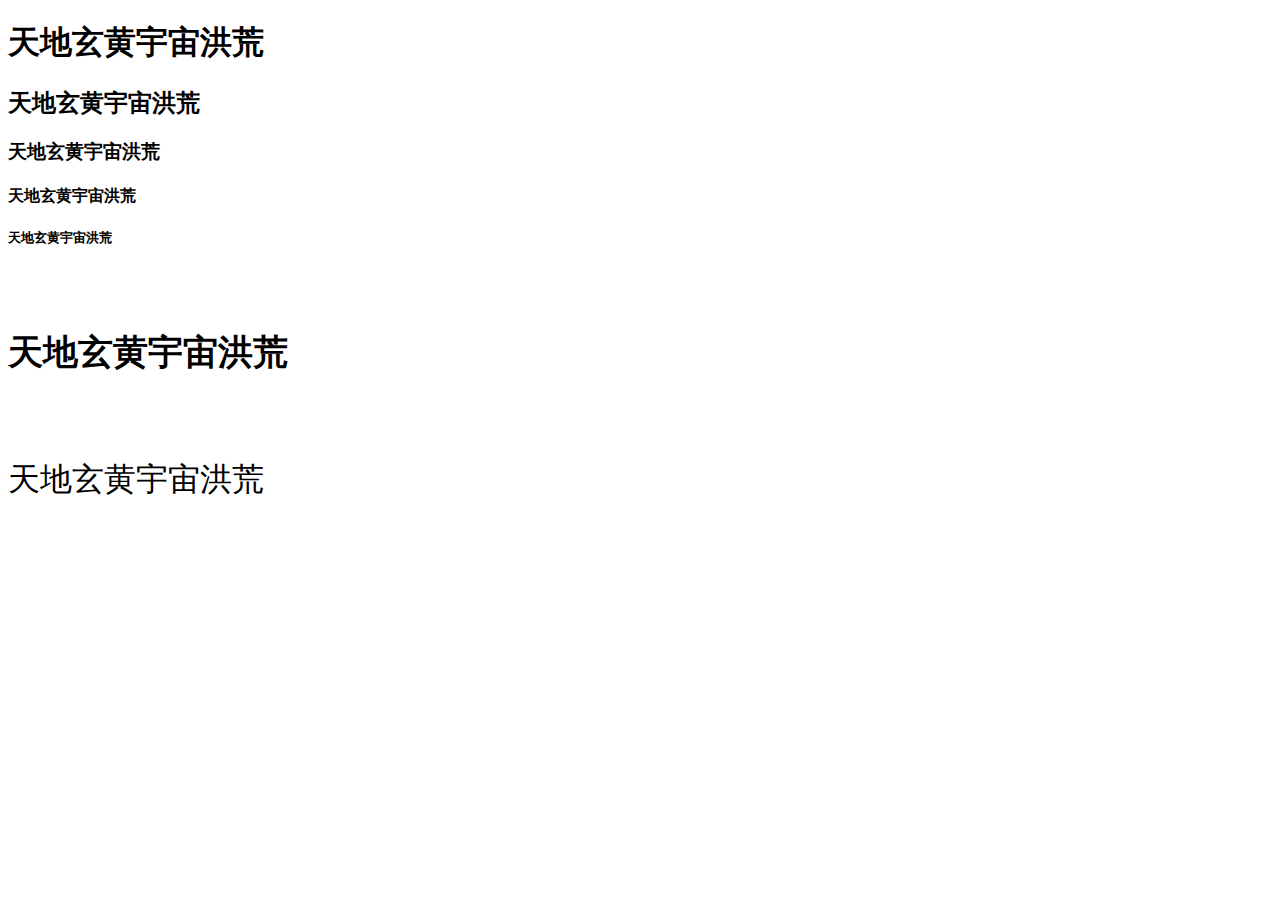
<file: t.html>
<!DOCTYPE html>
<html lang="zh">
    <head>
        <title>Test</title>
        <meta charset="utf-8" />
        <link rel="shortcut icon" href="pic/avatar-maru.png">
        <link rel="apple-touch-icon" href="pic/avatar.png">
            <style type="text/css">
                p {font-size: 200%;}
                h6 {font-size: 220%;}
            </style>
    </head>
<body>
<h1>天地玄黄宇宙洪荒</h1>
<h2>天地玄黄宇宙洪荒</h2>
<h3>天地玄黄宇宙洪荒</h3>
<h4>天地玄黄宇宙洪荒</h4>
<h5>天地玄黄宇宙洪荒</h5>
<h6>天地玄黄宇宙洪荒</h6>
<p>天地玄黄宇宙洪荒</p>

</body>
</html>
</file>
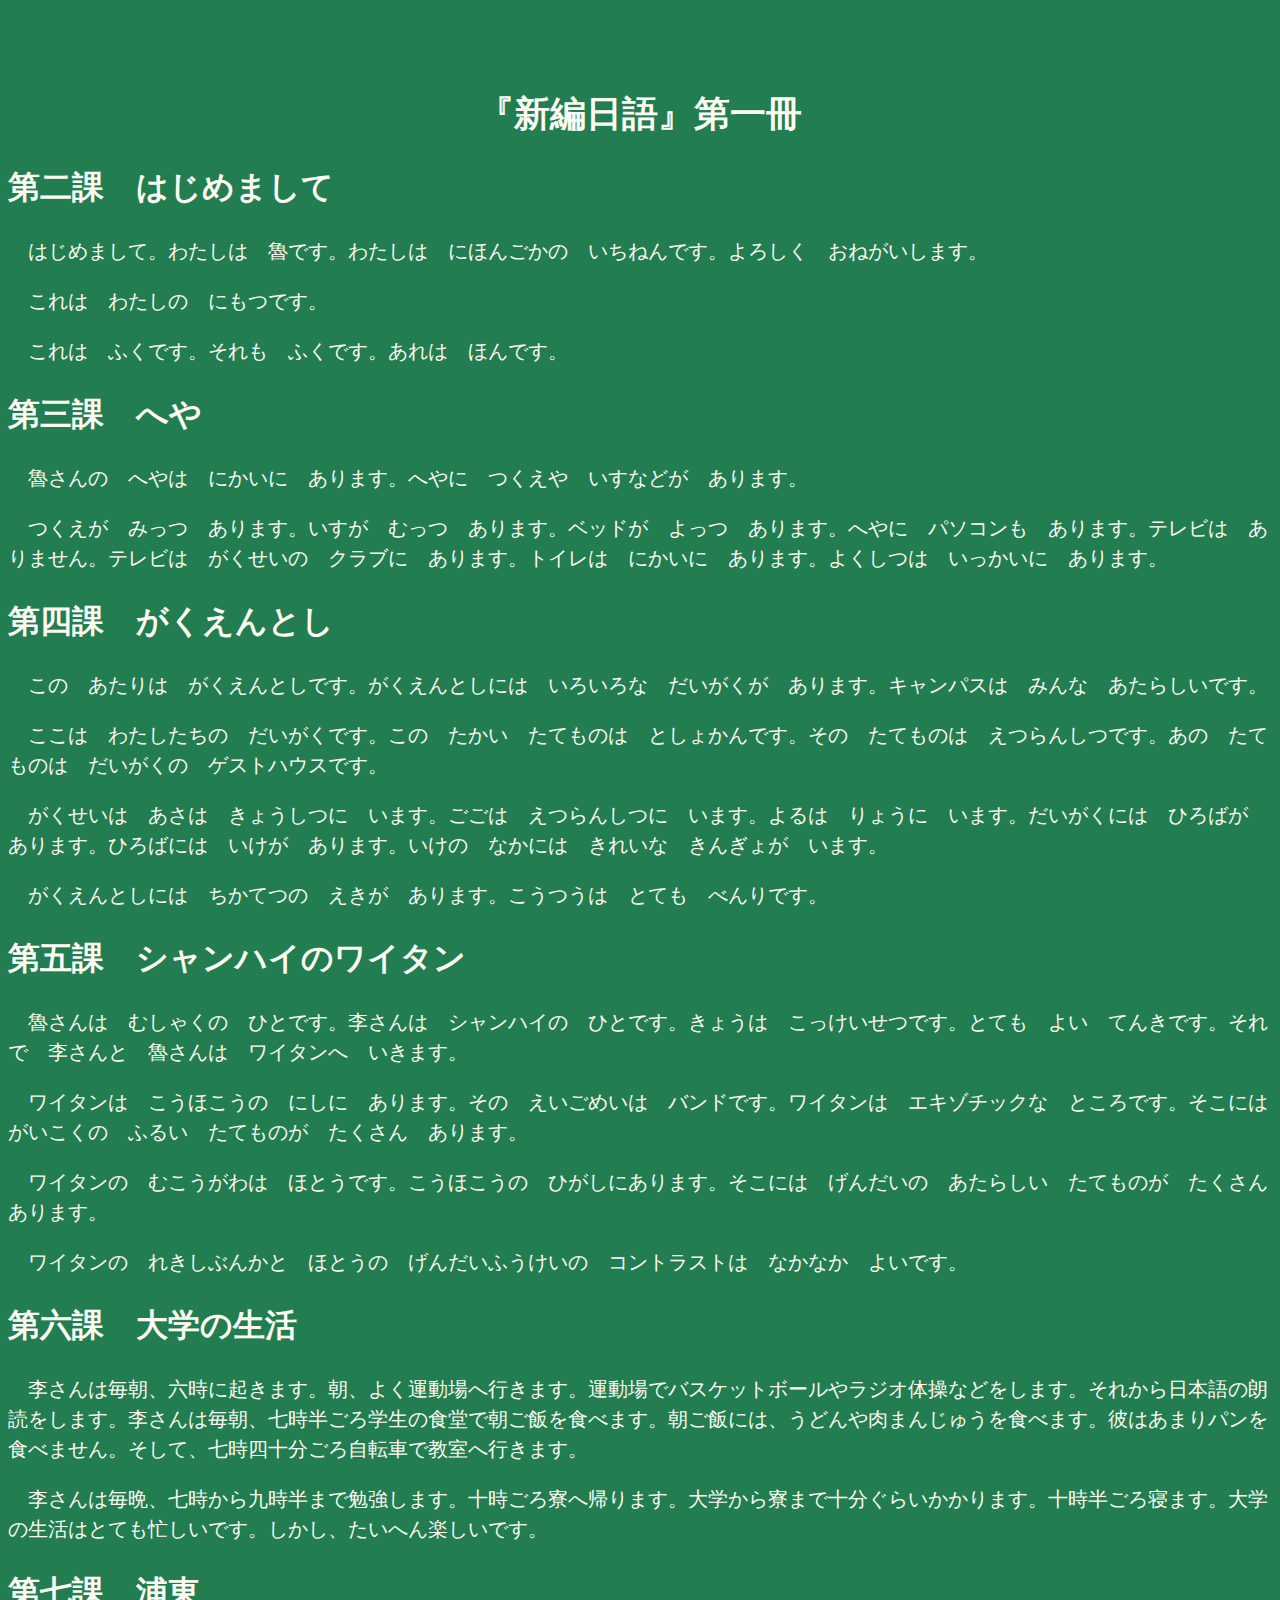
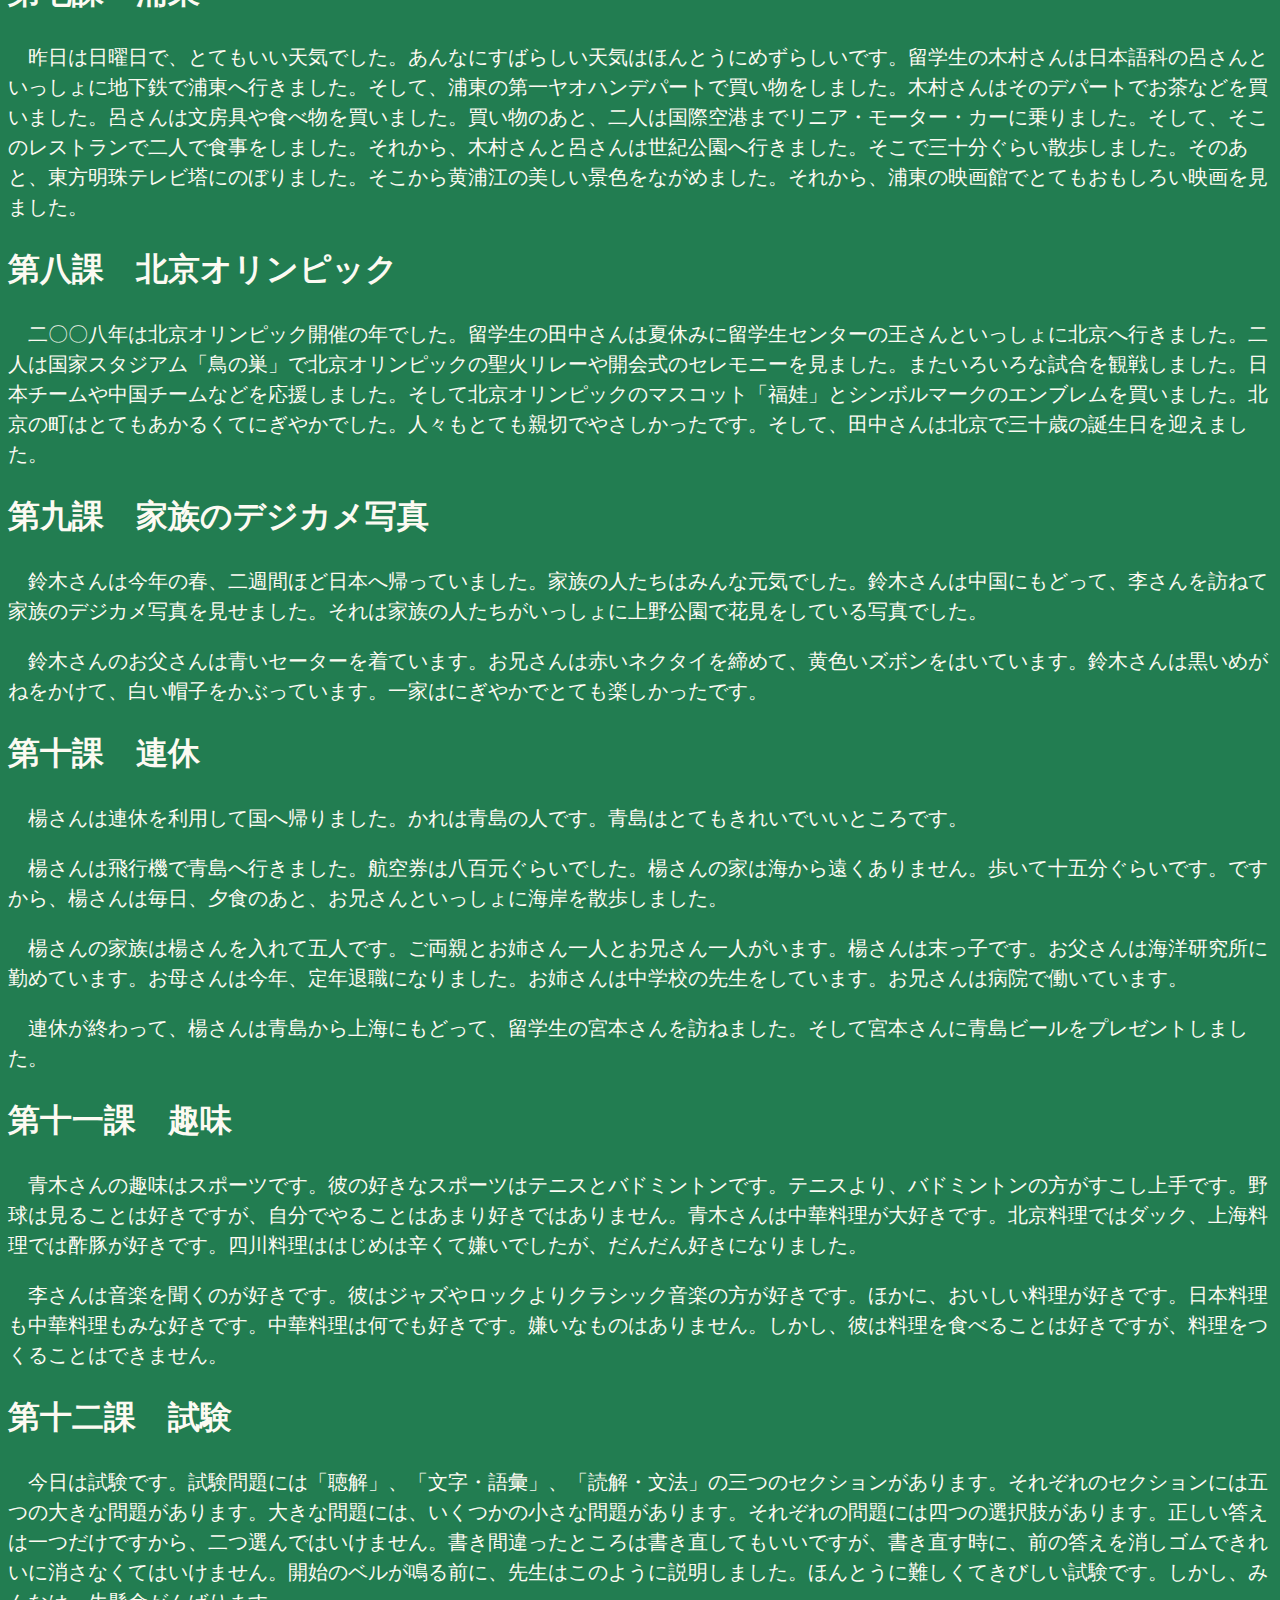
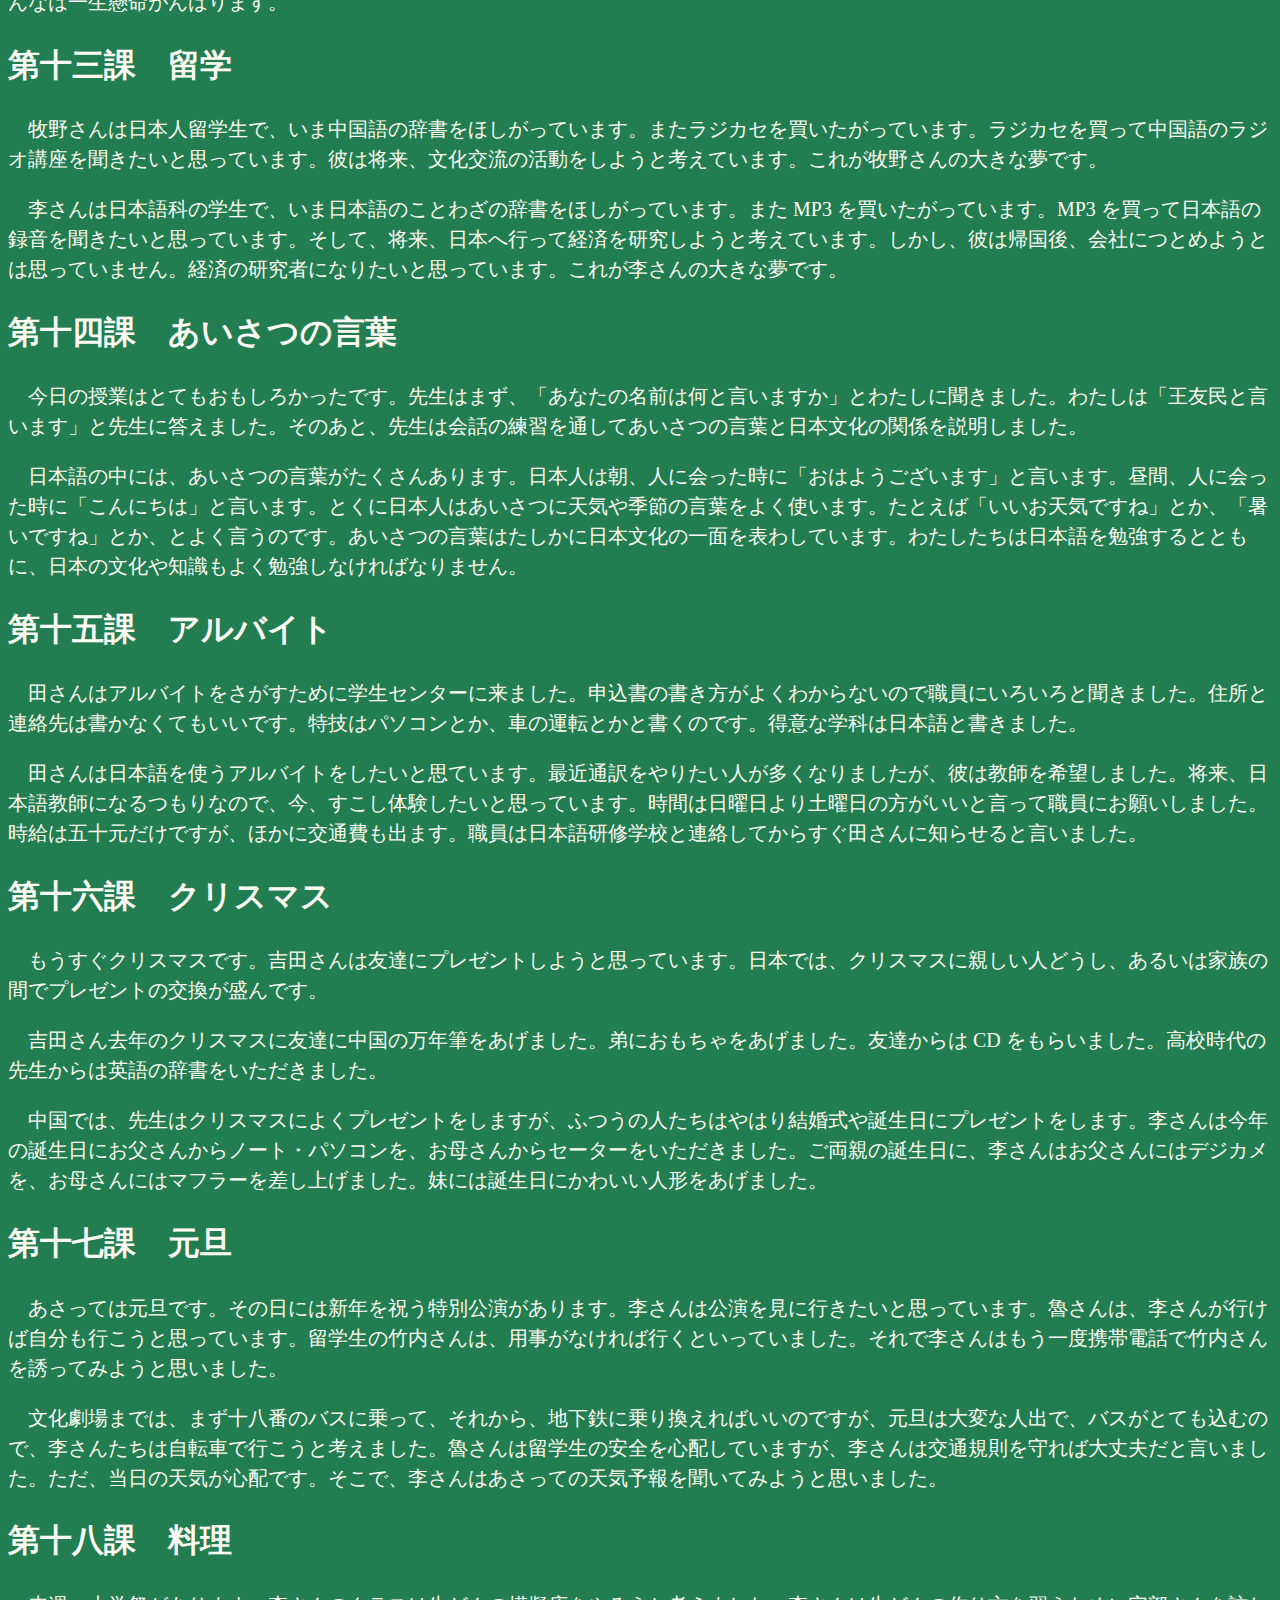
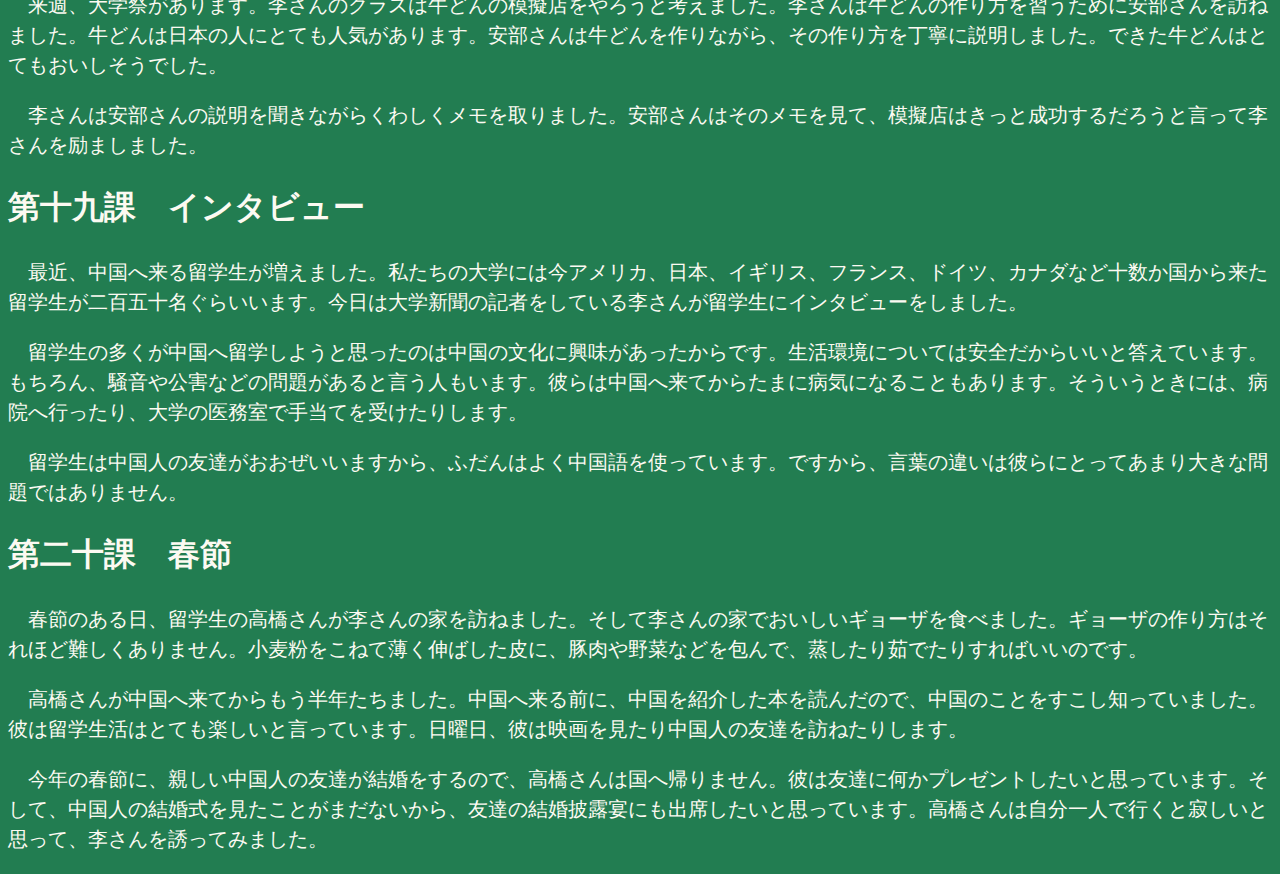
<file: zenbun-1.html>
<!DOCTYPE html>
<html lang="ja">
    <head>
        <title>『新編日語』第一冊 前文</title>
        <meta name="author" content="RiiSan" />
        <meta name="keywords" content="新編日語" />
        <meta name="description" content="新編日語 第一冊 前文" />
        <meta charset="utf-8" />
        <link rel="shortcut icon" href="pic/zenbun-icon.png">
        <link rel="apple-touch-icon" href="pic/zenbun-icon.png">
        <link href="css/zenbun.css" rel="stylesheet" type="text/css" />
    </head>

    <body>
    <!--注释-->
    <div>
        <h1>『新編日語』第一冊</h1>

            <h2>第二課　はじめまして</h2>
                <p>はじめまして。わたしは　魯です。わたしは　にほんごかの　いちねんです。よろしく　おねがいします。</p>
                <p>これは　わたしの　にもつです。</p>
                <p>これは　ふくです。それも　ふくです。あれは　ほんです。</p>

            <h2>第三課　へや</h2>
                <p>魯さんの　へやは　にかいに　あります。へやに　つくえや　いすなどが　あります。</p>
                <p>つくえが　みっつ　あります。いすが　むっつ　あります。ベッドが　よっつ　あります。へやに　パソコンも　あります。テレビは　ありません。テレビは　がくせいの　クラブに　あります。トイレは　にかいに　あります。よくしつは　いっかいに　あります。</p>

            <h2>第四課　がくえんとし</h2>
                <p>この　あたりは　がくえんとしです。がくえんとしには　いろいろな　だいがくが　あります。キャンパスは　みんな　あたらしいです。</p>
                <p>ここは　わたしたちの　だいがくです。この　たかい　たてものは　としょかんです。その　たてものは　えつらんしつです。あの　たてものは　だいがくの　ゲストハウスです。</p>
                <p>がくせいは　あさは　きょうしつに　います。ごごは　えつらんしつに　います。よるは　りょうに　います。だいがくには　ひろばが　あります。ひろばには　いけが　あります。いけの　なかには　きれいな　きんぎょが　います。</p>
                <p>がくえんとしには　ちかてつの　えきが　あります。こうつうは　とても　べんりです。</p>

            <h2>第五課　シャンハイのワイタン</h2>
                <p>魯さんは　むしゃくの　ひとです。李さんは　シャンハイの　ひとです。きょうは　こっけいせつです。とても　よい　てんきです。それで　李さんと　魯さんは　ワイタンへ　いきます。</p>
                <p>ワイタンは　こうほこうの　にしに　あります。その　えいごめいは　バンドです。ワイタンは　エキゾチックな　ところです。そこには　がいこくの　ふるい　たてものが　たくさん　あります。</p>
                <p>ワイタンの　むこうがわは　ほとうです。こうほこうの　ひがしにあります。そこには　げんだいの　あたらしい　たてものが　たくさん　あります。</p>
                <p>ワイタンの　れきしぶんかと　ほとうの　げんだいふうけいの　コントラストは　なかなか　よいです。</p>

            <h2>第六課　大学の生活</h2>
                <p>李さんは毎朝、六時に起きます。朝、よく運動場へ行きます。運動場でバスケットボールやラジオ体操などをします。それから日本語の朗読をします。李さんは毎朝、七時半ごろ学生の食堂で朝ご飯を食べます。朝ご飯には、うどんや肉まんじゅうを食べます。彼はあまりパンを食べません。そして、七時四十分ごろ自転車で教室へ行きます。</p>
                <p>李さんは毎晩、七時から九時半まで勉強します。十時ごろ寮へ帰ります。大学から寮まで十分ぐらいかかります。十時半ごろ寝ます。大学の生活はとても忙しいです。しかし、たいへん楽しいです。</p>

            <h2>第七課　浦東</h2>
                <p>昨日は日曜日で、とてもいい天気でした。あんなにすばらしい天気はほんとうにめずらしいです。留学生の木村さんは日本語科の呂さんといっしょに地下鉄で浦東へ行きました。そして、浦東の第一ヤオハンデパートで買い物をしました。木村さんはそのデパートでお茶などを買いました。呂さんは文房具や食べ物を買いました。買い物のあと、二人は国際空港までリニア・モーター・カーに乗りました。そして、そこのレストランで二人で食事をしました。それから、木村さんと呂さんは世紀公園へ行きました。そこで三十分ぐらい散歩しました。そのあと、東方明珠テレビ塔にのぼりました。そこから黄浦江の美しい景色をながめました。それから、浦東の映画館でとてもおもしろい映画を見ました。</p>

            <h2>第八課　北京オリンピック</h2>
                <p>二〇〇八年は北京オリンピック開催の年でした。留学生の田中さんは夏休みに留学生センターの王さんといっしょに北京へ行きました。二人は国家スタジアム「鳥の巣」で北京オリンピックの聖火リレーや開会式のセレモニーを見ました。またいろいろな試合を観戦しました。日本チームや中国チームなどを応援しました。そして北京オリンピックのマスコット「福娃」とシンボルマークのエンブレムを買いました。北京の町はとてもあかるくてにぎやかでした。人々もとても親切でやさしかったです。そして、田中さんは北京で三十歳の誕生日を迎えました。</p>

            <h2>第九課　家族のデジカメ写真</h2>
                <p>鈴木さんは今年の春、二週間ほど日本へ帰っていました。家族の人たちはみんな元気でした。鈴木さんは中国にもどって、李さんを訪ねて家族のデジカメ写真を見せました。それは家族の人たちがいっしょに上野公園で花見をしている写真でした。</p>
                <p>鈴木さんのお父さんは青いセーターを着ています。お兄さんは赤いネクタイを締めて、黄色いズボンをはいています。鈴木さんは黒いめがねをかけて、白い帽子をかぶっています。一家はにぎやかでとても楽しかったです。</p>

            <h2>第十課　連休</h2>
                <p>楊さんは連休を利用して国へ帰りました。かれは青島の人です。青島はとてもきれいでいいところです。</p>
                <p>楊さんは飛行機で青島へ行きました。航空券は八百元ぐらいでした。楊さんの家は海から遠くありません。歩いて十五分ぐらいです。ですから、楊さんは毎日、夕食のあと、お兄さんといっしょに海岸を散歩しました。</p>
                <p>楊さんの家族は楊さんを入れて五人です。ご両親とお姉さん一人とお兄さん一人がいます。楊さんは末っ子です。お父さんは海洋研究所に勤めています。お母さんは今年、定年退職になりました。お姉さんは中学校の先生をしています。お兄さんは病院で働いています。</p>
                <p>連休が終わって、楊さんは青島から上海にもどって、留学生の宮本さんを訪ねました。そして宮本さんに青島ビールをプレゼントしました。</p>

            <h2>第十一課　趣味</h2>
                <p>青木さんの趣味はスポーツです。彼の好きなスポーツはテニスとバドミントンです。テニスより、バドミントンの方がすこし上手です。野球は見ることは好きですが、自分でやることはあまり好きではありません。青木さんは中華料理が大好きです。北京料理ではダック、上海料理では酢豚が好きです。四川料理ははじめは辛くて嫌いでしたが、だんだん好きになりました。</p>
                <p>李さんは音楽を聞くのが好きです。彼はジャズやロックよりクラシック音楽の方が好きです。ほかに、おいしい料理が好きです。日本料理も中華料理もみな好きです。中華料理は何でも好きです。嫌いなものはありません。しかし、彼は料理を食べることは好きですが、料理をつくることはできません。</p>

            <h2>第十二課　試験</h2>
                <p>今日は試験です。試験問題には「聴解」、「文字・語彙」、「読解・文法」の三つのセクションがあります。それぞれのセクションには五つの大きな問題があります。大きな問題には、いくつかの小さな問題があります。それぞれの問題には四つの選択肢があります。正しい答えは一つだけですから、二つ選んではいけません。書き間違ったところは書き直してもいいですが、書き直す時に、前の答えを消しゴムできれいに消さなくてはいけません。開始のベルが鳴る前に、先生はこのように説明しました。ほんとうに難しくてきびしい試験です。しかし、みんなは一生懸命がんばります。</p>

            <h2>第十三課　留学</h2>
                <p>牧野さんは日本人留学生で、いま中国語の辞書をほしがっています。またラジカセを買いたがっています。ラジカセを買って中国語のラジオ講座を聞きたいと思っています。彼は将来、文化交流の活動をしようと考えています。これが牧野さんの大きな夢です。</p>
                <p>李さんは日本語科の学生で、いま日本語のことわざの辞書をほしがっています。また MP3 を買いたがっています。MP3 を買って日本語の録音を聞きたいと思っています。そして、将来、日本へ行って経済を研究しようと考えています。しかし、彼は帰国後、会社につとめようとは思っていません。経済の研究者になりたいと思っています。これが李さんの大きな夢です。</p>

            <h2>第十四課　あいさつの言葉</h2>
                <p>今日の授業はとてもおもしろかったです。先生はまず、「あなたの名前は何と言いますか」とわたしに聞きました。わたしは「王友民と言います」と先生に答えました。そのあと、先生は会話の練習を通してあいさつの言葉と日本文化の関係を説明しました。</p>
                <p>日本語の中には、あいさつの言葉がたくさんあります。日本人は朝、人に会った時に「おはようございます」と言います。昼間、人に会った時に「こんにちは」と言います。とくに日本人はあいさつに天気や季節の言葉をよく使います。たとえば「いいお天気ですね」とか、「暑いですね」とか、とよく言うのです。あいさつの言葉はたしかに日本文化の一面を表わしています。わたしたちは日本語を勉強するとともに、日本の文化や知識もよく勉強しなければなりません。</p>

            <h2>第十五課　アルバイト</h2>
                <p>田さんはアルバイトをさがすために学生センターに来ました。申込書の書き方がよくわからないので職員にいろいろと聞きました。住所と連絡先は書かなくてもいいです。特技はパソコンとか、車の運転とかと書くのです。得意な学科は日本語と書きました。</p>
                <p>田さんは日本語を使うアルバイトをしたいと思ています。最近通訳をやりたい人が多くなりましたが、彼は教師を希望しました。将来、日本語教師になるつもりなので、今、すこし体験したいと思っています。時間は日曜日より土曜日の方がいいと言って職員にお願いしました。時給は五十元だけですが、ほかに交通費も出ます。職員は日本語研修学校と連絡してからすぐ田さんに知らせると言いました。</p>

            <h2>第十六課　クリスマス</h2>
                <p>もうすぐクリスマスです。吉田さんは友達にプレゼントしようと思っています。日本では、クリスマスに親しい人どうし、あるいは家族の間でプレゼントの交換が盛んです。</p>
                <p>吉田さん去年のクリスマスに友達に中国の万年筆をあげました。弟におもちゃをあげました。友達からは CD をもらいました。高校時代の先生からは英語の辞書をいただきました。</p>
                <p>中国では、先生はクリスマスによくプレゼントをしますが、ふつうの人たちはやはり結婚式や誕生日にプレゼントをします。李さんは今年の誕生日にお父さんからノート・パソコンを、お母さんからセーターをいただきました。ご両親の誕生日に、李さんはお父さんにはデジカメを、お母さんにはマフラーを差し上げました。妹には誕生日にかわいい人形をあげました。</p>

            <h2>第十七課　元旦</h2>
                <p>あさっては元旦です。その日には新年を祝う特別公演があります。李さんは公演を見に行きたいと思っています。魯さんは、李さんが行けば自分も行こうと思っています。留学生の竹内さんは、用事がなければ行くといっていました。それで李さんはもう一度携帯電話で竹内さんを誘ってみようと思いました。</p>
                <p>文化劇場までは、まず十八番のバスに乗って、それから、地下鉄に乗り換えればいいのですが、元旦は大変な人出で、バスがとても込むので、李さんたちは自転車で行こうと考えました。魯さんは留学生の安全を心配していますが、李さんは交通規則を守れば大丈夫だと言いました。ただ、当日の天気が心配です。そこで、李さんはあさっての天気予報を聞いてみようと思いました。</p>

            <h2>第十八課　料理</h2>
                <p>来週、大学祭があります。李さんのクラスは牛どんの模擬店をやろうと考えました。李さんは牛どんの作り方を習うために安部さんを訪ねました。牛どんは日本の人にとても人気があります。安部さんは牛どんを作りながら、その作り方を丁寧に説明しました。できた牛どんはとてもおいしそうでした。</p>
                <p>李さんは安部さんの説明を聞きながらくわしくメモを取りました。安部さんはそのメモを見て、模擬店はきっと成功するだろうと言って李さんを励ましました。</p>

            <h2>第十九課　インタビュー</h2>
                <p>最近、中国へ来る留学生が増えました。私たちの大学には今アメリカ、日本、イギリス、フランス、ドイツ、カナダなど十数か国から来た留学生が二百五十名ぐらいいます。今日は大学新聞の記者をしている李さんが留学生にインタビューをしました。</p>
                <p>留学生の多くが中国へ留学しようと思ったのは中国の文化に興味があったからです。生活環境については安全だからいいと答えています。もちろん、騒音や公害などの問題があると言う人もいます。彼らは中国へ来てからたまに病気になることもあります。そういうときには、病院へ行ったり、大学の医務室で手当てを受けたりします。</p>
                <p>留学生は中国人の友達がおおぜいいますから、ふだんはよく中国語を使っています。ですから、言葉の違いは彼らにとってあまり大きな問題ではありません。</p>

            <h2>第二十課　春節</h2>
                <p>春節のある日、留学生の高橋さんが李さんの家を訪ねました。そして李さんの家でおいしいギョーザを食べました。ギョーザの作り方はそれほど難しくありません。小麦粉をこねて薄く伸ばした皮に、豚肉や野菜などを包んで、蒸したり茹でたりすればいいのです。</p>
                <p>高橋さんが中国へ来てからもう半年たちました。中国へ来る前に、中国を紹介した本を読んだので、中国のことをすこし知っていました。彼は留学生活はとても楽しいと言っています。日曜日、彼は映画を見たり中国人の友達を訪ねたりします。</p>
                <p>今年の春節に、親しい中国人の友達が結婚をするので、高橋さんは国へ帰りません。彼は友達に何かプレゼントしたいと思っています。そして、中国人の結婚式を見たことがまだないから、友達の結婚披露宴にも出席したいと思っています。高橋さんは自分一人で行くと寂しいと思って、李さんを誘ってみました。</p>

    </div>
    </body>
</html>
</file>
<file: css/markdown.css>
body {
    font-size: 1.1em;
    font-family: "source-han-sans-simplified-c", sans-serif;
    background-color: #FCFAF2;
}
h1, h2, h3, h4, h5, h6 {
    margin: 1.5em 0 0.5em;
    font-weight: normal;
}
h1 {
    font-size: 2.5em;
    text-align: center;
}
h2 {
    font-size: 1.6em;
}
h3 {
    font-size: 1.4em;
}
h4 {
    font-size: 1.2em;
}
h5 {
    font-size: 1.1em;
}
h6 {
    font-size: 1em;
}
p, li, ol, ul, blockquote p {
    margin: 0;
    padding: 0;
    font-size: 1em;
    font-weight: normal;
    line-height: 1.6;
}
ul {
    padding-left: 1.4em;
    list-style-type: square;
}
blockquote {
    border-left: 4px solid #999999;
    padding: 0 13px;
    margin: 0 17px 0 13px;
    color: #777777;
}
code, pre {
    font-size: 1em;
    font-family: "Fira Code", Inconsolata, "Source Code Pro", Consolas, Menlo, "Microsoft YaHei", monospace;
}
pre code {
    font-size: 1em;
    font-family: "Fira Code", Inconsolata, "Source Code Pro", Consolas, Menlo, "Microsoft YaHei", monospace;
}
hr {
    border: 0;
    border-bottom: 1px solid #D9D9D9;
    margin: 1em 0;
}
article {
	text-align: justify;
	margin: 3em auto;
}
a:link {
    color: #227D51;
    text-decoration: none;
}
a:visited {
    color: #227D51;
    text-decoration: none;
}
a:hover {
    color: #000;
    text-decoration: none;
}
a:active {
    color: #227D51;
    text-decoration: none;
}
@media screen and (min-width: 721px) {
	article {
	    width: 30em;
	}
}

@media screen and (max-width: 720px) {
	article {
	    margin: 0.5em;
	}
}
</file>
<file: css/colors.css>
body {
    font-family: Times, "Yu Mincho", "Hiragino Mincho ProN",serif;
    margin: 0;
    padding: 0;
}
h1 {
    text-align: center;
    font-weight: bold;
    text-shadow: 1px 1px 4px #828282;
    color: #E83015;
    margin: 1em auto 0;
}
h2 {
    text-align: center;
    font-weight: normal;
    text-shadow: 1px 1px 4px #828282;
    margin: 0 auto 1.5em;
}
div {
    border-radius: 1em 0 0 1em;
    margin: 3px 0 3px 0.4em;
    height: 3em;
}
p {
    color: white;
    padding: 1em 0;
    margin: auto 0;
    line-height: 1em;
}
code {
    font-family: Inconsolata, "Fira Code", "Source Code Pro", Consolas, Menlo, Courier, monospace;
    padding: 0 0.4em;
    border: 2px solid white;
    border-radius: 0.4em;
    margin-left: 1em;
}
span {
    padding: 0 0 0 1em;
}
.kanji {
    font-weight: bold;
}
#sakura, #shironeri, #gofun {
    color: #434343;
}
#sakura code, #shironeri code, #gofun code {
    border: 2px solid #434343;
}
a:link {
    color: #0C0C0C;
    text-decoration: none;
}
a:visited {
    color: #0C0C0C;
    text-decoration: none;
}
a:hover {
    color: #1B813E;
    text-decoration: underline;
}
a:active {
    color: #E83015;
    text-decoration: underline;
}
@media (min-width: 720px){
    body {
        font-size: 1.5em;
        width: 30em;
        margin: 0 auto;
    }
    div {
    border-radius: 1em;
    }
}
</file>
<file: css/zenbun.css>
body {
    font-family: "Yu Mincho", "Hiragino Mincho Pro", Times, "Times New Roman", "MS PMincho", serif;
    background-color: #227D51;/*midori*/
}
h1, h2, h3, h4, h5, h6 {
    font-weight: bold;
    color: white;
}
h1 {
    font-size: 1.8em; text-align: center; margin-top: 2.5em;
}
h2 {
    font-size: 1.6em;
}
h3 {
    font-size: 1.4em;
    padding-bottom: 4px;
    border-bottom: 1px solid #fcfaf2;/*shironeri*/
    margin-top: 2.5em;
}
h4 {
    font-size: 1.2em;
}
h5 {
    font-size: 1.1em;
}
h6 {
    font-size: 1em;
}
p, h1, h2, h3, h4, h5, h6 {
    color: #fcfaf2;/*shironeri*/
}
p, li, ol, ul, blockquote p {
    font-size: 1em;
    font-weight: normal;
    line-height: 1.5;
}
p {text-indent: 1em;}

article {
	text-align: justify;
	margin-right: auto;
	margin-left: auto;
}
@media screen and (min-width: 768px) {
	body {
	    font-size: 1.25em;
	}
	article {
	    width: 30em;
	}
}

@media screen and (max-width: 767px) {
    body {
        font-size: 1.1em;
    }
	article {
	    margin: 0.5em;
	}
}
</file>
